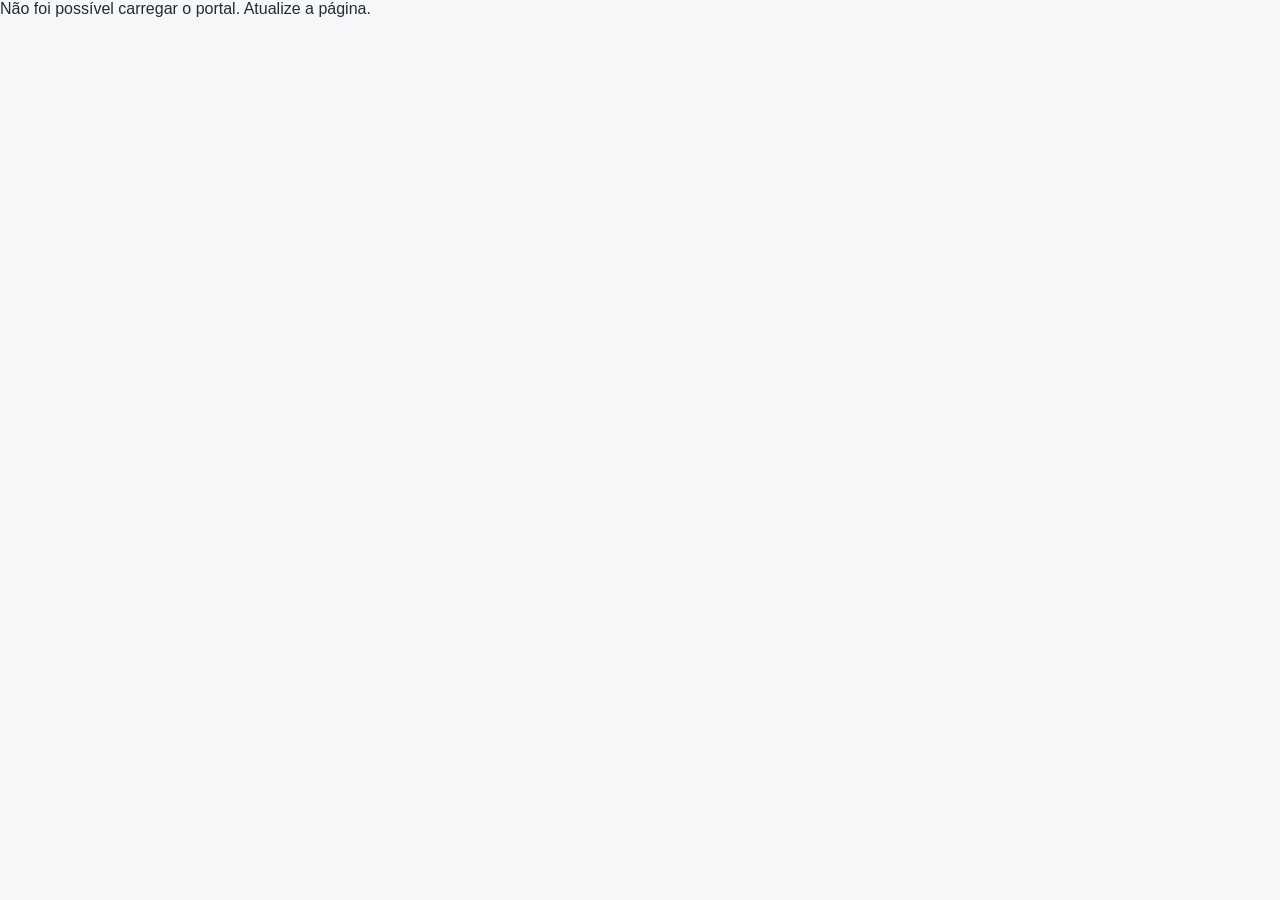
<file: index.html>
<!doctype html>
<html lang="pt-BR">
<head>
<meta charset="utf-8"><meta name="viewport" content="width=device-width,initial-scale=1,viewport-fit=cover">
<meta name="theme-color" content="#203B56"><meta name="description" content="Portal seguro de documentos GAV Soluções Contábeis">
<link rel="manifest" href="./manifest.webmanifest?v=0.13.34">
<script>
/* Captura antecipada do evento de instalação, mesmo durante o carregamento do portal. */
window.__gavInstallPrompt=null;
window.addEventListener("beforeinstallprompt",function(event){
 event.preventDefault();window.__gavInstallPrompt=event;
});
window.addEventListener("appinstalled",function(){window.__gavInstallPrompt=null;});
/* Registro antecipado do PWA, independente do import() do portal. */
if("serviceWorker" in navigator){
 const registerGavSW=()=>navigator.serviceWorker.register("./sw.js?v=0.13.34",{scope:"./",updateViaCache:"none"}).catch(()=>{});
 if(document.readyState==="complete")void registerGavSW();
 else window.addEventListener("load",registerGavSW,{once:true});
}
</script>

<link rel="icon" href="./assets/gav-leao-master.png" type="image/png" sizes="160x160">
<link rel="icon" href="./assets/gav-icon-192.svg?v=0.13.8" type="image/svg+xml" sizes="any">
<link rel="apple-touch-icon" href="./assets/gav-leao-master.png" sizes="160x160">
<meta name="apple-mobile-web-app-capable" content="yes">
<meta name="apple-mobile-web-app-title" content="GAV Docs">
<meta property="og:type" content="website">
<meta property="og:locale" content="pt_BR">
<meta property="og:title" content="GAV Compartilhamento | Portal de Documentos">
<meta property="og:description" content="Acesse os documentos da sua empresa com segurança pela GAV Soluções Contábeis.">
<meta property="og:image" content="https://gavsolucoescontabeis-commits.github.io/GAV-COMPARTILHAMENTO/assets/gav-leao-master.png">
<meta property="og:image:width" content="160">
<meta property="og:image:height" content="160">
<meta property="og:url" content="https://gavsolucoescontabeis-commits.github.io/GAV-COMPARTILHAMENTO/">
<title>GAV Compartilhar Docs • Portal v0.13.34</title>
<style>
:root{--black:#141618;--black2:#202328;--gold:#b9924a;--gold2:#f4db9e;--ink:#252b32;--muted:#727984;--border:#e6e8eb;--bg:#f6f7f8;--white:#fff;--green:#157c55;--radius:15px}*{box-sizing:border-box}body{margin:0;background:var(--bg);font-family:Inter,-apple-system,BlinkMacSystemFont,"Segoe UI",Arial,sans-serif;color:var(--ink)}button,input,select{font:inherit}button{cursor:pointer}button:focus-visible,input:focus-visible,select:focus-visible{outline:3px solid #d5a74d;outline-offset:2px}a{color:inherit}svg{vertical-align:middle} .hide{display:none!important}
.login-wrap{min-height:100dvh;display:grid;grid-template-columns:minmax(0,1fr) minmax(360px,520px);background:#fff}.login-brand{background:radial-gradient(ellipse at 18% 20%,#38332b,#141618 62%);color:#fff;padding:clamp(28px,6vw,90px);display:flex;flex-direction:column;justify-content:space-between;overflow:hidden;position:relative}.login-brand:after{content:'';position:absolute;width:620px;height:620px;border:1px solid #b9924a33;border-radius:50%;right:-270px;bottom:-275px;box-shadow:0 0 0 110px #b9924a0d,0 0 0 220px #b9924a08;pointer-events:none}.brand-mark{letter-spacing:.19em;font-weight:850;font-size:39px;color:var(--gold2)}.brand-sub{letter-spacing:.14em;font-size:10px;color:#ccc;display:block;margin-top:1px}.login-brand h1{font-size:clamp(35px,5vw,66px);letter-spacing:-.055em;line-height:1.05;margin:40px 0 17px;max-width:630px}.login-brand p{max-width:480px;line-height:1.65;color:#adb2b7;font-size:17px}.gold-line{width:68px;height:3px;background:var(--gold);border-radius:3px}.login-panel{display:flex;flex-direction:column;justify-content:center;padding:clamp(27px,6vw,72px)}.eyebrow{color:var(--gold);font-size:11px;letter-spacing:.18em;font-weight:800;text-transform:uppercase}.login-panel h2{font-size:31px;letter-spacing:-.04em;margin:11px 0 8px}.subtle{color:var(--muted);font-size:13px;line-height:1.5}.form-field{margin-top:21px}.form-field label{display:block;font-size:13px;font-weight:700;margin-bottom:8px}.input{background:#fff;border:1px solid #dfe2e6;border-radius:11px;padding:13px 14px;width:100%;color:var(--ink);min-height:47px}.input:focus{border-color:var(--gold)}.btn{display:inline-flex;align-items:center;justify-content:center;gap:8px;border:1px solid transparent;border-radius:11px;font-size:13px;font-weight:750;min-height:42px;padding:10px 16px;white-space:nowrap;transition:.15s}.btn:hover{transform:translateY(-1px)}.btn-dark{background:var(--black);color:#ffe7af}.btn-dark:hover{background:#292b2d}.btn-gold{background:var(--gold);color:#171717}.btn-line{background:#fff;border-color:#e0e3e7;color:#333}.btn-soft{background:#f4f0e5;color:#6a4e1e}.btn-small{padding:6px 11px;min-height:32px;font-size:12px}.login-action{width:100%;margin-top:23px;min-height:48px}.demo-credentials{margin-top:27px;border:1px dashed #dccda6;background:#fffcf3;border-radius:12px;padding:14px;line-height:1.8;font-size:12px}.demo-credentials code{font-size:12px;color:#4c4129}.demo-label{font-weight:850;color:#8b6725;font-size:11px;letter-spacing:.07em}.remember{display:flex;align-items:center;gap:9px;font-size:12px;color:#58606a;margin-top:17px}.remember input{width:16px;height:16px;accent-color:#b9924a}.error{color:#b82727;background:#fff1f1;border:1px solid #ffd4d4;border-radius:9px;font-size:12px;padding:10px;margin-top:12px}.demo-ribbon{font-size:11px;font-weight:800;letter-spacing:.08em;color:#6b4b15;background:#fbebc3;padding:9px 14px;border-bottom:1px solid #edd7a7;text-align:center}
.shell{min-height:100dvh;display:grid;grid-template-columns:248px minmax(0,1fr)}.side{background:var(--black);color:#eef1f3;display:flex;flex-direction:column;position:sticky;top:0;height:100dvh;padding:26px 14px 19px}.side-top{padding:8px 15px 27px;border-bottom:1px solid #34373b}.side-brand{color:var(--gold2);font-size:27px;font-weight:900;letter-spacing:.18em}.side-sub{font-size:8px;letter-spacing:.16em;color:#9da0a4}.side-caption{font-size:10px;font-weight:800;letter-spacing:.1em;color:#7f858b;padding:26px 14px 12px}.nav{display:flex;align-items:center;gap:12px;border:0;background:transparent;color:#afb4b9;text-align:left;border-radius:10px;padding:13px 14px;width:100%;font-size:13px;font-weight:650}.nav:hover{background:#26292b;color:#fff}.nav.active{background:linear-gradient(100deg,#4c3d26,#2d2a24);color:#ffe3a9;box-shadow:inset 3px 0 var(--gold)}.nav svg{width:18px;height:18px}.side-bottom{margin-top:auto;padding:15px 10px 3px;border-top:1px solid #35383b}.side-bottom .subtle{color:#858b90;font-size:11px}.app-main{min-width:0}.topbar{min-height:79px;background:white;border-bottom:1px solid var(--border);display:flex;align-items:center;justify-content:space-between;gap:15px;padding:15px clamp(18px,3vw,45px)}.header-title{font-size:14px;font-weight:850}.header-desc{font-size:12px;color:#8b919a;margin-top:4px}.mobile-brand small{font-size:8px;letter-spacing:.015em;display:block;color:#9b7938}.logo-official img{width:auto}.side .logo-official img{height:auto;max-height:72px;width:100%}.login-brand .logo-official img{height:auto;max-height:150px;width:min(480px,100%)}.top-actions{display:flex;align-items:center;gap:11px}.avatar{display:flex;align-items:center;justify-content:center;width:37px;height:37px;border-radius:12px;background:#f0e6cf;color:#9b7938;font-weight:900;font-size:12px}.content{padding:clamp(18px,3vw,45px);max-width:1440px;margin:auto}.page-head{display:flex;justify-content:space-between;align-items:flex-start;gap:15px;margin-bottom:26px;flex-wrap:wrap}.page-head h1{font-size:clamp(23px,3vw,34px);letter-spacing:-.05em;line-height:1.13;margin:6px 0 8px}.page-head p{margin:0;color:var(--muted);font-size:13px}.tag{display:inline-flex;align-items:center;gap:6px;border-radius:99px;font-size:11px;padding:7px 10px;font-weight:800;background:#e9f5ee;color:#187d52}.tag.gold{background:#f8efd9;color:#96712e}.tag.dim{background:#eff1f3;color:#707783}.card{background:#fff;border:1px solid var(--border);border-radius:var(--radius);box-shadow:0 6px 22px #1f253009}.hero{background:linear-gradient(110deg,#181a1c,#2d2b28);padding:25px 29px;color:#fff;border-radius:var(--radius);display:flex;align-items:center;justify-content:space-between;gap:15px;overflow:hidden;position:relative}.hero:after{position:absolute;content:'';height:230px;width:230px;border:1px solid #bf924344;border-radius:50%;right:-100px;top:-100px;pointer-events:none}.hero small{font-weight:750;letter-spacing:.1em;color:#dfbe7d;font-size:11px}.hero h2{font-size:clamp(19px,3vw,25px);margin:10px 0 8px}.hero p{font-size:12px;color:#b9bdc1;line-height:1.65;max-width:560px;margin:0}.hero-icon{font-size:55px;color:#d1ad6b;opacity:.9}.section-title{font-size:15px;font-weight:850;letter-spacing:-.02em;margin:31px 0 15px;display:flex;justify-content:space-between;align-items:center}.cat-grid{display:grid;grid-template-columns:repeat(3,minmax(0,1fr));gap:14px}.category{position:relative;text-align:left;min-height:146px;padding:21px;border:1px solid #e5e8ec;background:#fff;border-radius:15px;transition:.16s;display:flex;flex-direction:column;align-items:flex-start}.category:hover{border-color:#c6a56d;box-shadow:0 9px 26px #49381213;transform:translateY(-2px)}.cat-icon{width:40px;height:40px;background:#f8f3e8;color:#9c742f;border-radius:12px;display:flex;align-items:center;justify-content:center;margin-bottom:16px}.cat-icon svg{width:21px;height:21px}.cat-name{font-weight:850;font-size:14px;letter-spacing:-.01em}.cat-count{font-size:11px;color:#8a8f97;margin-top:6px}.cat-arrow{position:absolute;right:19px;top:29px;color:#b5babf}.stats{display:grid;grid-template-columns:repeat(3,minmax(0,1fr));gap:14px;margin-top:17px}.stat{padding:19px 22px}.stat strong{font-size:26px;letter-spacing:-.05em;display:block;margin-top:8px}.stat .caption{font-size:11px;color:#8a9199;font-weight:650}.card-pad{padding:20px}.file-list{display:flex;flex-direction:column;gap:0}.file-row{width:100%;border:0;border-top:1px solid #edf0f2;background:#fff;padding:14px 4px;display:flex;align-items:center;text-align:left;gap:12px;min-width:0}.file-row:hover{background:#faf9f5}.file-row:first-child{border-top:0}.file-ico{background:#fff1ee;color:#c0573c;width:38px;height:38px;flex-shrink:0;border-radius:10px;display:flex;align-items:center;justify-content:center}.file-ico svg{width:19px;height:19px}.file-title{font-size:12px;font-weight:750;overflow:hidden;white-space:nowrap;text-overflow:ellipsis}.file-meta{color:#8d9299;font-size:11px;margin-top:5px;overflow:hidden;white-space:nowrap;text-overflow:ellipsis}.file-expand{min-width:0;flex:1}.right-chev{color:#afb5bb;flex-shrink:0}.toolbar{display:flex;align-items:center;gap:10px;flex-wrap:wrap;margin:13px 0 18px}.toolbar .input{max-width:360px}.pill{border:1px solid #dedfe3;background:#fff;border-radius:99px;padding:8px 13px;font-size:12px;font-weight:700;color:#66707c}.pill.active{background:#222426;border-color:#222426;color:#f6ddaa}.months{display:grid;grid-template-columns:repeat(6,minmax(0,1fr));gap:9px}.month{border:1px solid var(--border);padding:13px 5px;border-radius:10px;background:#fff;text-align:center;font-size:11px;font-weight:800;color:#777e86}.month:hover{border-color:var(--gold)}.month.active{background:#f7efd9;color:#7e5b24;border-color:#d0b37d}.month[disabled]{opacity:.35;cursor:not-allowed}.crumb{display:flex;align-items:center;gap:7px;font-size:11px;color:#7f8790;margin-bottom:16px;flex-wrap:wrap}.crumb button{background:none;border:0;padding:0;color:#946e30;font-weight:750}.empty{text-align:center;color:#8c9298;font-size:13px;padding:45px 15px}.empty strong{display:block;color:#454b52;margin:10px}.group-title{background:#f9fafb;border:1px solid #eff0f2;border-radius:10px;padding:12px 13px;font-size:12px;font-weight:800;display:flex;align-items:center;gap:8px;margin-top:12px}.employee-group{border:1px solid #eaedf0;border-radius:12px;margin:10px 0;overflow:hidden}.employee-group summary{list-style:none;cursor:pointer;background:#fcfcfd;padding:15px 17px;font-weight:850;font-size:13px;display:flex;align-items:center;justify-content:space-between}.employee-group summary::-webkit-details-marker{display:none}.employee-group summary:after{content:'⌄';color:#8d9298}.employee-group[open] summary:after{content:'⌃'}.employee-group .file-list{padding:0 15px 7px}.split{display:grid;grid-template-columns:1fr 330px;gap:18px}.switch{display:inline-flex;align-items:center;gap:8px;cursor:pointer;font-size:12px}.switch input{width:16px;height:16px;accent-color:#b9924a}.company-row{display:flex;align-items:center;gap:11px;padding:14px 0;border-bottom:1px solid #edf0f1}.company-row:last-child{border:0}.company-badge{width:43px;height:43px;border-radius:12px;background:#f5eddc;color:#a47e3b;display:flex;align-items:center;justify-content:center;font-weight:900;font-size:13px}.company-info{flex:1;min-width:0}.company-info strong{display:block;font-size:13px}.company-info span{display:block;font-size:11px;color:#868d95;margin-top:5px;overflow-wrap:anywhere}.notice{border:1px solid #ead8b5;background:#fffaf0;color:#735b33;border-radius:12px;padding:13px 15px;font-size:12px;line-height:1.6}.notice strong{color:#74501f}.rule{padding:13px 0;border-top:1px solid #edf0f2;display:flex;justify-content:space-between;gap:12px;font-size:12px}.rule:first-child{border:0}.rule code{color:#9b722e;background:#faf4e7;padding:3px 6px;border-radius:6px}.admin-actions{display:flex;gap:8px;flex-wrap:wrap;margin-bottom:18px}.muted{color:#8b9199}.block-title{font-size:15px;font-weight:850;letter-spacing:-.02em;margin:0 0 13px}.overlay{position:fixed;inset:0;background:#101215aa;display:flex;justify-content:center;align-items:center;padding:18px;z-index:60}.modal{width:min(610px,100%);max-height:90dvh;overflow:auto;background:#fff;border-radius:19px;box-shadow:0 25px 90px #0005}.modal-head{padding:20px 23px;display:flex;justify-content:space-between;align-items:flex-start;border-bottom:1px solid #eceeef;gap:15px}.modal-body{padding:23px}.preview-paper{background:white;border:1px solid #dcdfe2;box-shadow:0 8px 25px #17203810;padding:32px 24px;min-height:310px;position:relative}.preview-paper:after{content:'DEMONSTRAÇÃO';font-size:36px;font-weight:900;letter-spacing:.1em;color:#b9924a18;position:absolute;left:50%;top:55%;transform:translate(-50%,-50%) rotate(-25deg);white-space:nowrap;pointer-events:none}.preview-paper h3{font-size:18px;margin:20px 0 25px}.preview-paper p{font-size:12px;line-height:1.8;color:#5e6872}.modal-buttons{display:flex;justify-content:flex-end;gap:8px;padding:18px 23px;background:#fafbfc;border-top:1px solid #eceeef}.toast{position:fixed;right:18px;bottom:18px;max-width:390px;background:#202428;color:#fff;font-size:12px;padding:13px 18px;border-radius:12px;box-shadow:0 10px 35px #0003;z-index:80}.mobile-brand{display:none}.bottom-bar{display:none} .footnote{font-size:11px;color:#899098;margin:27px 0 8px;line-height:1.6}.admin-tabs{display:flex;gap:8px;flex-wrap:wrap;margin-bottom:17px}.admin-tabs .btn{min-height:35px}.table-wrap{overflow:auto}.table{width:100%;border-collapse:collapse;text-align:left;font-size:12px}.table th{background:#f9fafb;color:#87909a;font-size:10px;letter-spacing:.07em;text-transform:uppercase}.table td,.table th{padding:13px;border-bottom:1px solid #eff0f2}.table td{font-weight:550}.search-form{display:flex;gap:8px;flex-wrap:wrap}.search-form .input{flex:1;min-width:180px}
@media(max-width:1100px){.cat-grid{grid-template-columns:repeat(2,minmax(0,1fr))}.months{grid-template-columns:repeat(4,minmax(0,1fr))}.split{grid-template-columns:1fr}}
@media(max-width:720px){.login-wrap{grid-template-columns:1fr}.login-brand{padding:26px 24px 22px;min-height:auto}.login-brand h1{font-size:27px;margin:24px 0 8px}.login-brand p{font-size:12px;margin:0}.login-brand .gold-line,.login-brand .login-foot{display:none}.brand-mark{font-size:28px}.login-panel{padding:28px 23px 36px;justify-content:start}.login-panel h2{font-size:27px}.shell{display:block}.side{display:none}.topbar{padding:13px 18px;min-height:66px}.mobile-brand{display:block;font-size:20px;letter-spacing:.12em;color:#b18d4d;font-weight:900}.header-title{font-size:12px}.header-desc{font-size:10px}.top-actions .btn{padding:7px 10px;min-height:35px}.top-actions .avatar{display:none}.content{padding:18px 15px 91px}.page-head{margin-bottom:17px}.page-head h1{font-size:26px}.hero{padding:20px}.hero-icon{display:none}.hero h2{font-size:20px}.hero p{font-size:12px}.cat-grid{gap:10px}.category{min-height:135px;padding:16px 13px}.cat-icon{margin-bottom:12px}.cat-name{font-size:12px}.cat-count{font-size:10px}.cat-arrow{right:13px;top:22px}.stats{gap:8px}.stat{padding:14px 12px}.stat strong{font-size:21px}.stat .caption{font-size:10px}.months{grid-template-columns:repeat(3,minmax(0,1fr))}.bottom-bar{position:fixed;bottom:0;left:0;right:0;display:flex;justify-content:space-around;background:#fff;border-top:1px solid #e7e9ec;z-index:30;padding:9px 5px max(8px,env(safe-area-inset-bottom));box-shadow:0 -3px 20px #0001}.bottom-nav{display:flex;flex-direction:column;align-items:center;gap:5px;min-width:70px;border:0;background:none;color:#858c93;font-size:10px;font-weight:750}.bottom-nav.active{color:#926b2e}.bottom-nav svg{width:19px;height:19px}.file-title{white-space:normal;overflow-wrap:anywhere}.file-meta{white-space:normal}.modal{max-height:94dvh}.preview-paper{padding:22px 16px}.preview-paper:after{font-size:23px}.page-head .btn{width:100%}}
@media(max-width:360px){.cat-grid{grid-template-columns:1fr}.category{min-height:80px;flex-direction:row;align-items:center;gap:10px}.cat-icon{margin:0}.cat-count{margin:2px 0 0}.cat-arrow{top:30px}}

/* GAV Compartilhar Docs v0.2 — refinamento visual e histórico por ano */
:root{--gold:#d6ae52;--gold2:#f2d48f}
.category{background:linear-gradient(135deg,#252321,#17191b);border:1px solid #58472b;color:#f9f5ec;min-height:150px;box-shadow:0 8px 18px #16171918, inset 0 1px 0 #ffffff11}
.category:hover{background:linear-gradient(135deg,#373024,#1e2124);border-color:#d6ae52;box-shadow:0 10px 27px #17171430;transform:translateY(-2px)}
.cat-icon{background:linear-gradient(135deg,#e9c773,#ac7e30);color:#171717;width:45px;height:45px;box-shadow:0 5px 14px #0005}
.cat-name{font-size:14px;color:#fff}
.cat-count{color:#d0c6b3}
.cat-arrow{color:#dbb76b}
.logo-official{display:flex;align-items:center;min-height:47px}
.logo-official img{display:block;mix-blend-mode:normal;object-fit:contain;object-position:left center;max-width:100%;height:53px;max-height:64px}
.login-brand .logo-official img{height:77px}
.side .logo-official img{height:56px}
.logo-text{display:none;font-size:23px;letter-spacing:.12em;color:#edc770;font-weight:900}
.logo-text small{display:block;font-size:9px;letter-spacing:.12em;color:#e6dbbc}
.logo-fallback .logo-text{display:block}
.hero-official{width:142px;flex:0 0 142px;display:flex;align-items:center;justify-content:center;position:relative;z-index:1}
.hero-official img{max-width:142px;max-height:128px;object-fit:contain;mix-blend-mode:normal;opacity:.95}.gav-lion-login{position:absolute;right:16px;bottom:12px;opacity:.13;pointer-events:none}.gav-lion-login img{width:min(30vw,340px);aspect-ratio:1;object-fit:contain;mix-blend-mode:normal}@media(max-width:720px){.gav-lion-login{display:none}}
.year-guide{margin:19px 0 12px;padding:16px 18px;display:flex;justify-content:space-between;align-items:center;gap:12px;flex-wrap:wrap;background:#fff;border:1px solid #e6dfcf;border-radius:14px;box-shadow:0 5px 14px #00000005}
.year-guide strong{display:block;font-size:17px;color:#252a2f;margin-top:4px}
.year-kicker{color:#a27a2d;font-size:10px;letter-spacing:.13em;font-weight:850}
.year-actions{display:flex;gap:8px;flex-wrap:wrap}
.historical-years{display:flex;flex-wrap:wrap;align-items:center;gap:8px;padding:0 5px 14px}
.months{grid-template-columns:repeat(7,minmax(0,1fr))}
.month{min-height:42px}
.month.active{background:#2b2720;color:#f7d68d;border-color:#b18d4a}
@media(max-width:1100px){.months{grid-template-columns:repeat(5,minmax(0,1fr))}}
@media(max-width:720px){.hero-official{width:67px;flex-basis:67px}.hero-official img{max-width:67px;max-height:75px}.year-guide{padding:14px 13px}.cat-icon{width:39px;height:39px}.category{min-height:137px}.months{grid-template-columns:repeat(3,minmax(0,1fr))}.login-brand .logo-official img{height:65px}}
@media(max-width:360px){.category{min-height:88px}.cat-name{font-size:13px}}

/* v0.3 — controle interno de processamento de folhas, sem alterar o portal do cliente */
.pay-summary{display:grid;grid-template-columns:repeat(4,minmax(0,1fr));gap:13px;margin:18px 0 21px}
.pay-kpi{background:white;border:1px solid var(--border);padding:19px;border-radius:14px;box-shadow:0 6px 18px #00000009}
.pay-kpi strong{font-size:29px;letter-spacing:-.055em;display:block;margin:6px 0;color:#2c3033}
.pay-kpi small{font-size:11px;color:#7c838c;font-weight:700}
.pay-kpi.c3{border-left:4px solid #3a9968}.pay-kpi.c2{border-left:4px solid #b38d38}.pay-kpi.c1{border-left:4px solid #bd7840}.pay-kpi.c0{border-left:4px solid #a9b0b9}
.pay-controls{display:flex;align-items:end;gap:12px;flex-wrap:wrap;padding:19px;margin-bottom:16px}
.pay-controls label{font-size:11px;font-weight:800;color:#727985;display:block;margin-bottom:7px}
.pay-controls .input{min-width:145px}
.pay-controls .pay-search{flex:1;min-width:160px}
.pay-chips{display:flex;gap:8px;flex-wrap:wrap;margin:0 0 17px}
.pay-chip{border:1px solid #dddfe3;background:#fff;color:#656e77;border-radius:99px;font-size:11px;font-weight:800;padding:9px 13px}
.pay-chip.active{background:#242426;color:#ffe3ab;border-color:#242426}
.pay-row{background:#fff;border:1px solid #e3e6e9;border-radius:13px;margin:10px 0;overflow:hidden;box-shadow:0 4px 12px #10111208}
.pay-mainrow{width:100%;border:0;background:white;text-align:left;display:flex;align-items:center;gap:13px;padding:17px 18px;cursor:pointer}
.pay-mainrow:hover{background:#faf8f3}
.pay-company{flex:1;min-width:0;display:flex;flex-direction:column;gap:6px}
.pay-company strong{font-size:13px;overflow-wrap:anywhere}
.pay-company small{color:#7a8189;font-size:11px}
.pay-progress{width:100px;height:7px;border-radius:99px;overflow:hidden;background:#ecedef;margin-left:auto;flex-shrink:0}
.pay-progress i{height:100%;display:block;background:#caa253;border-radius:99px}
.pay-status{font-size:10px;font-weight:850;padding:7px 10px;border-radius:99px;white-space:nowrap}
.pay-status.done{background:#e5f4eb;color:#137346}.pay-status.ready{background:#f9eed3;color:#8c641b}.pay-status.progress{background:#fff0df;color:#98611e}.pay-status.pending{background:#eef0f2;color:#66707a}
.pay-detail{border-top:1px solid #eceef0;background:#fbfbfb;padding:18px}
.pay-steps{display:grid;grid-template-columns:repeat(2,minmax(0,1fr));gap:9px;margin-top:12px}
.pay-step{display:flex;align-items:center;gap:10px;border:1px solid #e0e4e8;padding:12px 13px;background:#fff;border-radius:10px;text-align:left;min-height:55px;color:#454a50;font-size:12px;font-weight:750}
.pay-step.on{border-color:#b8d9c4;background:#f3faf6}.pay-step i{font-style:normal;color:#18804e}.pay-step.off i{color:#a3a7ad}
.pay-step:disabled{cursor:not-allowed;opacity:.65}
.pay-small{font-size:10px;color:#8c9299;line-height:1.5;display:block;margin-top:3px;font-weight:500}
.pay-settings{display:flex;gap:8px;flex-wrap:wrap;margin-top:13px}
.pay-setting{border:1px solid #dedfe2;color:#686e75;background:#fff;border-radius:8px;padding:8px 10px;font-size:11px}
.pay-setting.on{border-color:#d8bd88;background:#fff7e6;color:#6c5121}
.pay-actions{display:flex;gap:9px;flex-wrap:wrap;align-items:center;margin-top:16px}
.pay-note{font-size:11px;line-height:1.5;color:#777f88}
.pay-warn{border-left:3px solid #b89243;background:#fdf7e9;padding:12px 14px;border-radius:7px;font-size:12px;line-height:1.6;margin:14px 0;color:#795e2b}
@media(max-width:880px){.pay-summary{grid-template-columns:repeat(2,minmax(0,1fr))}.pay-progress{width:55px}}
@media(max-width:550px){.pay-mainrow{padding:13px 11px;gap:8px;flex-wrap:wrap}.pay-progress{width:70px}.pay-status{font-size:9px;padding:5px 8px}.pay-steps{grid-template-columns:1fr}.pay-summary{gap:8px}.pay-kpi{padding:12px}.pay-kpi strong{font-size:23px}.pay-controls{padding:13px}.pay-controls>div{width:100%}.pay-controls .input{width:100%}.pay-chip{font-size:10px;padding:8px 10px}}

/* v0.4 — leitor local (somente metadados, sem upload), cadastros e backups */
.scan-drop{background:linear-gradient(125deg,#242322,#393025);color:#fff;border:1px solid #705b39;border-radius:16px;padding:25px;display:grid;grid-template-columns:1fr auto;align-items:center;gap:20px}
.scan-drop h3{color:#f8d996;margin:0 0 8px;font-size:18px}.scan-drop p{color:#e1dbcf;font-size:12px;line-height:1.65;margin:0}
.scan-drop input[type=file]{display:none}.scan-drop .btn{background:#dfb65c;color:#171717}
.scan-grid{display:grid;grid-template-columns:repeat(3,minmax(0,1fr));gap:12px;margin:17px 0}
.scan-num{padding:16px 18px;background:#fff;border:1px solid #e3e4e7;border-radius:13px}.scan-num b{display:block;font-size:27px;color:#2a2a2a;margin:5px 0}.scan-num small{color:#737984;font-size:11px}
.scan-box{background:#fff;border:1px solid #e1e4e8;border-radius:12px;padding:17px;margin-top:14px}
.scan-table{width:100%;border-collapse:collapse;font-size:12px}.scan-table th{text-align:left;background:#f8f8f9;color:#5b646d;font-size:10px;letter-spacing:.025em}.scan-table td,.scan-table th{padding:12px 10px;border-bottom:1px solid #edf0f2;vertical-align:top;overflow-wrap:anywhere}.scan-table td small{color:#838b93;display:block;margin-top:5px}
.scan-table .ok{color:#157c55;font-weight:800}.scan-table .warn{color:#a26119;font-weight:800}
.scan-alert{background:#fff8e9;border-left:3px solid #c29542;color:#745322;padding:13px 15px;border-radius:9px;font-size:12px;line-height:1.65;margin:15px 0}
.scan-filter{display:flex;gap:8px;align-items:center;flex-wrap:wrap}.scan-filter .input{max-width:300px}
.pay-evidence{margin:13px 0;background:#f7f3e9;border:1px solid #e4d6b8;border-radius:10px;padding:11px 13px;font-size:12px}.pay-evidence strong{color:#6f511f}.pay-evidence ul{margin:6px 0 0;padding-left:18px;color:#626870}
.pay-note-edit{margin-top:14px}.pay-note-edit textarea{width:100%;min-height:65px;resize:vertical;padding:10px;border:1px solid #d9dde0;border-radius:9px;font:inherit;font-size:12px}
.company-add{margin:20px 0 0;padding:16px;background:#faf9f5;border:1px solid #ebe4d2;border-radius:11px}.company-add-grid{display:grid;grid-template-columns:1fr 1fr;gap:10px;margin:10px 0}.company-add-grid label{font-size:11px;font-weight:750;display:block;margin-bottom:5px}
.company-add-grid .input{min-width:0}
.scan-tag{background:#eeeae2;color:#715727;font-size:10px;font-weight:800;padding:5px 8px;border-radius:8px;display:inline-block}
html,body{max-width:100%;overflow-x:hidden}
@media(max-width:650px){.top-actions [data-action=sync]{display:none}.topbar{gap:5px}.top-actions{gap:5px}.header-desc{max-width:160px;overflow:hidden;text-overflow:ellipsis;white-space:nowrap}}
@media(max-width:740px){.scan-drop{grid-template-columns:1fr}.scan-grid{grid-template-columns:1fr 1fr}.scan-table{display:block;overflow-x:auto}.scan-table th,.scan-table td{min-width:115px}.company-add-grid{grid-template-columns:1fr}}


.scan-picker{display:flex;flex-direction:column;gap:10px;min-width:175px}
.ttm-prereg{margin-top:16px}.ttm-head{display:flex;justify-content:space-between;align-items:flex-start;gap:15px}.ttm-head .block-title{margin:10px 0 8px}.ttm-head .subtle{max-width:740px}.ttm-metrics{min-width:125px;border:1px solid #e6dcc5;border-radius:12px;padding:11px;text-align:center;display:grid;gap:4px}.ttm-metrics strong{font-size:24px;color:#987133}.ttm-metrics small{font-size:10px;color:#727984}
.ttm-import{margin:14px 0;padding:14px;background:#fff9e9;border:1px solid #e7d9b3;border-radius:10px}.ttm-import summary{cursor:pointer;font-size:13px;font-weight:800;color:#72541e}.ttm-import textarea{width:100%;min-height:105px;resize:vertical;border:1px solid #d6caad;border-radius:9px;padding:12px;font:12px/1.5 ui-monospace,SFMono-Regular,Consolas,monospace;white-space:pre}
.ttm-toolbar{display:flex;align-items:center;gap:8px;flex-wrap:wrap;margin:14px 0}.ttm-toolbar input{flex:1;min-width:185px}
.ttm-review-actions{display:flex;justify-content:center}.ttm-review-actions button{min-width:105px}.ttm-company-list{border:1px solid #e9e9ea;border-radius:12px;overflow:hidden}.ttm-company{display:grid;grid-template-columns:54px minmax(0,1fr) 140px 96px;gap:10px;align-items:center;padding:12px 13px;background:#fff;border-bottom:1px solid #edf0f0}.ttm-company:last-child{border-bottom:0}.ttm-code{font-weight:900;color:#9d7736;background:#faf3e5;padding:9px 5px;border-radius:8px;text-align:center}.ttm-company-info{display:flex;flex-direction:column;gap:3px;min-width:0}.ttm-company-info b{font-size:13px;overflow-wrap:anywhere}.ttm-company-info small{font-size:11px;color:#7e858e;overflow-wrap:anywhere}.ttm-status{font-size:11px;font-weight:750;border-radius:8px;padding:7px;text-align:center;background:#f3f4f5;color:#68717a}.ttm-status.found{background:#e9f5ee;color:#16724f}.ttm-status.review{background:#fff5e2;color:#866328}.ttm-pick{display:flex;align-items:center;gap:5px;font-size:11px;color:#5b6169;cursor:pointer}.ttm-pick input{accent-color:#997339}.ttm-pick:has(input:disabled){opacity:.5}
@media(max-width:800px){.ttm-company{grid-template-columns:47px 1fr;row-gap:7px}.ttm-company-info{grid-column:2}.ttm-status{grid-column:2;justify-self:start}.ttm-pick{grid-column:2}.ttm-head{flex-wrap:wrap}}

.scan-quick-access{border:1px solid #ded2b7;background:#fffdf7;border-radius:13px;padding:16px;margin:13px 0 17px;display:flex;flex-direction:column;gap:9px}
.scan-quick-access strong{color:#7d5d28}.scan-quick-access span{font-size:12px;color:#656d74}
.scan-origin-picks{display:flex;gap:10px;flex-wrap:wrap}
.scan-origin{display:inline-flex;align-items:center;justify-content:center;gap:8px;min-height:45px;padding:11px 15px;border:1px solid #cfba87;border-radius:10px;background:#fff;color:#453b29;font-weight:750;font-size:13px}
.scan-origin:hover,.scan-origin.active{background:#1d2023;border-color:#b9924a;color:#f4db9e}
.scan-origin-main{margin:17px 0 14px;display:grid;grid-template-columns:repeat(4,minmax(0,1fr))}
.scan-origin-main .scan-origin{min-height:65px}
@media(max-width:800px){.scan-origin-main{grid-template-columns:1fr 1fr}.scan-quick-access .scan-origin{flex:1 1 120px}}

.scan-company-list{display:grid;grid-template-columns:repeat(auto-fill,minmax(260px,1fr));gap:9px;max-height:540px;overflow-y:auto;padding:3px}
.scan-company{display:flex;gap:11px;align-items:flex-start;padding:12px;border:1px solid #e2e4e6;border-radius:11px;background:#fff;cursor:pointer}
.scan-company:has(input:checked){background:#faf6ec;border-color:#b9924a}
.scan-company input{margin-top:3px;accent-color:#9e7836;flex-shrink:0}
.scan-company div{flex:1;min-width:0}.scan-company b{font-size:12px;overflow-wrap:anywhere}.scan-company small{display:block;font-size:11px;color:#767d83;margin-top:4px;overflow-wrap:anywhere}
.scan-company .scan-tag{align-self:center;white-space:nowrap}
.scan-grid{grid-template-columns:repeat(4,minmax(0,1fr))}
@media(max-width:740px){.scan-grid{grid-template-columns:1fr 1fr}.scan-company-list{grid-template-columns:1fr}.scan-company{padding:10px}}
</style>
<link rel="stylesheet" href="portal-ui.css?v=0.13.34">
</head>
<body><div id="app"></div>
<script>
if(new URLSearchParams(location.search).get('demo')==='1'){
(()=>{'use strict';
const safeBrowserStore=(name)=>{try{const store=window[name];const k='gav-test-store';store.setItem(k,'1');store.removeItem(k);return store}catch{return {getItem:()=>null,setItem:()=>{},removeItem:()=>{}}}};const localStorage=safeBrowserStore('localStorage'),sessionStorage=safeBrowserStore('sessionStorage');
const gavAssets={brand:'assets/logo-gav-sem-fundo.svg',lion:'assets/leao-gav-sem-fundo.svg'};
const months=['JANEIRO','FEVEREIRO','MARÇO','ABRIL','MAIO','JUNHO','JULHO','AGOSTO','SETEMBRO','OUTUBRO','NOVEMBRO','DEZEMBRO','DÉCIMO TERCEIRO'];
const categories=[{id:'adm',label:'Admissões',icon:'user-plus',sub:'Documentos admissionais'},{id:'res',label:'Rescisões',icon:'user-minus',sub:'Documentos rescisórios'},{id:'fer',label:'Férias',icon:'calendar',sub:'Avisos e recibos'},{id:'folha',label:'Folha de Pagamento',icon:'layers',sub:'Relatórios mensais'},{id:'guias',label:'Guias e Impostos',icon:'receipt',sub:'Guias e comprovantes'},{id:'outros',label:'Outros Documentos',icon:'folder',sub:'Certidões e documentos'}];
const companies=[{id:'exemplo',name:'Empresa Exemplo Ltda.',cnpj:'00.000.000/0001-91',origin:'G:\\Meu Drive\\TTM\\000 Empresa Exemplo'},{id:'modelo',name:'Comércio Modelo Ltda.',cnpj:'11.111.111/0001-91',origin:'G:\\Meu Drive\\REL GAV\\Comércio Modelo'}];
const svg={grid:'<rect x="3" y="3" width="7" height="7" rx="1"/><rect x="14" y="3" width="7" height="7" rx="1"/><rect x="3" y="14" width="7" height="7" rx="1"/><rect x="14" y="14" width="7" height="7" rx="1"/>',folder:'<path d="M3 7a2 2 0 0 1 2-2h5l2 2h7a2 2 0 0 1 2 2v10H3z"/>',search:'<circle cx="11" cy="11" r="7"/><path d="m16 16 5 5"/>',file:'<path d="M6 2h8l5 5v15H6z"/><path d="M14 2v6h5M9 13h7M9 17h7"/>',download:'<path d="M12 3v12m-5-5 5 5 5-5M4 18v3h16v-3"/>',chevron:'<path d="m9 18 6-6-6-6"/>',back:'<path d="m15 18-6-6 6-6"/>',users:'<circle cx="9" cy="8" r="3"/><path d="M3 20v-2a6 6 0 0 1 12 0v2M16 6a3 3 0 0 1 0 6m2 4a5 5 0 0 1 3 4"/>',plus:'<path d="M12 5v14M5 12h14"/>',check:'<path d="m4 12 5 5L20 6"/>',logout:'<path d="M9 3H5a2 2 0 0 0-2 2v14a2 2 0 0 0 2 2h4M16 17l5-5-5-5M21 12H9"/>',calendar:'<rect x="3" y="5" width="18" height="16" rx="2"/><path d="M7 2v6M17 2v6M3 10h18"/>',layers:'<rect x="3" y="5" width="14" height="14" rx="2"/><path d="M7 3h12a2 2 0 0 1 2 2v14"/>',receipt:'<path d="M5 3h14v18l-3-2-4 2-4-2-3 2zM8 9h8M8 13h8"/>','user-plus':'<circle cx="10" cy="8" r="3"/><path d="M4 21v-2a6 6 0 0 1 12 0v2M19 8v8m-4-4h8"/>','user-minus':'<circle cx="10" cy="8" r="3"/><path d="M4 21v-2a6 6 0 0 1 12 0v2M15 12h8"/>',setting:'<circle cx="12" cy="12" r="3"/><path d="M19 12h3m-20 0h3m7-10v3m0 14v3m-7-17 2 2m10 10 2 2m0-14-2 2M7 17l-2 2"/>',eye:'<path d="M2 12s4-7 10-7 10 7 10 7-4 7-10 7S2 12 2 12z"/><circle cx="12" cy="12" r="3"/>',sync:'<path d="M20 7v5h-5M4 17v-5h5"/><path d="M5.5 9a7 7 0 0 1 12-3l2.5 3M4 15l2.5 3a7 7 0 0 0 12-3"/>',close:'<path d="M5 5 19 19M19 5 5 19"/>',lock:'<rect x="5" y="10" width="14" height="12" rx="2"/><path d="M8 10V7a4 4 0 0 1 8 0v3"/>',filter:'<path d="M3 4h18l-7 8v7l-4 2v-9z"/>',clock:'<circle cx="12" cy="12" r="9"/><path d="M12 7v5l4 2"/>',building:'<rect x="4" y="3" width="16" height="18" rx="1"/><path d="M8 7h2m4 0h2M8 11h2m4 0h2M9 21v-5h6v5"/>'};
const icon=(name,size=18)=>`<svg xmlns="http://www.w3.org/2000/svg" viewBox="0 0 24 24" width="${size}" height="${size}" fill="none" stroke="currentColor" stroke-width="1.8" stroke-linecap="round" stroke-linejoin="round" aria-hidden="true">${svg[name]||svg.folder}</svg>`;
const esc=s=>String(s??'').replace(/[&<>"']/g,c=>({'&':'&amp;','<':'&lt;','>':'&gt;','"':'&quot;',"'":'&#39;'}[c]));
const DOCS_KEY='gav_docs_demo_files_v2',CFG_KEY='gav_docs_demo_settings_v1',LOGIN_KEY='gav_docs_demo_session_v1';
const defaultConfig={exemplo:{enabled:true,categories:['adm','res','fer','folha','guias','outros']},modelo:{enabled:true,categories:['adm','res','fer','folha','guias','outros']}};
const activeYear=()=>new Date().getFullYear();
const monthFolder=(year,month)=>`${String(Math.max(1,months.indexOf(month)+1)).padStart(2,'0')}${year}`;
const createDoc=(id,c,year,month,section,title,employee='')=>({id,c,year,month,section,title,employee,size:'PDF de exemplo',path:`${companies.find(x=>x.id===c).origin}\\${year<activeYear()?'X'+year+'\\':''}${monthFolder(year,month)}\\${section?section+'\\':''}${title}`});
// Leitura virtual: X2025 / X 2025, 012025 / 0125 e 132025 / 1325.
// Nenhuma pasta física é movida ou renomeada.
function parseBatPath(path){const parts=String(path||'').replace(/\\/g,'/').split('/');let year=null,month=null,archived=false;
 for(const part of parts){const t=part.trim().toUpperCase();const x=t.match(/^X\s*(20\d{2})$/);if(x){year=Number(x[1]);archived=true;}
  const m=t.match(/^(0[1-9]|1[0-3])(20\d{2}|\d{2})(?:\D.*)?$/);if(m){month=months[Number(m[1])-1];const y=Number(m[2]);year=m[2].length===2?2000+y:y;}
  const literal=t.match(/^(JANEIRO|FEVEREIRO|MARÇO|ABRIL|MAIO|JUNHO|JULHO|AGOSTO|SETEMBRO|OUTUBRO|NOVEMBRO|DEZEMBRO|DÉCIMO TERCEIRO)(?:\s*[\\/-]\s*(20\d{2}))?$/);if(literal){month=literal[1];if(literal[2])year=Number(literal[2]);}
 }
 return {year,month,archived};}
const docYear=d=>parseBatPath(d.path).year||d.year;
const docMonth=d=>parseBatPath(d.path).month||d.month;
const seed=[createDoc(1,'exemplo',2026,'JANEIRO','ADM','Admissão - Ana Exemplo.pdf','Ana Exemplo'),createDoc(2,'exemplo',2026,'JANEIRO','ADM','Ficha de registro - Ana Exemplo.pdf','Ana Exemplo'),createDoc(3,'exemplo',2026,'JANEIRO','','Resumo da Folha - Janeiro.pdf'),createDoc(4,'exemplo',2026,'JANEIRO','','Recibo de Pagamento - Janeiro.pdf'),createDoc(5,'exemplo',2026,'JANEIRO','','Guia FGTS - Janeiro.pdf'),createDoc(6,'exemplo',2026,'FEVEREIRO','RES','Termo de Rescisão - Bruno Modelo.pdf','Bruno Modelo'),createDoc(7,'exemplo',2026,'FEVEREIRO','RES','Comprovante de Rescisão - Bruno Modelo.pdf','Bruno Modelo'),createDoc(8,'exemplo',2026,'FEVEREIRO','','Resumo da Folha - Fevereiro.pdf'),createDoc(9,'exemplo',2026,'MARÇO','FER','Aviso de Férias - Carla Teste.pdf','Carla Teste'),createDoc(10,'exemplo',2026,'MARÇO','FER','Recibo de Férias - Carla Teste.pdf','Carla Teste'),createDoc(11,'exemplo',2026,'MARÇO','','Relatório de Folha - Março.pdf'),createDoc(12,'exemplo',2026,'ABRIL','ADM','Contrato de Trabalho - Diego Simulação.pdf','Diego Simulação'),createDoc(13,'exemplo',2026,'ABRIL','','Certidão Negativa - Exemplo.pdf'),createDoc(14,'exemplo',2025,'DEZEMBRO','','Relatório de Folha - Dezembro.pdf'),createDoc(15,'modelo',2026,'JANEIRO','','Folha Mensal - Janeiro.pdf'),createDoc(16,'modelo',2026,'JANEIRO','ADM','Admissão - Pessoa Fictícia.pdf','Pessoa Fictícia'),createDoc(17,'modelo',2026,'FEVEREIRO','','Guia INSS - Fevereiro.pdf'),createDoc(18,'modelo',2026,'MARÇO','FER','Recibo de Férias - Pessoa Fictícia.pdf','Pessoa Fictícia'),createDoc(19,'modelo',2026,'ABRIL','RES','Termo de Rescisão - Pessoa Fictícia.pdf','Pessoa Fictícia'),createDoc(20,'exemplo',2026,'MAIO','DESCONHECIDO','Arquivo para classificar.pdf'),createDoc(21,'exemplo',2025,'JANEIRO','ADM','Admissão - Mariana Arquivo.pdf','Mariana Arquivo'),createDoc(22,'exemplo',2025,'DEZEMBRO','RES','Rescisão - José Arquivo.pdf','José Arquivo'),createDoc(23,'exemplo',2025,'DÉCIMO TERCEIRO','','Folha 13º Salário - 2025.pdf'),createDoc(24,'exemplo',2024,'JULHO','FER','Recibo de Férias - Funcionário Arquivado.pdf','Funcionário Arquivado'),createDoc(25,'exemplo',2024,'OUTUBRO','','Folha Mensal - Outubro.pdf')];
const read=(key,fallback)=>{try{const x=JSON.parse(localStorage.getItem(key));return x??fallback}catch{return fallback}};const safeSet=(store,key,value)=>{try{store.setItem(key,value)}catch{}};const safeRemove=(store,key)=>{try{store.removeItem(key)}catch{}};
let docs=read(DOCS_KEY,seed),cfg=read(CFG_KEY,defaultConfig),sess=read(LOGIN_KEY,null),state={view:'home',category:null,year:activeYear(),showArchive:false,month:'ALL',search:'',selected:'exemplo',preview:null,adminTab:'companies',toast:''};

// Módulo separado e exclusivo do administrador; dados simulados, sem emissão ou fechamento fiscal real.
const PAYROLL_KEY='gav_docs_demo_payroll_v1';
const payTasks=[
 {id:'folha',name:'Relatórios da folha',auto:true,help:'Documento mensal identificado na pasta da competência'},
 {id:'esocial',name:'eSocial conferido',auto:false,help:'Conferência manual do envio e recibo'},
 {id:'dctf',name:'DCTFWeb conferida',auto:false,help:'Conferência manual da declaração'},
 {id:'darf',name:'DARF INSS',auto:true,help:'Exigível somente quando houver valor a recolher'},
 {id:'fgts',name:'FGTS Digital',auto:true,help:'Exigível somente quando houver FGTS na competência'}
];
const payCompanies=[
 {id:'exemplo',name:'Empresa Exemplo Ltda.',group:'TTM',require:['folha','esocial','dctf','darf','fgts']},
 {id:'modelo',name:'Comércio Modelo Ltda.',group:'REL GAV',require:['folha','esocial','dctf','darf']},
 {id:'zero',name:'Empresa Sem DARF (fictícia)',group:'TTM',require:['folha','esocial','dctf','fgts']},
 {id:'prolabore',name:'Empresa Pró-labore (fictícia)',group:'REL GAV',require:['folha','esocial','dctf','darf']},
 {id:'pouco',name:'Empresa Em Espera (fictícia)',group:'TTM',require:['folha','esocial','dctf','darf','fgts']}
];
function payrollSample(){const base={};for(const co of payCompanies){const current={required:[...co.require],done:[],approved:false,note:'',source:{}};if(co.id==='exemplo')current.done=['folha','esocial','fgts'];if(co.id==='modelo')current.done=['folha','esocial','dctf','darf'];if(co.id==='zero')current.done=['folha'];if(co.id==='prolabore')current.done=['folha','esocial','dctf'];if(co.id==='pouco')current.done=[];for(const t of current.done)current.source[t]=['folha','darf','fgts'].includes(t)?'Simulação de arquivo':'Conferência manual';base[`2026-10|${co.id}`]=current;const prev={required:[...co.require],done:[...co.require],approved:true,note:'Exemplo de competência encerrada.',source:{}};for(const t of prev.done)prev.source[t]='Simulação';base[`2026-09|${co.id}`]=prev}return base}
let payroll=read(PAYROLL_KEY,payrollSample());
let payUi={competence:'2026-10',filter:'all',group:'all',search:'',open:null};
// Registro local, exclusivamente demonstrativo: não cria contas reais nem concede acesso seguro.
const CUSTOM_COMPANIES_KEY='gav_docs_demo_companies_v4';
let extraCompanies=read(CUSTOM_COMPANIES_KEY,[]);
for(const x of extraCompanies){
 if(!companies.some(c=>c.id===x.id))companies.push({id:x.id,name:x.name,cnpj:x.cnpj,origin:x.origin||'',folder:x.folder||'',group:x.group||'',code:x.code||''});
 if(!payCompanies.some(c=>c.id===x.id))payCompanies.push({id:x.id,name:x.name,group:x.group||'REL GAV',require:['folha','esocial','dctf','darf','fgts']});
 if(!cfg[x.id])cfg[x.id]={enabled:false,categories:categories.map(y=>y.id)};
}
let scanRows=[],scanView={filter:'all',query:'',group:'TTM',preSearch:'',reviewCompany:null};
const scanStats={};
const scanBusy={active:false,cancel:false,detail:'',checked:0,accepted:0,source:''};
const scanNotice={kind:'',message:''};
const scanSelected=new Set();
const scanRoots=['TTM','REL GAV','DS CONTÁBIL','AVULSOS'];
const normGroup=v=>{const n=String(v||'').normalize('NFD').replace(/[\u0300-\u036f]/g,'').toUpperCase().replace(/[^A-Z0-9]/g,'');return n==='HELGAVE'?'RELGAV':n};
const groupOfCompany=c=>normGroup(c.group||(c.origin||'').match(/(?:^|[\\/])(TTM|REL GAV|DS CONT[AÁ]BIL)(?:[\\/]|$)/i)?.[1]||'');
const scanFolderKey=(group,folder)=>normGroup(group)+'|'+String(folder||'').trim().normalize('NFD').replace(/[\u0300-\u036f]/g,'').toUpperCase();
function scanLocation(path,preferred){
 // O navegador envia caminhos relativos à pasta selecionada. Aceitamos apenas
 // filhos DIRETOS da raiz do escritório, ou a pasta da própria empresa.
 const parts=String(path||'').replace(/\\/g,'/').split('/').filter(Boolean);
 const root=parts[0]||'', recognizedRoot=scanRoots.find(g=>normGroup(g)===normGroup(root));
 const group=recognizedRoot||preferred;
 const companyFolder=recognizedRoot?parts[1]||'':root;
 const info=structurePathInfo(path);
 const unknown={...info,companyFolder,group,companyId:null,folderKey:'',nameMismatch:false,ignored:true};
 if(!companyFolder||parts.length<(recognizedRoot?3:2)||normGroup(group)!==normGroup(preferred))return unknown;
 const pool=companies.filter(c=>groupOfCompany(c)===normGroup(group)&&!['exemplo','modelo'].includes(c.id));
 // TTM e outros escritórios numerados: a pasta deve ter o código do cadastro.
 // Pastas avulsas são reconhecidas exclusivamente pelo nome cadastrado.
 const prefix=companyFolder.match(/^\s*(\d{1,3})(?:\s|[_.,-]|$)/)?.[1]?.padStart(3,'0')||'';
 const exact=pool.filter(c=>normalizeFolder(c.folder||c.name)===normalizeFolder(companyFolder));
 const byCode=prefix?pool.filter(c=>(c.code||'')===prefix):[];
 const matched=group==='AVULSOS'?(exact.length===1?exact[0]:null):(prefix&&byCode.length===1?byCode[0]:null);
 if(!matched)return unknown;
 // Código igual e descrição diferente exige conferência; não publicamos sozinho.
 const nameMismatch=normalizeFolder(matched.folder||matched.name)!==normalizeFolder(companyFolder);
 return {...info,companyFolder,companyId:matched.id,group,folderKey:scanFolderKey(group,companyFolder),nameMismatch,ignored:false};
}
function scanFolders(){
 const map=new Map();
 for(const r of scanRows){
  if(!r.folderKey||!r.companyId||!companies.some(c=>c.id===r.companyId))continue;
  let x=map.get(r.folderKey);
  if(!x){x={key:r.folderKey,group:r.group,folder:r.companyFolder,count:0,review:0,companyId:r.companyId};map.set(r.folderKey,x)}
  x.count++;
  if(!r.valid||r.category==='unknown'||r.nameMismatch)x.review++;
 }
 return [...map.values()].sort((a,b)=>a.group.localeCompare(b.group,'pt-BR')||a.folder.localeCompare(b.folder,'pt-BR',{numeric:true}));
}
const SCANNER_MAX=6000;
const SCAN_LEGACY_LIMIT=3500;
const scanSmartSupported=()=>typeof window.showDirectoryPicker==='function';
function normalizeFolder(value){return String(value||'').normalize('NFD').replace(/[\u0300-\u036f]/g,'').toUpperCase().replace(/^\d+\s+/,'').replace(/[^A-Z0-9]/g,'');}
function folderMonthName(v){const p=String(v).normalize('NFD').replace(/[\u0300-\u036f]/g,'').toUpperCase().trim();const n=['JANEIRO','FEVEREIRO','MARCO','ABRIL','MAIO','JUNHO','JULHO','AGOSTO','SETEMBRO','OUTUBRO','NOVEMBRO','DEZEMBRO'];const mm=p.match(/^(0?[1-9]|1[0-3])(?:\s*(?:[-_./]|DE)\s*|\s+)?(20\d{2}|\d{2})$/);if(mm)return {month:months[Number(mm[1])-1],year:mm[2].length===2?2000+Number(mm[2]):Number(mm[2])};const yearFirst=p.match(/^(20\d{2})\s*[-_/ ]\s*(0?[1-9]|1[0-3])$/);if(yearFirst)return {month:months[Number(yearFirst[2])-1],year:Number(yearFirst[1])};const literal=p.match(/^(JANEIRO|FEVEREIRO|MARCO|ABRIL|MAIO|JUNHO|JULHO|AGOSTO|SETEMBRO|OUTUBRO|NOVEMBRO|DEZEMBRO|13(?:O|º)?(?:\s+SALARIO)?)(?:\s*[-_/ ]\s*(20\d{2}|\d{2}))?$/);if(literal)return {month:literal[1].startsWith('13')?'DÉCIMO TERCEIRO':months[n.indexOf(literal[1])],year:literal[2]?(literal[2].length===2?2000+Number(literal[2]):Number(literal[2])):null};return null;}
function structurePathInfo(path){
 const parts=String(path||'').replace(/\\/g,'/').split('/').filter(Boolean);let year=null,month=null,monthIndex=-1;
 for(let i=0;i<parts.length;i++){const t=parts[i].trim().toUpperCase(),x=t.match(/^X\s*(20\d{2})$/);if(x)year=Number(x[1]);const normal=t.match(/^(20\d{2})$/);if(normal)year=Number(normal[1]);const hit=folderMonthName(parts[i]);if(hit){month=hit.month;monthIndex=i;if(hit.year)year=hit.year}}
 const folder=monthIndex>=1?(parts[monthIndex-1].match(/^X\s*20\d{2}$/i)&&monthIndex>=2?parts[monthIndex-2]:parts[monthIndex-1]):'';
 const lower=parts.map(p=>p.toUpperCase());let companyFolder=folder;
 if(monthIndex>=2 && /^20\d{2}$/.test(parts[monthIndex-1]))companyFolder=parts[monthIndex-2];
 const idCompany=companies.find(c=>normalizeFolder(c.folder||c.name)===normalizeFolder(companyFolder))||null;
 const section=lower.includes('ADM')?'adm':lower.includes('RES')?'res':lower.includes('FER')?'fer':null;
 const file=parts.at(-1)||'', upper=file.normalize('NFD').replace(/[\u0300-\u036f]/g,'').toUpperCase();
 let category=section;
 if(!category){if(/DARF|INSS|FGTS|GUIA|TRIBUTO|IMPOSTO/.test(upper))category='guias';else if(/FOLHA|HOLERITE|RECIBO DE PAGAMENTO|RESUMO|RELATORIO/.test(upper))category='folha';else if(/CERTIDAO|CONTRATO SOCIAL/.test(upper))category='outros';else category='unknown'}
 let evidence=null;
 if(/DARF|INSS/.test(upper))evidence='darf';else if(/FGTS/.test(upper))evidence='fgts';else if(category==='folha'&&/FOLHA|RESUMO|RELATORIO/.test(upper))evidence='folha';
 return {parts,year,month,companyFolder,companyId:idCompany?.id||null,category,evidence,valid:!!(year&&month),file};
}
function scanEvidenceFor(id,competence){const [year,mon]=competence.split('-').map(Number);return scanRows.filter(r=>r.companyId===id&&r.year===year&&r.month===months[mon-1]&&r.evidence)}
function csvDownload(name,rows){const body='\uFEFF'+rows.map(row=>row.map(x=>{let v=String(x??'');if(/^[\s]*[=+@-]/.test(v))v="'"+v;return '"'+v.replace(/"/g,'""')+'"'}).join(';')).join('\r\n');const a=document.createElement('a');const blob=new Blob([body],{type:'text/csv;charset=utf-8'});a.href=URL.createObjectURL(blob);a.download=name;a.click();setTimeout(()=>URL.revokeObjectURL(a.href),10000)}
function exportPayroll(){const rows=[['Competência','Grupo','Empresa','CNPJ','Situação','Etapas exigíveis','Etapas conferidas','Observação']];for(const c of payCompanies){const r=payRecord(c.id);rows.push([payUi.competence,c.group,c.name,companies.find(x=>x.id===c.id)?.cnpj||'',payName(payStatus(r)),r.required.map(t=>payTasks.find(x=>x.id===t)?.name||t).join(' | '),r.done.join(' | '),r.note||''])}csvDownload('GAV-Controle-Folha-'+payUi.competence+'.csv',rows);notify('Controle exportado em CSV.');}
function savePayrollNote(id){const t=document.getElementById('payNoteEdit');if(!t)return;const r=payRecord(id);r.note=t.value.slice(0,1000);payStore();notify('Observação salva neste navegador.');renderContent()}
function formatCnpj(value){const d=String(value||'').replace(/\D/g,'');return d.length===14?d.replace(/^(\d{2})(\d{3})(\d{3})(\d{4})(\d{2})$/,'$1.$2.$3/$4-$5'):String(value||'')}
function companyFolderName(group,code,name){return [group==='AVULSOS'?'':code,name].filter(Boolean).join(' ').trim()}
function addLocalCompany(){
 if(!isAdmin())return false;
 const name=document.getElementById('newCoName')?.value.trim().replace(/\s+/g,' ')||'';
 const digits=document.getElementById('newCoCnpj')?.value.replace(/\D/g,'')||'';
 const group=document.getElementById('newCoGroup')?.value||'';
 const rawCode=document.getElementById('newCoCode')?.value.trim()||'';
 const code=rawCode?rawCode.padStart(3,'0'):'';
 const folder=document.getElementById('newCoFolder')?.value.trim().replace(/\s+/g,' ')||'';
 const err=document.getElementById('newCoError');
 const fail=msg=>{if(err){err.textContent=msg;err.style.display='block'}else notify(msg);return false};
 if(!scanRoots.includes(group))return fail('Selecione um escritório válido.');
 if(name.length<3)return fail('Informe o nome da empresa.');
 if(!validCnpj(digits))return fail('CNPJ inválido. Confira os dígitos verificadores.');
 if(rawCode&&!/^\d{1,3}$/.test(rawCode))return fail('O código deve ter de 1 a 3 dígitos.');
 if(group!=='AVULSOS'&&!code)return fail('Informe o código. Para pastas sem código, selecione AVULSOS.');
 if(!folder||folder==='.'||folder==='..'||/[\\/]/.test(folder))return fail('Informe somente o nome da pasta, sem caminho completo.');
 if(companies.some(c=>c.cnpj.replace(/\D/g,'')===digits))return fail('CNPJ já cadastrado.');
 if(code&&companies.some(c=>c.code===code&&groupOfCompany(c)===normGroup(group)))return fail('Este código já existe neste escritório.');
 if(companies.some(c=>groupOfCompany(c)===normGroup(group)&&normalizeFolder(c.folder||c.name)===normalizeFolder(folder)))return fail('Esta pasta já está vinculada a outra empresa neste escritório.');
 const id='local-'+Date.now().toString(36)+'-'+Math.random().toString(36).slice(2,7);
 const c={id,name,cnpj:formatCnpj(digits),group,code,folder,origin:group+' · '+folder+' (cadastro local)'};
 extraCompanies.push(c);companies.push(c);
 payCompanies.push({id,name,group,require:['folha','esocial','dctf','darf','fgts']});
 cfg[id]={enabled:false,categories:categories.map(x=>x.id)};
 safeSet(localStorage,CUSTOM_COMPANIES_KEY,JSON.stringify(extraCompanies));persist();
 state.selected=id;state.view='companies';payUi.group='all';scanView.group=group;render();
 notify('Empresa cadastrada para teste. Nenhum acesso foi liberado.');
 return true;
}
function scanUpdate(detail){
 scanBusy.detail=detail;
 const el=document.getElementById('scanLiveState');
 if(el)el.textContent=detail;
}
function scanEnd(){
 scanBusy.active=false;scanBusy.cancel=false;scanBusy.detail='';scanBusy.checked=0;scanBusy.accepted=0;scanBusy.source='';
 if(state.view==='scanner')renderContent();
}
function scanApply(found,preferred,replaceIds,stats){
 const targets=new Set(replaceIds);
 const existing=scanRows.filter(r=>r.group!==preferred||!targets.has(r.companyId));
 scanRows=existing.concat(found).map((r,i)=>({...r,id:i}));
 const available=new Set(scanRows.map(r=>r.folderKey));
 for(const key of scanSelected)if(!available.has(key))scanSelected.delete(key);
 scanStats[preferred]=stats;
 scanView.reviewCompany=null;scanView.query='';scanView.filter='all';
}
async function scanSmart(){
 if(!isAdmin()||scanBusy.active)return;
 const office=scanView.group;
 scanNotice.message='';
 if(!scanSmartSupported()){
   scanNotice.kind='warn';
   scanNotice.message='Este navegador não oferece a leitura seletiva. Abra o endereço pelo Chrome ou Edge atualizado; até lá, use somente a leitura de UMA empresa por vez abaixo. Não selecione a TTM inteira pelo seletor antigo.';
   renderContent();return;
 }
 let selected;
 try{
  // A chamada precisa acontecer diretamente no clique. A permissão é somente leitura.
  selected=await window.showDirectoryPicker({mode:'read',id:'gav-docs-'+office.toLowerCase().replace(/[^a-z]/g,'')});
 }catch(err){
  if(err?.name!=='AbortError'){
   scanNotice.kind='warn';scanNotice.message='Não foi possível abrir a pasta em modo seletivo: '+(err?.message||'permissão negada')+'. Você pode usar Chrome ou Edge atualizado.';
   renderContent();
  }
  return;
 }
 const rootIsOffice=normGroup(selected.name)===normGroup(office);
 const fakePath=office+'/'+selected.name+'/2026/JANEIRO/teste.pdf';
 const oneCompany=!rootIsOffice?scanLocation(fakePath,office):null;
 if(!rootIsOffice&&(!oneCompany?.companyId||oneCompany.ignored)){
   scanNotice.kind='warn';
   scanNotice.message='Pasta incorreta. Selecione '+office+' ou uma pasta de empresa cadastrada desse escritório. Nenhum arquivo foi lido.';
   renderContent();return;
 }
 const found=[],seenIds=new Set(),visitedCompanyIds=new Set();
 let rootSkipped=0,checked=0,unsupported=0,skippedDepth=0,truncated=false,rootFolders=0;
 scanBusy.active=true;scanBusy.cancel=false;scanBusy.checked=0;scanBusy.accepted=0;scanBusy.source=office;
 renderContent();
 const checkpoint=async detail=>{
   if(scanBusy.cancel)throw Error('scan-cancelled');
   if(checked%60===0){scanBusy.checked=checked;scanBusy.accepted=found.length;scanUpdate(detail);await new Promise(resolve=>setTimeout(resolve,0))}
 };
 const crawl=async(handle,base,depth)=>{
   if(depth>12){skippedDepth++;return}
   for await(const child of handle.values()){
     checked++;
     await checkpoint('Conferindo '+office+': '+checked+' entradas, '+found.length+' arquivos identificados. Somente nomes; nenhum arquivo baixado.');
     if(child.name.startsWith('.')){unsupported++;continue}
     if(child.kind==='directory'){
       await crawl(child,base.concat(child.name),depth+1);
       continue;
     }
     if(child.kind!=='file'||!/\.(pdf|docx?|xlsx?|csv|txt|png|jpe?g|xml)$/i.test(child.name)){unsupported++;continue}
     const path=base.concat(child.name).join('/');
     const hit=scanLocation(path,office);
     if(hit.ignored||!hit.companyId){unsupported++;continue}
     // Não chamamos child.getFile() nem lemos bytes, evitando downloads do Drive.
     found.push({...hit,path,size:null,modified:0});
     seenIds.add(hit.companyId);
     if(found.length>=SCAN_MAX_SAFE){truncated=true;throw Error('scan-limit')}
   }
 };
 const SCAN_MAX_SAFE=SCANNER_MAX;
 try{
   if(rootIsOffice){
     for await(const sub of selected.values()){
       if(scanBusy.cancel)throw Error('scan-cancelled');
       rootFolders++;
       if(sub.kind!=='directory'){rootSkipped++;continue}
       const hit=scanLocation(office+'/'+sub.name+'/2026/JANEIRO/teste.pdf',office);
       if(hit.ignored||!hit.companyId){rootSkipped++;continue}
       visitedCompanyIds.add(hit.companyId);
       scanUpdate('Empresa '+sub.name+': buscando somente os arquivos desta pasta cadastrada.');
       await crawl(sub,[office,sub.name],0);
       await new Promise(resolve=>setTimeout(resolve,0));
     }
   }else{
     visitedCompanyIds.add(oneCompany.companyId);
     await crawl(selected,[office,selected.name],0);
   }
 }catch(err){
   if(err?.message==='scan-cancelled'){
     scanNotice.kind='warn';scanNotice.message='Leitura cancelada. Nenhum arquivo novo foi aplicado. Os resultados anteriores foram preservados.';
     scanEnd();return;
   }
   if(err?.message!=='scan-limit'){
     scanNotice.kind='warn';
     scanNotice.message='Leitura interrompida pelo sistema de arquivos: '+(err?.message||'acesso indisponível')+'. Os resultados anteriores foram preservados.';
     scanEnd();return;
   }
 }
 // Não misturar registros antigos das mesmas empresas com uma leitura parcial.
 if(truncated){
   scanNotice.kind='warn';
   scanNotice.message='Limite seguro de '+SCANNER_MAX+' arquivos atingido. Resultado PARCIAL — não indica todos os documentos; faça leituras por empresa para complementar, ou aguarde a futura integração com a API do Google Drive.';
 }else if(!visitedCompanyIds.size){
   scanNotice.kind='warn';
   scanNotice.message='Nenhuma pasta corresponde a uma empresa cadastrada em '+office+'. Confira se selecionou o diretório correto.';
 }else{
   scanNotice.kind='ok';
   scanNotice.message='Leitura seletiva concluída: '+found.length+' arquivo(s) de '+visitedCompanyIds.size+' empresa(s). '+rootSkipped+' entradas da raiz foram ignoradas sem examinar seus arquivos. Nenhum PDF foi aberto ou enviado.';
 }
 if(found.length){
   // Só substituímos as empresas efetivamente lidas; as demais leituras ficam intactas.
   scanApply(found,office,visitedCompanyIds,{examined:checked,found:found.length,ignored:unsupported,skippedDirectories:rootSkipped,mode:'smart',partial:truncated});
 }else if(visitedCompanyIds.size&&!truncated){
   scanApply([],office,visitedCompanyIds,{examined:checked,found:0,ignored:unsupported,skippedDirectories:rootSkipped,mode:'smart',partial:false});
 }
 scanEnd();
}
async function scanFolder(files){
 if(!isAdmin()||scanBusy.active)return;
 const preferred=scanView.group;
 const total=files?.length||0;
 if(!total)return;
 if(total>SCAN_LEGACY_LIMIT){
   scanNotice.kind='warn';
   scanNotice.message='Leitura bloqueada com segurança: o seletor antigo recebeu '+total.toLocaleString('pt-BR')+' arquivos. NÃO escolha a pasta '+preferred+' inteira neste modo. Use o botão "Ler pasta principal (seletivo)" acima ou escolha uma só empresa. Nenhum arquivo foi enviado.';
   renderContent();return;
 }
 scanBusy.active=true;scanBusy.cancel=false;scanBusy.source=preferred;
 scanNotice.kind='';scanNotice.message='';
 renderContent();
 let examined=0,ignored=0,found=[];
 for(const f of files){
   if(scanBusy.cancel){scanNotice.kind='warn';scanNotice.message='Leitura interrompida; resultados anteriores preservados.';scanEnd();return}
   if(!f?.name||f.name.startsWith('.'))continue;
   examined++;
   if(!/\.(pdf|docx?|xlsx?|csv|txt|png|jpe?g|xml)$/i.test(f.name)){ignored++;continue}
   const path=f.webkitRelativePath||f.name;
   const result=scanLocation(path,preferred);
   if(result.ignored||!result.companyId){ignored++;continue}
   found.push({...result,path,size:f.size,modified:f.lastModified});
   if(examined%60===0){
     scanBusy.checked=examined;scanBusy.accepted=found.length;
     scanUpdate('Lendo '+examined+' nomes de '+total+' (somente a empresa escolhida).');
     await new Promise(resolve=>setTimeout(resolve,0));
   }
 }
 const firstPath=files[0]?.webkitRelativePath||'';
 const selectedIsOffice=normGroup(firstPath.split('/')[0])===normGroup(preferred);
 const targets=new Set(found.map(f=>f.companyId));
 if(!found.length){
   scanNotice.kind='warn';scanNotice.message='Nenhum arquivo correspondeu a uma empresa cadastrada de '+preferred+'. Os resultados anteriores foram preservados.';
 }else{
   if(selectedIsOffice){
     // Leitura de uma raiz pequena: atualizar só empresas efetivamente encontradas.
     scanApply(found,preferred,targets,{examined,found:found.length,ignored,mode:'legacy',partial:false});
   }else{
     scanApply(found,preferred,targets,{examined,found:found.length,ignored,mode:'legacy',partial:false});
   }
   scanNotice.kind='ok';scanNotice.message=found.length+' arquivo(s) identificado(s) nesta empresa; '+ignored+' ignorado(s). Os resultados de outras empresas foram preservados.';
 }
 scanEnd();
}
function scanSelectionCsv(){
 const rows=[['Escritório / origem','Pasta selecionada','Empresa vinculada','CNPJ','Arquivos localizados','Conferências pendentes','Situação']];
 for(const f of scanFolders().filter(x=>scanSelected.has(x.key))){
  const c=companies.find(x=>x.id===f.companyId);
  rows.push([f.group,f.folder,c?.name||'',c?.cnpj||'',f.count,f.review,c?.cnpj?'Vinculada para avaliação':'Falta vincular CNPJ']);
 }
 if(rows.length===1){notify('Selecione pelo menos uma pasta para exportar.');return}
 csvDownload('GAV-Pastas-Selecionadas-TESTE.csv',rows);notify('Seleção exportada. Ainda não há compartilhamento real.');
}
async function openProtectedTtmRegistry(passphrase){
 if(!passphrase)throw Error('invalid-key');if(!window.crypto?.subtle)throw Error('crypto-unavailable');
 let response;try{response=await fetch('./ttm-registry.enc.json',{cache:'no-store'})}catch{throw Error('no-registry')}
 if(!response.ok)throw Error('no-registry');
 const pack=await response.json();
 if(pack.version!==1||pack.alg!=='AES-256-GCM'||pack.kdf!=='PBKDF2-SHA256')throw Error('no-registry');
 const bytes=str=>Uint8Array.from(atob(str),ch=>ch.charCodeAt(0));
 try{
   const master=await window.crypto.subtle.importKey('raw',new TextEncoder().encode(passphrase),{name:'PBKDF2'},false,['deriveKey']);
   const key=await window.crypto.subtle.deriveKey({name:'PBKDF2',salt:bytes(pack.salt),iterations:pack.iterations,hash:'SHA-256'},master,{name:'AES-GCM',length:256},false,['decrypt']);
   const result=await window.crypto.subtle.decrypt({name:'AES-GCM',iv:bytes(pack.iv),additionalData:new TextEncoder().encode('GAV-TTM-v1'),tagLength:128},key,bytes(pack.data));
   const rows=JSON.parse(new TextDecoder().decode(result));
   if(!Array.isArray(rows)||rows.length!==18||rows.some(x=>x.group!=='TTM'||!/^\d{3}$/.test(x.code)||!validCnpj(x.cnpj)))throw Error('invalid-key');
   return rows;
 }catch{throw Error('invalid-key')}
}
function applyProtectedTtmRegistry(rows){
 for(const x of rows){
   const code=x.code,id='ttm-'+code;
   const rec={id,code,name:x.name,cnpj:x.cnpj,group:'TTM',folder:code+' '+x.name,origin:'TTM · pré-cadastro já incluído; aguardando leitura da pasta'};
   const idx=extraCompanies.findIndex(c=>c.id===id||(c.group==='TTM'&&c.code===code));
   if(idx<0)extraCompanies.push(rec);else extraCompanies[idx]=rec;
   const cidx=companies.findIndex(c=>c.id===id);
   if(cidx<0)companies.push(rec);else companies[cidx]=rec;
   const pidx=payCompanies.findIndex(c=>c.id===id);
   if(pidx<0)payCompanies.push({id,name:rec.name,group:'TTM',require:['folha','esocial','dctf','darf','fgts']});
   else{payCompanies[pidx].name=rec.name;payCompanies[pidx].group='TTM'}
   cfg[id]={enabled:false,categories:categories.map(c=>c.id)};
 }
}
function onlyTtm(){return extraCompanies.filter(c=>c.group==='TTM'&&/^\d{3}$/.test(c.code||'')).sort((a,b)=>a.code.localeCompare(b.code,'pt-BR',{numeric:true}))}
function validCnpj(v){
 const n=String(v||'').replace(/\D/g,'');if(n.length!==14||/^(\d)\1+$/.test(n))return false;
 for(const k of [12,13]){const w=k===12?[5,4,3,2,9,8,7,6,5,4,3,2]:[6,5,4,3,2,9,8,7,6,5,4,3,2];const d=11-(w.reduce((sum,weight,i)=>sum+Number(n[i])*weight,0)%11);if(Number(n[k])!==(d>=10?0:d))return false;}
 return true;
}
function importTTM(){
 if(!isAdmin())return;
 const raw=document.getElementById('ttmBulkText')?.value||'';
 const rows=raw.replace(/\r/g,'').split('\n').map(x=>x.trim()).filter(Boolean);
 let imported=0,updated=0;const problems=[];
 const seen=new Set();
 for(const [i,line] of rows.entries()){
   if(/^COD\s*[\t;]/i.test(line)||/^C[ÓO]DIGO\s*[\t;]/i.test(line))continue;
   let fields=line.split('\t').map(v=>v.trim());
   if(fields.length<3)fields=line.split(';').map(v=>v.trim());
   if(fields.length!==3){problems.push('Linha '+(i+1)+': use CÓDIGO;EMPRESA;CNPJ ou colunas copiadas da planilha.');continue}
   const [rawCode,name,cnpjRaw]=fields,code=String(rawCode||'').trim().padStart(3,'0');
   const digits=String(cnpjRaw||'').replace(/\D/g,'');
   if(!/^\d{3}$/.test(code)||!name||!validCnpj(digits)){problems.push('Linha '+(i+1)+': código, empresa ou CNPJ inválido.');continue}
   if(seen.has(code)){problems.push('Linha '+(i+1)+': código '+code+' repetido.');continue}seen.add(code);
   const duplicate=extraCompanies.find(x=>x.cnpj?.replace(/\D/g,'')===digits&&!(x.group==='TTM'&&x.code===code));
   if(duplicate||companies.some(x=>!extraCompanies.some(y=>y.id===x.id)&&x.cnpj?.replace(/\D/g,'')===digits)){
     problems.push('Linha '+(i+1)+': CNPJ já vinculado a outro cadastro.');continue;
   }
   const cnpj=digits.replace(/^(\d{2})(\d{3})(\d{3})(\d{4})(\d{2})$/,'$1.$2.$3/$4-$5');
   const entry={id:'ttm-'+code,code,name:name.slice(0,180),cnpj,folder:code+' '+name.slice(0,180),origin:'TTM · pré-cadastro; pasta ainda não conferida',group:'TTM'};
   const byId=extraCompanies.findIndex(x=>x.group==='TTM'&&x.code===code);
   const old=byId>=0?extraCompanies[byId]:null;
   if(old){entry.id=old.id;extraCompanies[byId]=entry;updated++;}
   else{extraCompanies.push(entry);imported++;}
   const pos=companies.findIndex(x=>x.id===entry.id);
   if(pos>=0)companies[pos]=entry;else companies.push(entry);
   const pr=payCompanies.find(x=>x.id===entry.id);
   if(pr){pr.name=entry.name;pr.group='TTM'}else payCompanies.push({id:entry.id,name:entry.name,group:'TTM',require:['folha','esocial','dctf','darf','fgts']});
   if(!cfg[entry.id])cfg[entry.id]={enabled:false,categories:categories.map(x=>x.id)};
 }
 if(imported||updated){safeSet(localStorage,CUSTOM_COMPANIES_KEY,JSON.stringify(extraCompanies));persist();}
 scanView.preSearch='';
 renderContent();
 notify('TTM: '+imported+' importada(s), '+updated+' atualizada(s)'+(problems.length?' · '+problems.length+' pendência(s).':''));
 if(problems.length){const notice=document.getElementById('ttmImportIssues');if(notice){notice.textContent=problems.slice(0,12).join(' | ');notice.style.display='block'}}
}
function exportTtmRegister(){
 const rows=[['CÓDIGO','EMPRESA','CNPJ','ORIGEM','PASTA ENCONTRADA','SITUAÇÃO']];
 const folders=scanFolders();
 for(const c of onlyTtm()){const hits=folders.filter(f=>f.companyId===c.id);rows.push([c.code,c.name,c.cnpj,'TTM',hits.map(f=>f.folder).join(' | '),hits.length?'Encontrada — conferir':'Aguardando leitura']);}
 if(rows.length===1){notify('Nenhuma empresa TTM importada.');return}
 csvDownload('GAV-Pré-Cadastro-TTM-LOCAL.csv',rows);notify('Pré-cadastro TTM exportado.');
}
function scanReviewHtml(){
 if(!isAdmin()||!scanView.reviewCompany)return '';
 const c=companies.find(x=>x.id===scanView.reviewCompany);
 if(!c||groupOfCompany(c)!==normGroup(scanView.group))return '';
 const found=scanRows.filter(r=>r.group===scanView.group&&r.companyId===c.id);
 const pending=found.filter(r=>r.nameMismatch||!r.valid||r.category==='unknown');
 const needsName=found.some(r=>r.nameMismatch);
 return `<div class="scan-box" id="scanReviewDetails">
 <div class="admin-actions" style="justify-content:space-between"><div><h3 class="block-title">Arquivos identificados · ${esc(c.code||'')} ${esc(c.name)}</h3><div class="subtle">${found.length} arquivo(s) no navegador · ${pending.length} pendência(s)</div></div><button class="btn btn-line btn-small" data-action="scan-review" data-val="${esc(c.id)}">Fechar</button></div>
 ${needsName?'<div class="scan-alert" style="margin:12px 0"><b>Conferir nome da pasta:</b> o código coincide, mas a descrição da pasta diverge da empresa cadastrada. Nada será liberado automaticamente.</div>':''}
 <div class="notice" style="margin:11px 0">Esta conferência apresenta somente <b>nomes, competências e categorias</b>. O aplicativo não leu nem abriu o conteúdo dos arquivos PDF e não enviou documentos.</div>
 ${!found.length?'<div class="empty">Nenhum arquivo encontrado nesta leitura.</div>':`<div style="overflow-x:auto"><table class="scan-table"><thead><tr><th>Competência</th><th>Categoria</th><th>Arquivo</th><th>Situação</th></tr></thead><tbody>${found.slice(0,200).map(r=>`<tr><td>${r.month?esc(r.month):'—'}<small>${r.year||'Ano não identificado'}</small></td><td>${esc(getCategory(r.category)?.label||'A classificar')}</td><td>${esc(r.file)}</td><td class="${r.nameMismatch||!r.valid||r.category==='unknown'?'warn':'ok'}">${r.nameMismatch?'Conferir nome da pasta':!r.valid?'Conferir competência':r.category==='unknown'?'Classificar documento':'Identificado'}</td></tr>`).join('')}</tbody></table></div>${found.length>200?`<p class="subtle">Exibindo 200 arquivos de ${found.length}. Exporte a conferência para consultar os demais.</p>`:''}`}
 </div>`;
}
function ttmRegistrationHtml(){
 const all=onlyTtm(),folders=scanFolders().filter(f=>f.group==='TTM'),query=scanView.preSearch.toLowerCase(),items=all.filter(c=>[c.code,c.name,c.cnpj,c.folder].join(' ').toLowerCase().includes(query));
 const identified=all.filter(c=>folders.some(f=>f.companyId===c.id)).length;
 return `<div class="scan-box ttm-prereg"><div class="admin-actions" style="justify-content:flex-end;margin-bottom:12px"><button class="btn btn-dark btn-small" data-action="view" data-val="new-company">${icon('plus',15)} Cadastrar nova empresa</button></div><div class="ttm-head"><div><span class="scan-tag">ORIGEM: TTM</span><h3 class="block-title">Pré-cadastro das empresas TTM</h3><p class="subtle">Empresas cadastradas da TTM, por código, nome e CNPJ. Selecione a pasta <b>TTM uma única vez</b>. O aplicativo ignora arquivos soltos, pastas estranhas e empresas que não estejam nesta relação.</p></div><div class="ttm-metrics"><strong>${all.length}</strong><small>pré-cadastradas</small><strong>${identified}</strong><small>pastas identificadas</small></div></div>
 <div class="notice" style="margin:14px 0"><strong>Pré-cadastro já realizado.</strong> Os cadastros TTM já estão disponíveis. <b>Não precisa selecionar cada empresa para fazer a leitura.</b> Marcar uma empresa apenas prepara uma relação para futura autorização; não compartilha arquivos.</div>
 ${!all.length?`<div class="empty"><strong>Pré-cadastro ainda não carregado.</strong><span>Entre novamente com sua chave administrativa para consultar as empresas.</span></div>`:`
 <div class="ttm-toolbar"><input id="ttmSearch" class="input" value="${esc(scanView.preSearch)}" placeholder="Buscar código, empresa ou CNPJ" aria-label="Pesquisar empresas TTM"><button class="btn btn-line btn-small" id="ttmSearchBtn">${icon('search',14)} Pesquisar</button><button class="btn btn-line btn-small" data-action="ttm-export">${icon('download',14)} Exportar relação</button></div>
 <div class="ttm-company-list">${items.map(c=>{const hits=folders.filter(f=>f.companyId===c.id),hit=hits[0],key=hit?.key||'',selected=key&&scanSelected.has(key);const m=hits.some(f=>f.review>0);return `<div class="ttm-company"><span class="ttm-code">${esc(c.code)}</span><div class="ttm-company-info"><b>${esc(c.name)}</b><small>CNPJ ${esc(c.cnpj)}</small><small>${hit?'Pasta encontrada: '+esc(hits.map(f=>f.folder).join(' | ')):(scanStats.TTM?.examined?'Nenhum arquivo reconhecido nesta leitura':'Aguardando a primeira leitura da TTM')}</small></div><div class="ttm-review-actions">${hit?`<button class="btn btn-line btn-small" data-action="scan-review" data-val="${esc(c.id)}">${m?'Conferir arquivos':'Ver arquivos'}</button>`:`<span class="ttm-status waiting">${scanStats.TTM?.examined?'Sem arquivos':'Sem leitura'}</span>`}</div><label class="ttm-pick" title="${hit?'Marcar para futura autorização; não envia arquivos nem compartilha':'Primeiro escolha a pasta TTM no computador'}"><input type="checkbox" data-scan-pick="${encodeURIComponent(key)}" ${selected?'checked':''} ${!hit?'disabled':''}> <span>Preparar</span></label></div>`}).join('')}</div>${items.length?'':`<div class="empty">Nenhuma empresa encontrada nessa pesquisa.</div>`}
 `}
 <div class="scan-alert" style="margin-top:12px"><b>Segurança:</b> pré-cadastro e seleção são demonstrações locais. Não liberam pastas, CNPJs nem documentos para terceiros. Os dados ficam salvos apenas no navegador deste computador. Não utilizar como controle de acesso real.</div>
 </div>`;
}
function scannerHtml(){
 const folders=scanFolders().filter(f=>f.group===scanView.group),rows=scanRows.filter(r=>r.group===scanView.group),summary=scanStats[scanView.group];
 const counts={all:rows.length,mapped:rows.filter(r=>r.companyId&&r.valid&&r.category!=='unknown'&&!r.nameMismatch).length,review:rows.filter(r=>!r.companyId||!r.valid||r.category==='unknown'||r.nameMismatch).length};
 const filtered=rows.filter(r=>(scanView.filter==='all'||(scanView.filter==='mapped'&&r.companyId&&r.valid&&r.category!=='unknown'&&!r.nameMismatch)||(scanView.filter==='review'&&(!r.companyId||!r.valid||r.category==='unknown'||r.nameMismatch))||(scanView.filter==='selected'&&scanSelected.has(r.folderKey)))&&(!scanView.query||[r.group,r.companyFolder,r.file,r.path].join(' ').toLowerCase().includes(scanView.query.toLowerCase())));
 return `${titleHead('Leitor de pastas e seleção','Use a leitura seletiva para o diretório principal, sem enumerar os arquivos de empresas estranhas. Não há sincronização automática.')}
 <div class="scan-origin-picks scan-origin-main" role="group" aria-label="Escolha o escritório de origem">${scanRoots.map(g=>`<button type="button" class="scan-origin ${scanView.group===g?'active':''}" data-action="scan-group" data-val="${esc(g)}" aria-pressed="${scanView.group===g}">${icon('folder',17)} <span>${esc(g)}</span></button>`).join('')}</div>
 <div class="scan-drop"><div><h3>Localizar pastas do Google Drive no computador</h3>
 <p><b>Para a TTM com 97 mil arquivos:</b> use exclusivamente <b>Ler pasta principal (seletivo)</b>. Ele procura somente pastas de empresas cadastradas. Não use a opção simples para selecionar a raiz TTM. A leitura seletiva depende do suporte do navegador.</p></div>
 <div class="scan-picker"><strong style="font-size:12px">Origem selecionada: ${esc(scanView.group)}</strong>
 <button class="btn btn-dark" type="button" data-action="scan-smart" ${scanBusy.active?'disabled':''}>${icon('folder',17)} Ler pasta principal (seletivo)</button>
 <label for="scanFolder" class="btn btn-line" style="cursor:pointer">${icon('folder',16)} Ler somente UMA empresa (alternativa)</label>
 <input type="file" id="scanFolder" webkitdirectory directory multiple aria-label="Selecionar somente uma pasta de empresa" ${scanBusy.active?'disabled':''} />
 <small class="subtle">Não envia arquivos; apenas lista nomes. Use Chrome/Edge se o botão seletivo não funcionar no seu navegador.</small></div></div>
 <div class="scan-alert"><b>Somente metadados:</b> a leitura seletiva não abre arquivos nem baixa os PDFs do Drive. Se o navegador pedir permissão de leitura, autorize apenas a pasta escolhida. Nenhuma informação é enviada ao servidor. O botão de cancelar interrompe a leitura após a operação atual.</div>
 ${scanBusy.active?`<div class="scan-alert" role="status" style="margin-top:14px"><b>Leitura em andamento.</b> <span id="scanLiveState">${esc(scanBusy.detail||'Localizando empresas cadastradas...')}</span><div class="admin-actions" style="margin-top:8px"><button class="btn btn-line" data-action="scan-cancel">Cancelar leitura</button></div></div>`:''}
 ${scanNotice.message?`<div class="scan-alert" role="status" style="margin:14px 0;border-color:${scanNotice.kind==='ok'?'#a3c4af':'#d3af6b'}">${esc(scanNotice.message)}</div>`:''}
 ${scanView.group==='TTM'?ttmRegistrationHtml():''}
 ${scanReviewHtml()}<div class="scan-alert" style="margin:14px 0"><b>Filtro ${esc(scanView.group)}:</b> somente empresas cadastradas. ${summary?`Encontrados ${summary.found} arquivo(s). ${summary.mode==='smart'?`${summary.skippedDirectories||0} entradas da raiz não foram percorridas.`:`${summary.ignored} arquivos ignorados.`}${summary.partial?' Leitura PARCIAL por limite de segurança.':''}`:"Ainda não houve leitura concluída nesta origem."} <b>Você não precisa marcar uma empresa por vez.</b></div><div class="scan-grid"><div class="scan-num"><small>ARQUIVOS LIDOS</small><b>${counts.all}</b></div><div class="scan-num"><small>PASTAS DE EMPRESA</small><b>${folders.length}</b></div><div class="scan-num"><small>SELECIONADAS</small><b>${scanSelected.size}</b></div><div class="scan-num"><small>EXIGEM CONFERÊNCIA</small><b>${counts.review}</b></div></div>
 <div class="scan-box"><h3 class="block-title">Pastas de empresas cadastradas</h3>
 <p class="subtle" style="margin-top:-6px">Os arquivos já são lidos quando você escolhe a pasta principal. A marcação é opcional e serve somente para futura autorização de compartilhamento.</p>
 ${!folders.length?'<div class="empty"><strong>Nenhuma pasta analisada.</strong>Escolha uma origem acima para começar.</div>':`<div class="scan-company-list">${folders.slice(0,250).map(f=>{const c=companies.find(x=>x.id===f.companyId);return `<label class="scan-company"><input type="checkbox" data-scan-pick="${encodeURIComponent(f.key)}" ${scanSelected.has(f.key)?'checked':''}><div><b>${esc(f.folder)}</b><small>${esc(f.group)} · ${f.count} arquivo(s) · ${f.review} para conferir</small><small>${c?esc(c.name+' · '+c.cnpj):'Ainda sem vínculo com CNPJ — cadastrar em Empresas e permissões'}</small></div><span class="scan-tag">${scanSelected.has(f.key)?'Selecionada':'Não selecionada'}</span></label>`}).join('')}</div>${folders.length>250?`<p class="subtle">Exibindo as primeiras 250 pastas de ${folders.length}. Confira as demais pelo CSV.</p>`:''}`}
 <div class="admin-actions" style="margin-top:15px"><button class="btn btn-dark" data-action="scan-selection-export" ${!scanSelected.size?'disabled':''}>${icon('download',15)} Exportar empresas selecionadas</button><button class="btn btn-line" data-action="view" data-val="companies">${icon('building',15)} Vincular CNPJ às pastas</button></div></div>
 <div class="scan-box"><div class="scan-filter"><div class="pay-chips" style="margin:0">${[['all','Todos'],['mapped','Classificados'],['review','Conferir'],['selected','Selecionadas']].map(([v,n])=>`<button class="pay-chip ${scanView.filter===v?'active':''}" data-action="scan-filter" data-val="${v}">${n}</button>`).join('')}</div><input class="input" id="scanSearch" placeholder="Buscar empresa ou arquivo" value="${esc(scanView.query)}"><button class="btn btn-line btn-small" id="scanSearchButton">Pesquisar</button><button class="btn btn-line btn-small" data-action="scan-export" ${!rows.length?'disabled':''}>${icon('download',15)} Exportar conferência</button></div>
 ${!rows.length?'<div class="empty"><strong>Nenhum arquivo analisado.</strong></div>':`<div style="overflow-x:auto"><table class="scan-table"><thead><tr><th>Origem / empresa</th><th>Competência</th><th>Categoria</th><th>Arquivo</th><th>Conferência</th></tr></thead><tbody>${filtered.slice(0,250).map(r=>`<tr><td><b>${esc(r.companyFolder||'Não identificada')}</b><small>${esc(r.group)} · ${esc(companies.find(c=>c.id===r.companyId)?.name||'Sem CNPJ vinculado')}</small></td><td>${r.month?esc(r.month):'—'}<small>${r.year||'Ano não identificado'}</small></td><td>${esc(getCategory(r.category)?.label||'A classificar')}</td><td>${esc(r.file)}<small>${r.size==null?'Tamanho não consultado':(r.size/1024).toFixed(0)+' KB'}</small></td><td class="${r.companyId&&r.valid&&r.category!=='unknown'&&!r.nameMismatch?'ok':'warn'}">${r.companyId&&r.valid&&r.category!=='unknown'&&!r.nameMismatch?'Identificado':'Conferir'}<button class="btn btn-line btn-small" style="display:block;margin-top:6px" data-action="scan-review" data-val="${esc(r.companyId)}">Ver arquivos</button></td></tr>`).join('')}</tbody></table></div>${filtered.length>250?`<p class="subtle">Exibindo 250 de ${filtered.length} arquivos. Exporte para ver a lista inteira.</p>`:''}`}</div>
 <div class="notice" style="margin-top:15px">Reconhece <b>ADM, RES, FER</b>, meses e pastas arquivadas em <b>X2026</b>. Nome divergente ou categoria desconhecida exige conferência. <b>Nenhum PDF real é aberto ou disponibilizado aos clientes.</b></div>${footer()}`;
}
function exportScan(){const rows=[['Pasta da empresa','CNPJ vinculado','Ano','Mês','Categoria','Nome do arquivo','Status','Caminho relativo']];for(const r of scanRows){rows.push([r.companyFolder,companies.find(c=>c.id===r.companyId)?.cnpj||'',r.year,r.month,getCategory(r.category)?.label||'Não classificado',r.file,r.companyId&&r.valid&&r.category!=='unknown'&&!r.nameMismatch?'Identificado':'Conferir',r.path])}csvDownload('GAV-Leitura-de-Pastas.csv',rows);notify('Conferência exportada.');}

function payRecord(id){const k=`${payUi.competence}|${id}`;if(!payroll[k]){const c=payCompanies.find(c=>c.id===id);payroll[k]={required:[...c.require],done:[],approved:false,note:'',source:{}}}return payroll[k]}
function payStore(){safeSet(localStorage,PAYROLL_KEY,JSON.stringify(payroll))}
function payStatus(r){const req=r.required||[],count=req.filter(t=>r.done.includes(t)).length;if(r.approved&&count===req.length)return'done';if(req.length&&count===req.length)return'ready';return count?'progress':'pending'}
function payName(status){return {done:'Concluída',ready:'Pronta para conferir',progress:'Em andamento',pending:'Pendente'}[status]}
function payExecution(competence){const [year,month]=competence.split('-').map(Number);const d=new Date(year,month,1);return `${months[d.getMonth()]}/${d.getFullYear()}`}
function payCompetenceOptions(){const result=[];for(let y=Math.min(2024,activeYear()-2);y<=activeYear()+2;y++)for(let m=1;m<=12;m++)result.push({value:`${y}-${String(m).padStart(2,'0')}`,label:`${months[m-1]}/${y}`});return result.reverse()}
function payrollHtml(){const period=payUi.competence;const [year,m]=period.split('-').map(Number);const visible=payCompanies.filter(c=>{const r=payRecord(c.id),st=payStatus(r);return (payUi.filter==='all'||st===payUi.filter)&&(payUi.group==='all'||payUi.group===c.group)&&(!payUi.search||`${c.name} ${c.group}`.toLowerCase().includes(payUi.search.toLowerCase()))});const counts={done:0,ready:0,progress:0,pending:0};for(const c of payCompanies)counts[payStatus(payRecord(c.id))]++;
 const opts=payCompetenceOptions();return `${titleHead('Controle de processamento','Acompanhe todas as empresas sem precisar entrar no cadastro de cada uma.')}<div class="scan-quick-access"><strong>Pastas dos escritórios</strong><span>Escolha o escritório para abrir o leitor de pastas:</span><div class="scan-origin-picks">${scanRoots.map(g=>`<button type="button" class="scan-origin" data-action="scan-jump" data-val="${esc(g)}">${icon('folder',15)} ${esc(g)}</button>`).join('')}</div></div><div class="pay-warn"><b>DEMONSTRAÇÃO:</b> os status e documentos deste painel são fictícios. O sistema ainda não acessa seu Drive e não confirma transmissões reais ao eSocial ou à DCTFWeb.</div><div style="display:flex;justify-content:flex-end;margin-top:7px"><button class="btn btn-line btn-small" data-action="pay-export">${icon('download',15)} Exportar controle CSV</button></div><div class="card pay-controls"><div><label for="payCompetence">COMPETÊNCIA DA FOLHA</label><select id="payCompetence" class="input">${opts.map(o=>`<option value="${o.value}" ${o.value===period?'selected':''}>${o.label}</option>`).join('')}</select></div><div><label for="payGroup">GRUPO DE EMPRESAS</label><select class="input" id="payGroup"><option value="all">Todas</option><option value="TTM" ${payUi.group==='TTM'?'selected':''}>TTM</option><option value="REL GAV" ${payUi.group==='REL GAV'?'selected':''}>REL GAV</option><option value="DS CONTÁBIL" ${payUi.group==='DS CONTÁBIL'?'selected':''}>DS CONTÁBIL</option><option value="AVULSOS" ${payUi.group==='AVULSOS'?'selected':''}>AVULSOS</option></select></div><div class="pay-search"><label for="paySearch">LOCALIZAR EMPRESA</label><input class="input" id="paySearch" value="${esc(payUi.search)}" placeholder="Nome da empresa"></div><button class="btn btn-line" id="paySearchBtn">${icon('search',15)} Pesquisar</button></div><div style="font-size:12px;color:#69727c;margin:8px 0 14px">Competência: <strong>${months[m-1]}/${year}</strong> · Processamento normalmente em <strong>${payExecution(period)}</strong></div><div class="pay-summary"><div class="pay-kpi c0"><small>PENDENTES</small><strong>${counts.pending}</strong></div><div class="pay-kpi c1"><small>EM ANDAMENTO</small><strong>${counts.progress}</strong></div><div class="pay-kpi c2"><small>PRONTAS PARA CONFERIR</small><strong>${counts.ready}</strong></div><div class="pay-kpi c3"><small>CONCLUÍDAS</small><strong>${counts.done}</strong></div></div><div class="pay-chips">${[['all','Todas'],['pending','Pendentes'],['progress','Em andamento'],['ready','Prontas para conferir'],['done','Concluídas']].map(([k,label])=>`<button class="pay-chip ${payUi.filter===k?'active':''}" data-action="pay-filter" data-val="${k}">${label}</button>`).join('')}</div><div class="section-title">Empresas <span class="subtle">${visible.length} exibidas de ${payCompanies.length}</span></div>${visible.length?visible.map(c=>{const r=payRecord(c.id),status=payStatus(r),n=r.required.filter(t=>r.done.includes(t)).length,tot=r.required.length,isOpen=payUi.open===c.id;return `<div class="pay-row"><button class="pay-mainrow" data-action="pay-open" data-val="${c.id}" aria-expanded="${isOpen}"><span class="company-badge">${icon('building',17)}</span><span class="pay-company"><strong>${esc(c.name)}</strong><small>${c.group} · ${n}/${tot} etapas aplicáveis concluídas</small></span><span class="pay-progress" aria-label="${n} de ${tot} etapas"><i style="width:${tot?Math.round(n/tot*100):0}%"></i></span><span class="pay-status ${status}">${payName(status)}</span>${icon('chevron',16)}</button>${isOpen?payrollDetails(c,r):''}</div>`}).join(''):`<div class="card empty"><strong>Nenhuma empresa nesta seleção.</strong>Escolha outro filtro.</div>`}<div class="notice" style="margin-top:18px">Regras: DARF e FGTS podem ser marcados como <b>não aplicáveis</b> por empresa e competência. A existência dos arquivos ajuda no controle, mas a situação <b>Concluída</b> exige confirmação administrativa. Nenhuma destas informações aparece no portal do cliente.</div>${footer()}`;}
function payrollDetails(c,r){const status=payStatus(r);return `<div class="pay-detail"><div class="subtle">Checklist de <b>${esc(c.name)}</b> · ${esc(payUi.competence)}. Marque cada etapa depois da conferência. A identificação de arquivos não substitui a conferência do fechamento.</div>${(()=>{const ev=scanEvidenceFor(c.id,payUi.competence);return ev.length?`<div class="pay-evidence"><strong>${ev.length} possível(is) documento(s) encontrado(s) nesta leitura local:</strong><ul>${ev.slice(0,6).map(x=>`<li>${esc(x.file)} — ${esc(payTasks.find(t=>t.id===x.evidence)?.name||'Documento')}</li>`).join('')}</ul><span class="pay-small">Apenas sugestão. Confira a documentação antes de marcar as etapas.</span></div>`:''})()}<div class="pay-steps">${payTasks.filter(t=>r.required.includes(t.id)).map(t=>{const done=r.done.includes(t.id);return `<button class="pay-step ${done?'on':'off'}" data-action="pay-step" data-val="${c.id}" data-extra="${t.id}"><i>${done?icon('check',17):icon('plus',17)}</i><span>${esc(t.name)}<span class="pay-small">${done?esc(r.source?.[t.id]||'Conferência manual'):esc(t.help)}</span></span></button>`}).join('')}</div><div class="pay-settings"><span class="pay-note" style="width:100%;margin:9px 0 2px"><b>Exigibilidade dos documentos (por competência):</b></span>${[['darf','DARF INSS exigível'],['fgts','FGTS exigível']].map(([id,label])=>`<button class="pay-setting ${r.required.includes(id)?'on':''}" data-action="pay-require" data-val="${c.id}" data-extra="${id}">${r.required.includes(id)?'✓':'—'} ${label}</button>`).join('')}</div><div class="pay-actions"><button class="btn ${status==='ready'?'btn-dark':'btn-line'} btn-small" data-action="pay-approve" data-val="${c.id}" ${status!=='ready'?'disabled':''}>${icon('check',14)} Confirmar fechamento</button>${status==='done'?`<button class="btn btn-line btn-small" data-action="pay-reopen" data-val="${c.id}">Reabrir controle</button>`:''}<button class="btn btn-soft btn-small" data-action="pay-mock" data-val="${c.id}">${icon('sync',14)} Simular chegada de relatório</button></div><div class="pay-note-edit"><label for="payNoteEdit" class="subtle" style="font-weight:800">OBSERVAÇÃO DA COMPETÊNCIA</label><textarea id="payNoteEdit" maxlength="1000" placeholder="Pendência, informação interna ou motivo de documento não aplicável">${esc(r.note||'')}</textarea><button class="btn btn-line btn-small" data-action="pay-note-save" data-val="${c.id}" style="margin-top:6px">Salvar observação</button></div>${status==='done'?'<p class="pay-note" style="color:#18774a;margin-top:12px">Fechamento confirmado neste protótipo.</p>':'<p class="pay-note" style="margin-top:12px">A confirmação só é liberada quando todas as etapas exigíveis estão conferidas.</p>'}</div>`}
function payrollAction(action,id,extra){if(!isAdmin())return;const r=payRecord(id);if(action==='pay-step'){if(r.done.includes(extra))r.done=r.done.filter(t=>t!==extra);else{r.done.push(extra);r.source[extra]='Conferência manual'}r.approved=false}
 if(action==='pay-require'){if(r.required.includes(extra)){r.required=r.required.filter(t=>t!==extra);r.done=r.done.filter(t=>t!==extra);delete r.source[extra]}else r.required.push(extra);r.approved=false}
 if(action==='pay-approve'){if(payStatus(r)==='ready')r.approved=true;else{notify('Ainda há etapas exigíveis pendentes.');return}}
 if(action==='pay-reopen')r.approved=false;
 if(action==='pay-mock'){if(r.required.includes('folha')){if(!r.done.includes('folha'))r.done.push('folha');r.source.folha='Documento detectado (simulação)';r.approved=false;notify('Simulação: relatório mensal identificado na pasta da competência.')}else notify('Relatório não exigido neste cadastro.');}
 payStore();renderContent()}

const isAdmin=()=>sess?.role==='admin';const me=()=>companies.find(x=>x.id===(isAdmin()?state.selected:sess?.c));
const classify=d=>{const raw=(d.path||'').replace(/\\/g,'/'),parts=raw.toUpperCase().split('/');if(parts.includes('ADM'))return 'adm';if(parts.includes('RES'))return 'res';if(parts.includes('FER'))return 'fer';if(parts.includes('DESCONHECIDO'))return 'unknown';const n=d.title.toUpperCase();if(/GUIA|FGTS|DARF|INSS|TRIBUTO|IMPOSTO/.test(n))return 'guias';if(/CERTID[AÃ]O|CONTRATO SOCIAL|CNPJ/.test(n))return 'outros';return 'folha'};
const allowed=d=>isAdmin()||(d.c===sess.c&&cfg[d.c]?.enabled&&cfg[d.c]?.categories?.includes(classify(d)));
const selectedDocs=()=>docs.filter(d=>d.c===me()?.id&&allowed(d));const catDocs=id=>selectedDocs().filter(d=>classify(d)===id);
const persist=()=>{safeSet(localStorage,DOCS_KEY,JSON.stringify(docs));safeSet(localStorage,CFG_KEY,JSON.stringify(cfg))};
const el=()=>document.getElementById('app');const dispatch=(a,...args)=>{switch(a){case'login':login();break;case'logout':sess=null;safeRemove(localStorage,LOGIN_KEY);safeRemove(sessionStorage,LOGIN_KEY);render();break;case'view':state.view=args[0];state.search='';state.month='ALL';render();break;case'category':state.category=args[0];state.view='category';state.month='ALL';state.search='';render();break;case'year':state.year=Number(args[0]);state.showArchive=state.year!==activeYear();state.month='ALL';render();break;case'archive':state.showArchive=!state.showArchive;renderContent();break;case'month':state.month=args[0];render();break;case'search':state.search=args[0];renderContent();break;case'preview':state.preview=Number(args[0]);render();break;case'close':state.preview=null;render();break;case'company':state.selected=args[0];state.view='home';state.category=null;state.year=activeYear();state.showArchive=false;render();break;case'allow-company':cfg[args[0]].enabled=args[1]==='true';persist();render();break;case'allow-cat':{let a=cfg[args[0]].categories;const idx=a.indexOf(args[1]);if(idx<0)a.push(args[1]);else a.splice(idx,1);persist();render();break;}case'admin-tab':state.adminTab=args[0];render();break;case'sync':simulateSync();break;case'add':addDoc();break;case'reset':if(confirm('Reiniciar todos os dados fictícios de demonstração?')){docs=structuredClone(seed);cfg=structuredClone(defaultConfig);payroll=payrollSample();persist();payStore();state.view='home';notify('Demonstração reiniciada');render()}break;case'scan-jump':if(isAdmin()){scanView.group=args[0];scanView.reviewCompany=null;state.view='scanner';render()}break;case'scan-group':if(isAdmin()){scanView.group=args[0];scanView.reviewCompany=null;renderContent()}break;case'scan-filter':if(isAdmin()){scanView.filter=args[0];renderContent()}break;case'scan-review':if(isAdmin()&&companies.some(c=>c.id===args[0])){scanView.reviewCompany=scanView.reviewCompany===args[0]?null:args[0];state.view='scanner';renderContent();document.getElementById('scanReviewDetails')?.scrollIntoView?.({block:'start',behavior:'smooth'})}break;case'scan-smart':if(isAdmin())scanSmart();break;case'scan-cancel':if(isAdmin()&&scanBusy.active){scanBusy.cancel=true;scanUpdate('Cancelando a leitura...')}break;case'scan-export':if(isAdmin())exportScan();break;case'scan-selection-export':if(isAdmin())scanSelectionCsv();break;case'ttm-import':if(isAdmin())importTTM();break;case'ttm-export':if(isAdmin())exportTtmRegister();break;case'pay-export':if(isAdmin())exportPayroll();break;case'company-add':addLocalCompany();break;case'pay-note-save':savePayrollNote(args[0]);break;case'pay-filter':if(isAdmin()){payUi.filter=args[0];payUi.open=null;renderContent()}break;case'pay-open':if(isAdmin()){payUi.open=payUi.open===args[0]?null:args[0];renderContent()}break;case'pay-step':case'pay-require':case'pay-approve':case'pay-reopen':case'pay-mock':payrollAction(a,args[0],args[1]);break;case'download':downloadPdf(Number(args[0]));break;case'copy':copyDemoLink();break;case'client-view':state.view='home';render();break;}}
function notify(msg){state.toast=msg;let old=document.querySelector('.toast');old?.remove();const n=document.createElement('div');n.className='toast';n.textContent=msg;document.body.append(n);setTimeout(()=>n.remove(),3500)}
async function login(){
 const raw=document.getElementById('loginId').value.trim(),pwd=document.getElementById('loginPwd').value.trim(),id=raw.replace(/\D/g,'');
 const err=document.getElementById('loginError');err?.classList.add('hide');let next=null;
 if(raw.toLowerCase()==='admin@gav.local'){
   try{
     const registry=await openProtectedTtmRegistry(pwd);
     applyProtectedTtmRegistry(registry);
     next={role:'admin'};
   }catch(error){
     if(err){err.textContent=error?.message==='invalid-key'?'Chave administrativa não corresponde ao cadastro protegido. Confira a chave desta conversa.':error?.message==='crypto-unavailable'?'Este navegador não conseguiu acessar a criptografia segura. Abra o portal por HTTPS em navegador atualizado.':'Não foi possível carregar o pré-cadastro protegido. Confira a conexão e tente novamente.';err.classList.remove('hide')}
     return;
   }
 }else{
   const c=companies.find(x=>['exemplo','modelo'].includes(x.id)&&x.cnpj.replace(/\D/g,'')===id);
   if(c&&pwd==='teste123'&&cfg[c.id]?.enabled)next={role:'client',c:c.id};
 }
 if(!next){if(err){err.textContent='CNPJ/usuário ou senha incorretos para esta demonstração.';err.classList.remove('hide')}return}
 sess=next;state.selected=next.c||'ttm-000';state.view=next.role==='admin'?'scanner':'home';
 scanView.group='TTM';
 if(next.role==='admin'){
   // A chave não fica salva no navegador: cada novo acesso administrativo solicita autenticação.
   safeRemove(localStorage,LOGIN_KEY);safeRemove(sessionStorage,LOGIN_KEY);
 }else{
   const remember=document.getElementById('remember').checked;
   if(remember){safeSet(localStorage,LOGIN_KEY,JSON.stringify(sess));safeRemove(sessionStorage,LOGIN_KEY)}
   else{safeSet(sessionStorage,LOGIN_KEY,JSON.stringify(sess));safeRemove(localStorage,LOGIN_KEY)}
 }
 render();
}
function loginHtml(){return `<div class="login-wrap"><section class="login-brand"><div><div class="logo-official"><img src="${gavAssets.brand}" alt="Logotipo original GAV Soluções Contábeis" onerror="this.style.display='none';this.parentElement.classList.add('logo-fallback')"><span class="logo-text">GAV <small>SOLUÇÕES CONTÁBEIS</small></span></div></div><div><div class="gold-line"></div><div class="gav-lion-login"><img src="${gavAssets.lion}" alt="Leão oficial GAV" /></div><h1>Seus documentos.<br>Em um só lugar.</h1><p>Acesso simples, organizado e seguro na versão definitiva. Os documentos são fictícios. A relação administrativa da TTM já vem pré-cadastrada, protegida por uma chave exclusiva para testes.</p></div><span class="login-foot" style="font-size:12px;color:#a7abad">Compromisso, organização e responsabilidade.</span></section><section class="login-panel"><div class="eyebrow">GAV COMPARTILHAR DOCS • V0.8.1</div><h2>Bem-vindo!</h2><p class="subtle">Entre com os dados de demonstração para experimentar o portal.</p><form id="loginForm"><div class="form-field"><label for="loginId">CNPJ ou acesso administrativo</label><input id="loginId" class="input" autocomplete="username" placeholder="admin@gav.local" value="admin@gav.local"></div><div class="form-field"><label for="loginPwd">Senha</label><input id="loginPwd" class="input" type="password" autocomplete="current-password" placeholder="Digite sua senha"></div><label class="remember"><input type="checkbox" id="remember" checked> Continuar conectado neste aparelho</label><div class="error hide" id="loginError">CNPJ/usuário ou senha incorretos para esta demonstração.</div><button class="btn btn-dark login-action" type="submit">Acessar meus documentos ${icon('chevron')}</button></form><div class="demo-credentials"><div class="demo-label">DADOS PARA TESTAR</div><div>Cliente 1: <code>00.000.000/0001-91</code></div><div>Cliente 2: <code>11.111.111/0001-91</code></div><div>Administrador: <code>admin@gav.local</code></div><div>Senha dos clientes fictícios: <code>teste123</code></div><div class="subtle" style="margin-top:6px;font-size:11px">Para entrar como administrador, use a chave individual recebida na conversa. A senha de cliente fictício não funciona no acesso administrativo.</div><div class="subtle" style="margin-top:6px;font-size:11px">Credenciais apenas ilustrativas. Não utilizar senhas reais aqui.</div></div></section></div>`}
function menu(){return [{id:'home',label:'Início',ico:'grid'},{id:'recent',label:'Documentos recentes',ico:'clock'},...(isAdmin()?[{id:'payroll',label:'Controle de processamento',ico:'calendar'},{id:'companies',label:'Empresas e permissões',ico:'building'},{id:'new-company',label:'Cadastrar nova empresa',ico:'plus'},{id:'rules',label:'Regras de organização',ico:'setting'},{id:'scanner',label:'Pastas e seleção',ico:'folder'}]:[])];}
function shellHtml(){const m=me();return `<div class="shell"><aside class="side"><div class="side-top"><div class="side-logo logo-official"><img src="${gavAssets.brand}" alt="GAV Soluções Contábeis" onerror="this.style.display='none';this.parentElement.classList.add('logo-fallback')"><span class="logo-text">GAV <small>SOLUÇÕES CONTÁBEIS</small></span></div></div><div class="side-caption">NAVEGAÇÃO</div>${menu().map(x=>`<button class="nav ${state.view===x.id?'active':''}" data-action="view" data-val="${x.id}">${icon(x.ico)} ${x.label}</button>`).join('')}<div class="side-bottom"><div style="font-size:12px;font-weight:800;margin-bottom:8px">${isAdmin()?'Administrador GAV':'Portal do cliente'}</div><div class="subtle" style="margin-bottom:14px">Versão demonstrativa · v0.8.1</div><button class="nav" data-action="logout">${icon('logout')} Sair da conta</button></div></aside><main class="app-main"><div class="demo-ribbon">AMBIENTE DE TESTE — SEM LOGIN REAL OU PUBLICAÇÃO DE DOCUMENTOS</div><header class="topbar"><div style="display:flex;align-items:center;gap:10px"><span class="mobile-brand">GAV <small>SOLUÇÕES CONTÁBEIS</small></span><div><div class="header-title">${isAdmin()?'Painel administrativo':'Portal de documentos'}</div><div class="header-desc">${esc(m?.name||'GAV Soluções Contábeis')}</div></div></div><div class="top-actions">${isAdmin()?`<button class="btn btn-line btn-small" data-action="view" data-val="scanner">${icon('folder',15)} Pastas</button><button class="btn btn-line btn-small" data-action="sync">${icon('sync',15)} Simular sincronização</button>`:''}<div class="avatar">${isAdmin()?'AD':'CL'}</div><button class="btn btn-line btn-small" data-action="logout" title="Sair">${icon('logout',16)}</button></div></header><div id="mainContent" class="content"></div></main><nav class="bottom-bar" aria-label="Navegação">${(isAdmin()?['home','payroll','scanner','new-company'].map(id=>menu().find(x=>x.id===id)):menu().slice(0,4)).map(x=>`<button class="bottom-nav ${state.view===x.id?'active':''}" data-action="view" data-val="${x.id}">${icon(x.ico)}<span>${x.id==='recent'?'Recentes':x.id==='companies'?'Empresas':x.id==='payroll'?'Processamento':x.id==='rules'?'Regras':x.label}</span></button>`).join('')}</nav></div>`}
function titleHead(title,desc,act=''){return `<div class="page-head"><div><div class="eyebrow">CENTRAL DE DOCUMENTOS</div><h1>${esc(title)}</h1><p>${esc(desc)}</p></div>${act}</div>`}
function getCategory(id){return categories.find(c=>c.id===id)}
function yearPicker(all){const years=[...new Set(all.map(docYear))].sort((a,b)=>b-a),current=activeYear(),history=years.filter(y=>y<current),future=years.filter(y=>y>current),archivedChosen=state.year<current;
 return `<div class="year-guide"><div><span class="year-kicker">COMPETÊNCIA</span><strong>${state.year}${!archivedChosen?' · ANO ATUAL':' · HISTÓRICO'}</strong></div><div class="year-actions">${archivedChosen?`<button class="btn btn-line btn-small" data-action="year" data-val="${current}">Voltar a ${current}</button>`:''}${history.length?`<button class="btn btn-soft btn-small" data-action="archive">${icon('clock',14)} ${state.showArchive?'Ocultar anos anteriores':'Consultar anos anteriores'}</button>`:''}</div></div>${state.showArchive&&history.length?`<div class="historical-years" aria-label="Anos anteriores">${history.map(y=>`<button class="pill ${state.year===y?'active':''}" data-action="year" data-val="${y}">${y}</button>`).join('')}</div>`:''}${future.length?`<div class="historical-years">${future.map(y=>`<button class="pill ${state.year===y?'active':''}" data-action="year" data-val="${y}">${y}</button>`).join('')}</div>`:''}`;}
function homeHtml(){const m=me();const all=selectedDocs().filter(d=>classify(d)!=='unknown'),inYear=all.filter(d=>docYear(d)===state.year),years=[...new Set(all.map(docYear))];const cats=categories.filter(c=>isAdmin()||cfg[m.id].categories.includes(c.id));const docCount=inYear.filter(d=>cats.some(c=>c.id===classify(d))).length;return `${titleHead('Meus documentos',isAdmin()?'Visualização dos documentos da empresa selecionada':'Tudo o que sua empresa precisa, organizado para você.',isAdmin()?`<select id="companyPick" class="input" style="max-width:270px">${companies.map(c=>`<option value="${c.id}" ${state.selected===c.id?'selected':''}>${esc(c.name)}</option>`).join('')}</select>`:'')}<div class="hero"><div><small>${isAdmin()?'PRÉVIA DO PORTAL':'ÁREA EXCLUSIVA DA EMPRESA'}</small><h2>${esc(m.name)}</h2><p>CNPJ ${esc(m.cnpj)} · Encontre seus documentos por categoria e competência.</p></div><div class="hero-official"><img src="${gavAssets.lion}" alt="Leão dourado da GAV" onerror="this.style.display='none'"></div></div>${yearPicker(all)}<div class="stats"><div class="card stat"><span class="caption">Documentos de ${state.year}</span><strong>${docCount}</strong></div><div class="card stat"><span class="caption">Categorias com arquivos</span><strong>${cats.filter(c=>inYear.some(d=>classify(d)===c.id)).length}</strong></div><div class="card stat"><span class="caption">Anos disponíveis</span><strong>${years.length}</strong></div></div><div class="section-title">Categorias <span class="subtle">${state.year}</span></div><div class="cat-grid">${cats.map(c=>`<button class="category" data-action="category" data-val="${c.id}"><span class="cat-icon">${icon(c.icon)}</span><span class="cat-name">${esc(c.label)}</span><span class="cat-count">${inYear.filter(d=>classify(d)===c.id).length} documento(s)</span><span class="cat-arrow">${icon('chevron',17)}</span></button>`).join('')}</div><div class="section-title">Documentos do período <button class="btn btn-line btn-small" data-action="view" data-val="recent">Ver todos ${icon('chevron',14)}</button></div><div class="card card-pad">${fileList(inYear.slice().sort((a,b)=>b.id-a.id).slice(0,4))}</div>${footer()}`}

function footer(){return `<div class="footnote">Protótipo local de interface. O leitor de pastas não envia arquivos, e nenhum documento real é publicado. Quando conectado, o portal terá autenticação e permissões validadas no servidor.</div>`}
function fileList(items){if(!items.length)return `<div class="empty">${icon('folder',32)}<strong>Não existem documentos nesta seleção.</strong>Escolha outro período ou categoria.</div>`;return `<div class="file-list">${items.map(d=>`<button class="file-row" data-action="preview" data-val="${d.id}"><div class="file-ico">${icon('file')}</div><div class="file-expand"><div class="file-title">${esc(d.title)}</div><div class="file-meta">${esc(d.employee?d.employee+' · ':'')}${esc(docMonth(d))}/${docYear(d)} · ${esc(getCategory(classify(d))?.label||'Não classificado')}</div></div><span class="right-chev">${icon('chevron',17)}</span></button>`).join('')}</div>`}
function catHtml(){const c=getCategory(state.category);if(!c)return homeHtml();const all=catDocs(c.id),years=[...new Set(all.map(docYear))].sort((a,b)=>b-a);const inYear=all.filter(d=>docYear(d)===state.year);if(state.month!=='ALL'&&!inYear.some(d=>docMonth(d)===state.month))state.month='ALL';const chosen=inYear.filter(d=>(state.month==='ALL'||docMonth(d)===state.month)&&(!state.search||`${d.title} ${d.employee} ${d.month}`.toLowerCase().includes(state.search.toLowerCase())));const isPeople=['adm','res','fer'].includes(c.id);const people=[...new Set(chosen.map(d=>d.employee||'Documentos sem funcionário identificado'))];return `<div class="crumb"><button data-action="view" data-val="home">Início</button>${icon('chevron',12)}${esc(c.label)}</div>${titleHead(c.label,c.sub)}${yearPicker(all)}<div class="months"><button class="month ${state.month==='ALL'?'active':''}" data-action="month" data-val="ALL">TODOS</button>${months.map(m=>`<button class="month ${state.month===m?'active':''}" data-action="month" data-val="${m}" ${inYear.some(d=>docMonth(d)===m)?'':'disabled'}>${m==='DÉCIMO TERCEIRO'?'13º':m.slice(0,3)}</button>`).join('')}</div><div class="section-title">${state.month==='ALL'?'Todos os meses':state.month} / ${state.year} <span class="tag dim">${chosen.length} arquivo(s)</span></div><div class="toolbar"><input class="input" id="docSearch" placeholder="Pesquisar por arquivo ou funcionário..." value="${esc(state.search)}" aria-label="Pesquisar documentos" /><button class="btn btn-line btn-small" id="searchBtn">${icon('search',15)} Pesquisar</button></div><div class="card card-pad" id="docResults">${isPeople&&chosen.length?people.map(p=>`<details class="employee-group" open><summary>${esc(p)} <span class="subtle">${chosen.filter(d=>(d.employee||'Documentos sem funcionário identificado')===p).length} arquivo(s)</span></summary><div class="file-list">${fileList(chosen.filter(d=>(d.employee||'Documentos sem funcionário identificado')===p))}</div></details>`).join(''):fileList(chosen)}</div>${footer()}`}
function recentHtml(){const all=selectedDocs().filter(d=>classify(d)!=='unknown').sort((a,b)=>b.id-a.id),chosen=all.filter(d=>`${d.title} ${d.employee} ${docMonth(d)} ${docYear(d)}`.toLowerCase().includes(state.search.toLowerCase()));return `${titleHead('Documentos recentes','Consulte os arquivos mais recentes desta empresa.')}<div class="toolbar"><input id="recentSearch" class="input" aria-label="Pesquisar documentos recentes" placeholder="Pesquisar documento ou funcionário..." value="${esc(state.search)}"><button class="btn btn-line btn-small" id="searchBtn">${icon('search',15)} Pesquisar</button></div><div class="card card-pad">${fileList(chosen)}</div>${footer()}`}
function newCompanyHtml(){return `${titleHead('Cadastrar nova empresa','Cadastre somente a empresa nova; as 18 empresas da TTM permanecem preservadas.')}<div class="admin-actions"><button class="btn btn-line" data-action="view" data-val="companies">${icon('back',15)} Voltar às empresas</button></div><div class="notice" style="margin-bottom:15px">Cadastro administrativo de teste: os dados permanecem neste navegador, sem criar acesso de cliente.</div><div class="company-add"><h3 style="margin:0">Cadastrar nova empresa</h3><p class="subtle">Informe escritório, código, CNPJ e pasta. O cadastro permanece neste navegador, sem criar login de cliente.</p><form id="companyAddForm"><div class="company-add-grid"><div><label for="newCoName">Razão social / nome *</label><input id="newCoName" class="input" required placeholder="Empresa de teste"></div><div><label for="newCoCnpj">CNPJ *</label><input id="newCoCnpj" class="input" required maxlength="18" placeholder="00.000.000/0001-00" inputmode="numeric"></div><div><label for="newCoCode">Código (quando houver)</label><input id="newCoCode" class="input" maxlength="3" inputmode="numeric" placeholder="Ex.: 077"></div><div><label for="newCoFolder">Nome exato da pasta da empresa</label><input id="newCoFolder" class="input" required placeholder="Nome da pasta, sugerido automaticamente"></div><div><label for="newCoGroup">Escritório / origem *</label><select id="newCoGroup" class="input"><option value="TTM">TTM</option><option value="REL GAV">REL GAV</option><option value="DS CONTÁBIL">DS CONTÁBIL</option><option value="AVULSOS">AVULSOS</option></select></div></div><div id="newCoError" class="notice" style="display:none;color:#9d3428;border-color:#c89c95;margin:12px 0"></div><button class="btn btn-dark" type="submit">${icon('plus',16)} Salvar nova empresa</button></form></div>${footer()}`;}
function companiesHtml(){return `${titleHead('Empresas e permissões','Gerencie as empresas e confira como cada CNPJ será atendido.')}<div class="admin-actions"><button class="btn btn-dark" data-action="view" data-val="new-company">${icon('plus',16)} Cadastrar nova empresa</button><button class="btn btn-line" data-action="view" data-val="scanner">${icon('folder',15)} Conferir pastas</button></div><div class="notice" style="margin-bottom:18px"><strong>Atenção:</strong> alterações neste painel mudam apenas os dados fictícios da demonstração. O vínculo real com o Google Drive será implementado depois.</div><div class="split"><div class="card card-pad"><h3 class="block-title">Empresas cadastradas</h3>${companies.map(c=>`<div class="company-row"><div class="company-badge">${icon('building')}</div><div class="company-info"><strong>${esc(c.name)}</strong><span>${esc(c.cnpj)} · ${esc(c.origin)}</span></div><label class="switch"><input data-company-toggle="${c.id}" type="checkbox" ${cfg[c.id]?.enabled?'checked':''}><span>${cfg[c.id]?.enabled?'Ativo':'Inativo'}</span></label></div>`).join('')}<div class="admin-actions" style="margin-top:19px"><button class="btn btn-line" data-action="copy">${icon('folder',15)} Copiar link do portal</button><button class="btn btn-line" data-action="reset">${icon('sync',15)} Restaurar exemplo</button></div></div><div class="card card-pad"><h3 class="block-title">Categorias liberadas</h3><div class="subtle" style="margin-bottom:14px">Selecione a empresa para configurar o que aparece no acesso dela.</div><select id="permissionCompany" class="input">${companies.map(c=>`<option value="${c.id}" ${state.selected===c.id?'selected':''}>${esc(c.name)}</option>`).join('')}</select><div style="margin-top:12px">${categories.map(c=>`<label class="company-row" style="cursor:pointer"><div style="color:#a4864f">${icon(c.icon)}</div><div class="company-info"><strong>${esc(c.label)}</strong></div><input type="checkbox" data-category-toggle="${c.id}" ${cfg[state.selected].categories.includes(c.id)?'checked':''}></label>`).join('')}</div><button class="btn btn-dark" style="width:100%;margin-top:20px" data-action="view" data-val="home">${icon('eye',15)} Conferir visualização do cliente</button></div></div>${footer()}`}
function rulesHtml(){const unknown=selectedDocs().filter(d=>classify(d)==='unknown');return `${titleHead('Organização automática','A estrutura no aplicativo é diferente das pastas de origem.')}<div class="split"><div class="card card-pad"><h3 class="block-title">Mapeamento de pastas</h3><div class="notice" style="margin-bottom:14px">Compatível com o BAT já utilizado: pastas <b>012026</b> ou <b>0126</b>; meses arquivados em <b>X2025</b>, <b>X2024</b> etc., incluindo a pasta <b>13</b> do décimo terceiro. Sem mover ou renomear arquivos.</div>${[['ADM','Admissões'],['RES','Rescisões'],['FER','Férias'],['Arquivo mensal de folha','Folha de Pagamento'],['Nomes contendo GUIA, FGTS, DARF, INSS','Guias e Impostos'],['Nomes contendo CERTIDÃO','Outros Documentos']].map(([from,to])=>`<div class="rule"><span><code>${esc(from)}</code></span><strong>${esc(to)}</strong></div>`).join('')}<div class="notice" style="margin-top:17px">As regras acima são demonstrativas. Na versão real, os arquivos não identificados ficarão pendentes de conferência, sem liberação automática.</div></div><div class="card card-pad"><h3 class="block-title">Simulação de sincronização</h3><p class="subtle">Adicione um documento fictício como se tivesse sido salvo dentro da pasta do Drive. Ele aparecerá na categoria correta.</p><form id="addForm"><div class="form-field"><label for="addCategory">Pasta de origem</label><select id="addCategory" class="input"><option value="ADM">ADM — Admissões</option><option value="RES">RES — Rescisões</option><option value="FER">FER — Férias</option><option value="FOLHA">Relatório mensal</option><option value="GUIA">Guia / Imposto</option></select></div><div class="form-field"><label for="addMonth">Mês</label><select id="addMonth" class="input">${months.map(m=>`<option value="${m}">${m}</option>`).join('')}</select></div><div class="form-field"><label for="addName">Nome do documento</label><input required id="addName" class="input" maxlength="100" placeholder="Ex.: Admissão - Maria Simulação.pdf"></div><div class="form-field"><label for="addEmployee">Funcionário (opcional)</label><input id="addEmployee" class="input" maxlength="80" placeholder="Ex.: Maria Simulação"></div><button class="btn btn-dark" type="submit" style="width:100%;margin-top:20px">${icon('plus',15)} Adicionar documento fictício</button></form><h3 class="block-title" style="margin-top:26px">Pendências de classificação: ${unknown.length}</h3>${unknown.length?fileList(unknown):'<p class="subtle">Nenhuma pendência nesta empresa.</p>'}</div></div>${footer()}`}
function previewHtml(){const d=docs.find(d=>d.id===state.preview);if(!d)return '';return `<div class="overlay" id="previewOverlay"><div class="modal" role="dialog" aria-modal="true" aria-label="Prévia do documento"><div class="modal-head"><div><div class="eyebrow">VISUALIZAR DOCUMENTO</div><div style="font-weight:850;font-size:15px;margin-top:7px;overflow-wrap:anywhere">${esc(d.title)}</div></div><button class="btn btn-line btn-small" data-action="close" title="Fechar">${icon('close',16)}</button></div><div class="modal-body"><div class="preview-paper"><div style="font-size:20px;font-weight:900;letter-spacing:.18em;color:#a58643">GAV</div><div style="font-size:8px;letter-spacing:.19em;color:#777">SOLUÇÕES CONTÁBEIS</div><hr style="border:0;border-top:2px solid #bd995a;margin:15px 0"><h3>${esc(d.title.replace(/\.pdf$/i,''))}</h3><p><b>Empresa:</b> ${esc(companies.find(c=>c.id===d.c)?.name)}<br><b>Competência:</b> ${esc(docMonth(d))}/${docYear(d)}<br><b>Categoria:</b> ${esc(getCategory(classify(d))?.label||'Documento pendente')}<br>${d.employee?`<b>Funcionário:</b> ${esc(d.employee)}<br>`:''}</p><p style="margin-top:27px;color:#a07d41;font-weight:800">DOCUMENTO FICTÍCIO PARA TESTE</p><p>Este conteúdo é apenas uma amostra visual. O portal real apresentará o PDF original armazenado no Google Drive, após autenticação e autorização.</p></div><div class="subtle" style="margin-top:13px;font-size:11px">Origem simulada: ${esc(d.path)}</div></div><div class="modal-buttons"><button class="btn btn-line" data-action="close">Fechar</button><button class="btn btn-dark" data-action="download" data-val="${d.id}">${icon('download',16)} Baixar PDF de exemplo</button></div></div></div>`}
function render(){if(!sess){el().innerHTML=loginHtml();document.getElementById('loginForm').addEventListener('submit',e=>{e.preventDefault();login()});return}el().innerHTML=shellHtml();renderContent();if(state.preview!==null){el().insertAdjacentHTML('beforeend',previewHtml())}document.querySelectorAll('.side [data-action], .topbar [data-action], .bottom-bar [data-action], .overlay [data-action]').forEach(b=>b.addEventListener('click',onClick));bindDynamic()}
function renderContent(){if(!sess)return;const v=state.view,html=v==='home'?homeHtml():v==='category'?catHtml():v==='recent'?recentHtml():v==='payroll'&&isAdmin()?payrollHtml():v==='companies'&&isAdmin()?companiesHtml():v==='new-company'&&isAdmin()?newCompanyHtml():v==='rules'&&isAdmin()?rulesHtml():v==='scanner'&&isAdmin()?scannerHtml():homeHtml();document.getElementById('mainContent').innerHTML=html;document.querySelectorAll('#mainContent [data-action]').forEach(b=>b.addEventListener('click',onClick));bindContent()}
function onClick(e){const b=e.currentTarget;dispatch(b.dataset.action,b.dataset.val,b.dataset.extra)}
function bindDynamic(){const p=document.getElementById('previewOverlay');p?.addEventListener('click',e=>{if(e.target===p)dispatch('close')});window.onkeydown=e=>{if(e.key==='Escape'&&state.preview!==null)dispatch('close')}}
function bindContent(){document.getElementById('payCompetence')?.addEventListener('change',e=>{payUi.competence=e.target.value;payUi.open=null;renderContent()});document.getElementById('payGroup')?.addEventListener('change',e=>{payUi.group=e.target.value;payUi.open=null;renderContent()});const paySearch=document.getElementById('paySearch');const runPaySearch=()=>{payUi.search=paySearch?.value.trim()||'';payUi.open=null;renderContent()};document.getElementById('paySearchBtn')?.addEventListener('click',runPaySearch);paySearch?.addEventListener('keydown',e=>{if(e.key==='Enter')runPaySearch()});document.getElementById('companyPick')?.addEventListener('change',e=>dispatch('company',e.target.value));document.getElementById('permissionCompany')?.addEventListener('change',e=>{state.selected=e.target.value;renderContent()});document.querySelectorAll('[data-company-toggle]').forEach(x=>x.addEventListener('change',e=>dispatch('allow-company',x.dataset.companyToggle,String(e.target.checked))));document.querySelectorAll('[data-category-toggle]').forEach(x=>x.addEventListener('change',()=>dispatch('allow-cat',state.selected,x.dataset.categoryToggle)));const search=document.getElementById('docSearch')||document.getElementById('recentSearch');const searchBtn=document.getElementById('searchBtn');const runSearch=()=>{state.search=search?.value||'';renderContent()};searchBtn?.addEventListener('click',runSearch);search?.addEventListener('keydown',e=>{if(e.key==='Enter')runSearch()});const form=document.getElementById('addForm');form?.addEventListener('submit',e=>{e.preventDefault();dispatch('add')});const folder=document.getElementById('scanFolder');folder?.addEventListener('change',e=>{const files=e.target.files;scanFolder(files);e.target.value=''});document.querySelectorAll('[data-scan-pick]').forEach(x=>x.addEventListener('change',e=>{const k=decodeURIComponent(x.dataset.scanPick);if(e.target.checked)scanSelected.add(k);else scanSelected.delete(k);renderContent()}));document.getElementById('companyAddForm')?.addEventListener('submit',e=>{e.preventDefault();addLocalCompany()});const groupField=document.getElementById('newCoGroup'),codeField=document.getElementById('newCoCode'),nameField=document.getElementById('newCoName'),folderField=document.getElementById('newCoFolder'),cnpjField=document.getElementById('newCoCnpj');
 const suggestFolder=()=>{if(folderField&&folderField.dataset.userEdited!=='yes')folderField.value=companyFolderName(groupField?.value,codeField?.value.trim().padStart(3,'0')||'',nameField?.value.trim()||'')};
 groupField?.addEventListener('change',suggestFolder);codeField?.addEventListener('input',suggestFolder);nameField?.addEventListener('input',suggestFolder);
 folderField?.addEventListener('input',()=>{folderField.dataset.userEdited='yes'});
 cnpjField?.addEventListener('blur',()=>{if(cnpjField&&cnpjField.value.replace(/\D/g,'').length===14)cnpjField.value=formatCnpj(cnpjField.value)});const ss=document.getElementById('scanSearch');const run=()=>{scanView.query=ss?.value.trim()||'';renderContent()};document.getElementById('scanSearchButton')?.addEventListener('click',run);ss?.addEventListener('keydown',e=>{if(e.key==='Enter')run()});const ts=document.getElementById('ttmSearch');const runTtmSearch=()=>{scanView.preSearch=ts?.value.trim()||'';renderContent()};document.getElementById('ttmSearchBtn')?.addEventListener('click',runTtmSearch);ts?.addEventListener('keydown',e=>{if(e.key==='Enter')runTtmSearch()})}
function addDoc(){const section=document.getElementById('addCategory').value,month=document.getElementById('addMonth').value,raw=document.getElementById('addName').value.trim(),employee=document.getElementById('addEmployee').value.trim();if(!raw)return;const filename=raw.toLowerCase().endsWith('.pdf')?raw:raw+'.pdf';const typeSection=['ADM','RES','FER'].includes(section)?section:'';const prefix=section==='GUIA'?'Guia - ':'';const title=prefix&&!/GUIA|FGTS|DARF|INSS/i.test(filename)?prefix+filename:filename;docs.unshift(createDoc(Date.now(),'exemplo'===state.selected?'exemplo':'modelo',2026,month,typeSection,title,employee));persist();state.view='home';render();notify('Documento fictício classificado e incluído no portal.')}
function simulateSync(){const c=me(),now=Date.now(),item=createDoc(now,c.id,2026,'OUTUBRO','ADM',`Admissão - Teste sincronização ${String(now).slice(-4)}.pdf`,'Funcionário Demonstrativo');docs.unshift(item);persist();renderContent();notify('Sincronização simulada: 1 novo documento em Admissões / OUTUBRO/2026.')}
async function copyDemoLink(){if(location.protocol==='file:'){notify('Esta prévia é local. O link para WhatsApp será criado após a publicação.');return}try{await navigator.clipboard.writeText(location.href.split('#')[0]);notify('Link desta demonstração copiado. Não é o portal definitivo.')}catch{notify('Copie o endereço da página pelo navegador.') }}
function downloadPdf(id){const d=docs.find(x=>x.id===id);if(!d)return;const safe=s=>String(s).normalize('NFD').replace(/[\u0300-\u036f]/g,'').replace(/[^\x20-\x7e]/g,'?').replace(/[()\\]/g,'\\$&');const name=safe(companies.find(c=>c.id===d.c)?.name||'Empresa');const rows=['GAV SOLUCOES CONTABEIS','DOCUMENTO DEMONSTRATIVO - SEM VALOR LEGAL','',d.title,name,`Competencia: ${docMonth(d)}/${docYear(d)}`,`Funcionario: ${d.employee||'Nao informado'}`,'','Este PDF foi gerado apenas para testar o aplicativo.','Nenhum documento real foi consultado ou baixado.'];const textStream=rows.map((r,i)=>`BT /F1 ${i<2?'14':'11'} Tf 50 ${790-i*42} Td (${safe(r)}) Tj ET\n`).join('');const objects=['<< /Type /Catalog /Pages 2 0 R >>','<< /Type /Pages /Kids [3 0 R] /Count 1 >>','<< /Type /Page /Parent 2 0 R /MediaBox [0 0 595 842] /Resources << /Font << /F1 4 0 R >> >> /Contents 5 0 R >>','<< /Type /Font /Subtype /Type1 /BaseFont /Helvetica >>',`<< /Length ${textStream.length} >>\nstream\n${textStream}endstream`];let pdf='%PDF-1.4\n',offsets=[0];objects.forEach((o,i)=>{offsets.push(pdf.length);pdf+=`${i+1} 0 obj\n${o}\nendobj\n`});const xref=pdf.length;pdf+=`xref\n0 ${objects.length+1}\n0000000000 65535 f \n`;for(let i=1;i<offsets.length;i++)pdf+=`${String(offsets[i]).padStart(10,'0')} 00000 n \n`;pdf+=`trailer\n<< /Size ${objects.length+1} /Root 1 0 R >>\nstartxref\n${xref}\n%%EOF`;const blob=new Blob([pdf],{type:'application/pdf'}),url=URL.createObjectURL(blob),a=document.createElement('a');a.href=url;a.download='GAV-DEMO-'+d.title.replace(/[^a-zA-Z0-9\-_.]/g,'_');if(!a.download.toLowerCase().endsWith('.pdf'))a.download+='.pdf';a.click();setTimeout(()=>URL.revokeObjectURL(url),10000);notify('PDF fictício gerado para demonstração.')}
// Acesso inicial apenas para demonstração: em produção, autenticação e autorização serão feitas no servidor.
if(!sess){sess=read(LOGIN_KEY,null)||(()=>{try{return JSON.parse(sessionStorage.getItem(LOGIN_KEY))}catch{return null}})()}if(sess?.role==='admin'){sess=null;safeRemove(localStorage,LOGIN_KEY);safeRemove(sessionStorage,LOGIN_KEY)}
if(sess?.role==='client'&&!companies.some(c=>c.id===sess.c))sess=null;
render();
})();
}
</script>
<script src="./allocations.js?v=0.13.23"></script>
<script type="module">
if(new URLSearchParams(location.search).get("demo")!=="1"){
 import("./portal.js?v=0.13.34").catch(()=>{document.getElementById("app").textContent="Não foi possível carregar o portal. Atualize a página.";});
}
</script></body></html>
</file>
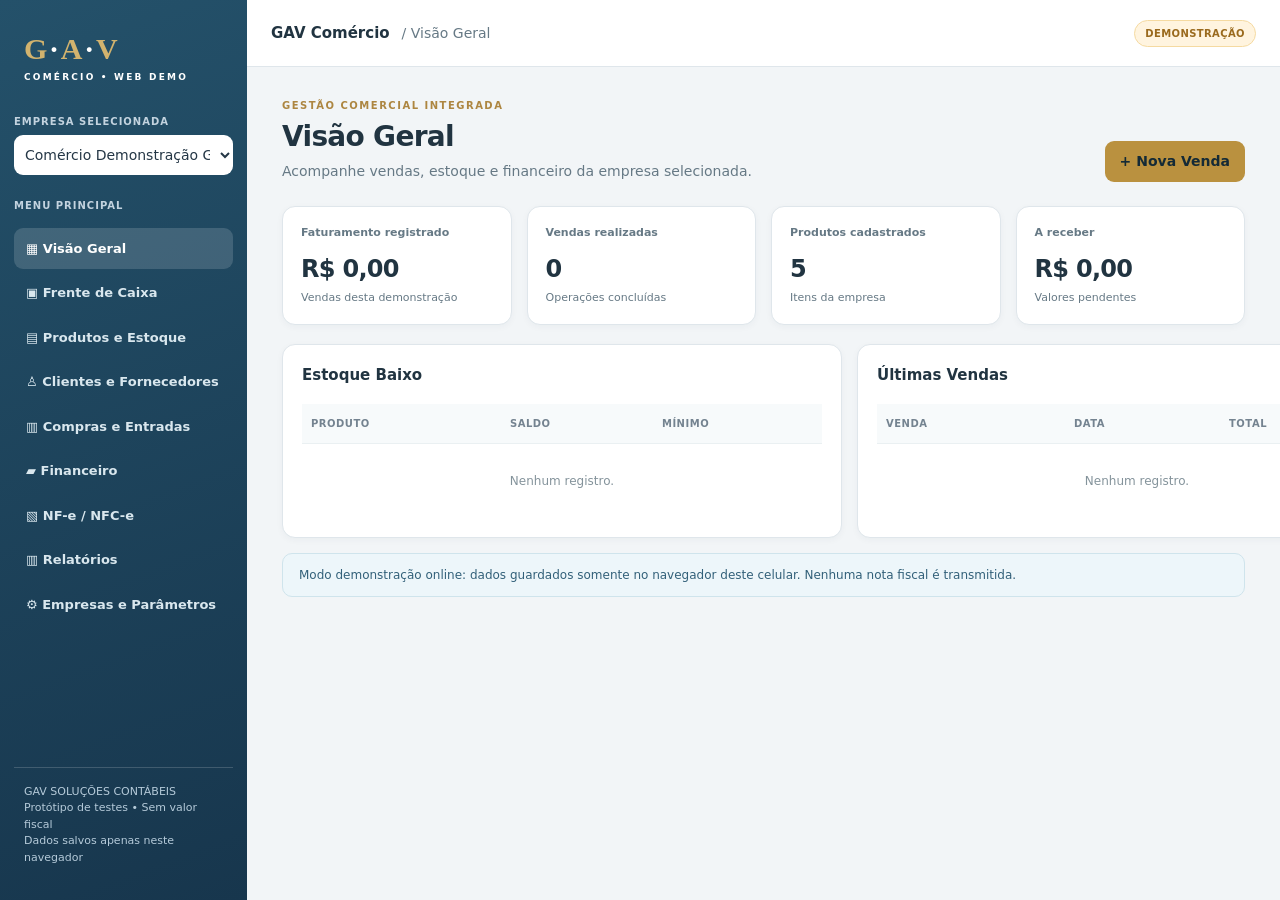
<file: demonstracoes/gav-comercio/index.html>
<!doctype html>
<html lang="pt-BR"><head><meta charset="utf-8"><meta name="viewport" content="width=device-width,initial-scale=1,viewport-fit=cover">
<meta name="theme-color" content="#24536b"><title>GAV Comércio • Demonstração</title>
<style>
:root{--main:#24536b;--deep:#17394d;--gold:#ba913f;--bg:#f2f5f7;--border:#dfe6eb;--ink:#213441;--sub:#667985;--red:#b45355;--good:#2b8064}
*{box-sizing:border-box}body{margin:0;font:14px/1.5 system-ui,-apple-system,Segoe UI,Roboto,sans-serif;background:var(--bg);color:var(--ink)}
button,input,select{font:inherit}button{cursor:pointer}button:disabled{opacity:.5;cursor:not-allowed}
.layout{display:flex;min-height:100svh}.side{width:247px;flex-shrink:0;background:linear-gradient(160deg,#24516a,#17364d);color:#fff;padding:26px 14px 18px;display:flex;flex-direction:column;gap:15px}
.brand{margin:0 10px 14px}.brand b{font-family:Georgia,serif;font-size:30px;letter-spacing:3px;color:#d2b36e}.brand b span{color:#fff}.brand small{display:block;letter-spacing:2.2px;font-size:9px;font-weight:800}.side label{display:block;color:#c3d3df;font-size:10px;font-weight:800;margin-bottom:6px;letter-spacing:1px}.select-company{background:#fff;color:#253746;padding:11px 7px;border-radius:9px;width:100%;border:0;min-width:0}
nav{display:grid;gap:3px}nav button{border:0;background:transparent;color:#d9e7ee;text-align:left;padding:11px 12px;border-radius:9px;font-size:13px;font-weight:550}
nav button.active,nav button:hover{background:#ffffff26;color:#fff}.foot{margin-top:auto;border-top:1px solid #ffffff2b;padding:16px 10px;color:#b5cad9;font-size:11px}
.main{flex:1;min-width:0}.top{height:67px;background:#fff;border-bottom:1px solid var(--border);display:flex;align-items:center;gap:12px;padding:0 24px}
.top strong{font-size:15px}.grow{flex:1}.demo{background:#fff4df;color:#9a6a1d;border:1px solid #f5daa1;border-radius:100px;padding:5px 10px;font-weight:800;font-size:10px;letter-spacing:.4px}
.top button{border:1px solid var(--border);background:#fff;padding:7px 10px;border-radius:8px}.mobile{display:none}
.content{max-width:1450px;margin:auto;padding:31px 35px 70px}.intro{display:flex;justify-content:space-between;align-items:end;gap:18px;margin-bottom:24px}.kicker{font-size:10px;color:#ad8641;font-weight:900;letter-spacing:1.5px}.intro h1{font-size:28px;letter-spacing:-.7px;margin:3px 0}.intro p{margin:0;color:var(--sub)}
.btn{background:var(--main);color:#fff;border:0;border-radius:9px;padding:10px 15px;font-weight:750}.btn.gold{background:var(--gold);color:#142a36}.btn.light{color:var(--main);background:#ebf2f6}.btn.outline{color:var(--main);background:#fff;border:1px solid var(--border)}.btn.tiny{padding:6px 10px;font-size:12px}
.metrics{display:grid;grid-template-columns:repeat(4,minmax(0,1fr));gap:15px;margin:19px 0}.metric,.card{background:#fff;border:1px solid var(--border);border-radius:13px;box-shadow:0 2px 7px #1e38470a}.metric{padding:18px}.metric .lab{font-size:11px;color:var(--sub);font-weight:700}.metric .val{font-size:24px;font-weight:850;margin-top:9px;letter-spacing:-.7px}.metric .hint{font-size:11px;color:var(--sub);margin-top:3px}
.card{padding:19px;margin:17px 0}.card h2{font-size:15px;margin:0 0 17px}.grid2{display:grid;grid-template-columns:1fr 1fr;gap:15px}.grid2>.card{margin:0}
table{width:100%;border-collapse:collapse}th{text-align:left;font-size:10px;letter-spacing:.5px;text-transform:uppercase;color:#748390;background:#f7fafb}th,td{padding:12px 9px;border-bottom:1px solid #eaf0f2}td{font-size:12px}tr:last-child td{border-bottom:0}
.scroll{overflow-x:auto}.scroll table{min-width:520px}.muted{color:var(--sub)}.tag{display:inline-block;padding:4px 8px;border-radius:6px;background:#e9f5ed;color:#267655;font-size:10px;font-weight:800}.tag.warn{background:#fff1df;color:#b16b26}
.notice{padding:12px 16px;border-radius:10px;background:#edf6fa;border:1px solid #cfe4ec;color:#326079;font-size:12px;margin:15px 0}.notice.warn{background:#fff5ee;border-color:#f1ddc7;color:#9c6d3e}
.toolbar{display:flex;gap:10px;flex-wrap:wrap;align-items:center;justify-content:space-between}.toolbar h2{margin:0}.search{width:240px;max-width:100%;border:1px solid var(--border);border-radius:9px;padding:9px;background:#fff}
.catalog{display:grid;grid-template-columns:repeat(3,minmax(0,1fr));gap:10px}.product{background:#fff;border:1px solid #d8e4e9;padding:13px;border-radius:10px;text-align:left;min-height:103px}.product b{display:block;font-size:13px}.product small{display:block;color:#69808c;margin:4px 0 8px}.product strong{color:#295876}
.pos{display:grid;grid-template-columns:minmax(0,1fr) 330px;gap:18px}.pos>.card{margin:0}.cartline{display:flex;align-items:center;gap:12px;justify-content:space-between;padding:11px 0;border-bottom:1px solid var(--border)}.cartline .qty{display:flex;gap:9px;align-items:center}.cartline button{border:1px solid var(--border);background:#f5f8fa;border-radius:6px;padding:3px 9px}.total{display:flex;justify-content:space-between;align-items:center;font-weight:850;font-size:21px;margin:19px 0}
.fgrid{display:grid;grid-template-columns:1fr 1fr;gap:12px}.field{display:flex;flex-direction:column;gap:5px}.field.span{grid-column:1/-1}.field label{font-size:11px;font-weight:800;color:#566875}.field input,.field select{width:100%;border:1px solid #d7e1e5;border-radius:8px;background:#fff;padding:11px;color:var(--ink);min-width:0}
.formbtn{margin-top:14px;width:100%}.empty{color:#84939b;text-align:center;padding:28px 10px}.soft{font-size:12px;color:var(--sub)}.actions{display:flex;gap:7px;flex-wrap:wrap}
#overlay{display:none;position:fixed;inset:0;background:#0d2235ac;z-index:99;align-items:center;justify-content:center;padding:14px}#overlay.show{display:flex}.modal{background:#fff;border-radius:13px;width:min(550px,100%);max-height:90svh;overflow-y:auto;padding:22px}.modal h2{margin:0 0 14px;font-size:20px}.modalhead{display:flex;align-items:center;justify-content:space-between}.close{background:#f0f3f4;border:0;border-radius:7px;padding:4px 11px;font-size:20px}
.banner{font-weight:700;font-size:12px;background:#fdf3df;color:#936620;padding:9px 12px;border-radius:8px;margin-bottom:15px}
#toast{position:fixed;bottom:18px;left:50%;transform:translateX(-50%);z-index:110;background:#203e4e;color:#fff;padding:10px 18px;border-radius:9px;display:none;max-width:90%;text-align:center}
@media(max-width:950px){.side{width:210px}.metrics{grid-template-columns:repeat(2,1fr)}.catalog{grid-template-columns:repeat(2,1fr)}.pos{grid-template-columns:1fr}.content{padding:22px 18px}}@media(max-width:680px){.side{display:none;position:fixed;inset:0 auto 0 0;z-index:88;width:270px;box-shadow:0 0 0 100vw #0008}.side.open{display:flex}.mobile{display:block}.top{height:60px;padding:0 12px}.top strong{font-size:13px}.top .demo{font-size:9px}.content{padding:21px 13px 65px}.intro{align-items:start;flex-direction:column}.intro h1{font-size:23px}.intro .actions{width:100%}.metrics{gap:9px}.metric{padding:13px}.metric .val{font-size:19px}.card{padding:14px}.grid2{grid-template-columns:1fr}.catalog{grid-template-columns:repeat(2,minmax(0,1fr));gap:8px}.product{padding:11px}.fgrid{grid-template-columns:1fr}.field.span{grid-column:auto}}
</style></head><body><div class="layout">
<aside class="side" id="side"><div class="brand"><b>G<span>·</span>A<span>·</span>V</b><small>COMÉRCIO • WEB DEMO</small></div>
<div><label>EMPRESA SELECIONADA</label><select id="company" class="select-company" onchange="changeCompany(this.value)"></select></div>
<label style="margin:8px 0 0">MENU PRINCIPAL</label><nav id="nav"></nav><div class="foot">GAV SOLUÇÕES CONTÁBEIS<br>Protótipo de testes • Sem valor fiscal<br>Dados salvos apenas neste navegador</div></aside>
<div class="main"><header class="top"><button class="mobile" onclick="document.getElementById('side').classList.toggle('open')">☰</button><strong>GAV Comércio</strong><span class="muted">/ <span id="crumb">Visão Geral</span></span><span class="grow"></span><span class="demo">DEMONSTRAÇÃO</span></header><main id="content" class="content"></main></div></div>
<div id="overlay" onclick="if(event.target.id==='overlay')closeModal()"><section class="modal"><div class="modalhead"><h2 id="modalTitle"></h2><button class="close" onclick="closeModal()">×</button></div><div id="modalBody"></div></section></div><div id="toast"></div>
<script>
'use strict';
var KEY='gav_comercio_web_demo_01';
function initial(){return {companyId:1,companies:[{id:1,name:'Comércio Demonstração GAV',cnpj:'00.000.000/0001-00',city:'Curitiba',uf:'PR'},{id:2,name:'Segunda Empresa Demonstrativa',cnpj:'11.111.111/0001-11',city:'Londrina',uf:'PR'}],products:[{id:1,cid:1,sku:'001',name:'Camiseta Básica',price:59.9,cost:27,stock:32,min:5,ncm:'61091000'},{id:2,cid:1,sku:'002',name:'Calça Jeans',price:149.9,cost:76,stock:14,min:3,ncm:'62034200'},{id:3,cid:1,sku:'003',name:'Tênis Casual',price:219.9,cost:115,stock:9,min:3,ncm:'64041100'},{id:4,cid:1,sku:'004',name:'Boné Ajustável',price:39.9,cost:16,stock:24,min:4,ncm:'65050090'},{id:5,cid:1,sku:'005',name:'Meia Esportiva',price:19.9,cost:8,stock:48,min:10,ncm:'61159600'},{id:6,cid:2,sku:'F001',name:'Mochila Escolar',price:89.9,cost:40,stock:8,min:2,ncm:'42029200'},{id:7,cid:2,sku:'F002',name:'Estojo',price:24.9,cost:11,stock:21,min:5,ncm:'42023200'}],partners:[{id:1,cid:1,kind:'Cliente',name:'Consumidor Demonstrativo',document:''},{id:2,cid:1,kind:'Fornecedor',name:'Fornecedor Exemplo',document:''}],sales:[],purchases:[],finance:[],drafts:[],seq:20};}
var db;try{db=JSON.parse(localStorage.getItem(KEY))||initial();if(!db.companies||!db.products)db=initial();}catch(e){db=initial()}
var page='dashboard',cart=[],checkoutDiscount=0;
var tabs=[['dashboard','▦  Visão Geral'],['pos','▣  Frente de Caixa'],['products','▤  Produtos e Estoque'],['partners','♙  Clientes e Fornecedores'],['purchases','▥  Compras e Entradas'],['finance','▰  Financeiro'],['fiscal','▧  NF-e / NFC-e'],['reports','▥  Relatórios'],['companies','⚙  Empresas e Parâmetros']];
function el(id){return document.getElementById(id)}function fmt(n){return new Intl.NumberFormat('pt-BR',{style:'currency',currency:'BRL'}).format(Number(n)||0)}function clean(t){return String(t==null?'':t).replace(/[&<>"']/g,function(x){return {'&':'&amp;','<':'&lt;','>':'&gt;','"':'&quot;',"'":'&#39;'}[x]})}
function num(n){return Number(n||0)}function round(n){return Math.round(n*100)/100}function day(){return new Date().toISOString().slice(0,10)}function dateFmt(s){return s?new Date(s+'T12:00:00').toLocaleDateString('pt-BR'):'—'}
function save(){localStorage.setItem(KEY,JSON.stringify(db))}function id(){db.seq++;return db.seq}function rows(kind){return db[kind].filter(function(x){return x.cid===db.companyId})}function product(pid){return db.products.find(function(p){return p.cid===db.companyId&&p.id===Number(pid)})}
function alertUser(s){el('toast').textContent=s;el('toast').style.display='block';setTimeout(function(){el('toast').style.display='none'},2800)}
function td(t){return '<td>'+t+'</td>'}function table(headers,content){return '<div class="scroll"><table><thead><tr>'+headers.map(function(x){return '<th>'+x+'</th>'}).join('')+'</tr></thead><tbody>'+(content||'<tr><td colspan="'+headers.length+'" class="empty">Nenhum registro.</td></tr>')+'</tbody></table></div>'}
function head(title,sub,actions){return '<div class="intro"><div><div class="kicker">GESTÃO COMERCIAL INTEGRADA</div><h1>'+title+'</h1><p>'+sub+'</p></div><div class="actions">'+(actions||'')+'</div></div>'}
function card(title,body){return '<section class="card"><h2>'+title+'</h2>'+body+'</section>'}function btn(s,action,cls){return '<button class="btn '+(cls||'')+'" onclick="'+action+'">'+s+'</button>'}
function field(label,name,type,req,value){return '<div class="field"><label>'+label+'</label><input name="'+name+'" type="'+(type||'text')+'" '+(req?'required ':'')+'value="'+clean(value||'')+'"></div>'}
function pick(label,name,options){return '<div class="field"><label>'+label+'</label><select name="'+name+'">'+options+'</select></div>'}
function opts(list,valueKey,labelKey,empty){return (empty?'<option value="">'+empty+'</option>':'')+list.map(function(x){return '<option value="'+clean(x[valueKey])+'">'+clean(x[labelKey])+'</option>'}).join('')}
function modal(title,body){el('modalTitle').textContent=title;el('modalBody').innerHTML=body;el('overlay').classList.add('show')}
function closeModal(){el('overlay').classList.remove('show');el('modalBody').innerHTML=''}
function formStart(kind){return '<form onsubmit="submitForm(event,\''+kind+'\')"><div class="fgrid">'}function formEnd(){return '</div><button class="btn gold formbtn" type="submit">Salvar</button></form>'}
function changeCompany(cid){db.companyId=Number(cid);cart=[];save();render();el('side').classList.remove('open')}
function go(tab){page=tab;cart=tab==='pos'?cart:[];el('side').classList.remove('open');render();window.scrollTo(0,0)}
function render(){el('company').innerHTML=db.companies.map(function(c){return '<option value="'+c.id+'" '+(c.id===db.companyId?'selected':'')+'>'+clean(c.name)+'</option>'}).join('');
el('nav').innerHTML=tabs.map(function(x){return '<button class="'+(x[0]===page?'active':'')+'" onclick="go(\''+x[0]+'\')">'+x[1]+'</button>'}).join('');el('crumb').textContent=tabs.find(function(t){return t[0]===page})[1].replace(/^[^A-Za-zÀ-ú]+/,'');var html='';
if(page==='dashboard'){var sales=rows('sales'),products=rows('products'),fi=rows('finance'),total=sales.reduce(function(a,s){return a+s.total},0);
html=head('Visão Geral','Acompanhe vendas, estoque e financeiro da empresa selecionada.',btn('+ Nova Venda',"go('pos')",'gold'));
html+='<div class="metrics">'+metric('Faturamento registrado',fmt(total),'Vendas desta demonstração')+metric('Vendas realizadas',sales.length,'Operações concluídas')+metric('Produtos cadastrados',products.length,'Itens da empresa')+metric('A receber',fmt(fi.filter(function(f){return f.kind==='Receber'&&f.status==='Pendente'}).reduce(function(a,f){return a+f.amount},0)),'Valores pendentes')+'</div>';
html+='<div class="grid2">'+card('Estoque Baixo',table(['Produto','Saldo','Mínimo'],products.filter(function(p){return p.stock<=p.min}).map(function(p){return '<tr>'+td(clean(p.name))+td(p.stock)+td(p.min)+'</tr>'}).join('')))+card('Últimas Vendas',table(['Venda','Data','Total'],sales.slice(-5).reverse().map(function(s){return '<tr>'+td('#'+s.id)+td(dateFmt(s.date))+td(fmt(s.total))+'</tr>'}).join('')))+'</div>';html+='<div class="notice">Modo demonstração online: dados guardados somente no navegador deste celular. Nenhuma nota fiscal é transmitida.</div>';}
if(page==='pos'){html=head('Frente de Caixa','Venda com controle de estoque e registro no financeiro.');html+='<div class="pos">'+card('Produtos Disponíveis','<div class="catalog">'+rows('products').filter(function(p){return p.stock>0}).map(function(p){return '<button class="product" onclick="addCart('+p.id+')"><small>'+clean(p.sku)+'</small><b>'+clean(p.name)+'</b><strong>'+fmt(p.price)+'</strong><small>'+p.stock+' unidades em estoque</small></button>'}).join('')+'</div>')+card('Venda Atual',cartHtml())+'</div>';}
if(page==='products'){html=head('Produtos e Estoque','Controle de códigos, preços e quantidades.',btn('+ Novo Produto',"openForm('product')",'gold'));
html+=card('Produtos da Empresa',table(['Código','Descrição','Preço','Estoque','Ações'],rows('products').map(function(p){return '<tr>'+td(clean(p.sku))+td('<b>'+clean(p.name)+'</b><div class="soft">NCM '+clean(p.ncm||'—')+'</div>')+td(fmt(p.price))+td(p.stock<=p.min?'<span class="tag warn">'+p.stock+' un.</span>':p.stock+' un.')+td(btn('Editar',"openForm('editProduct',"+p.id+")",'tiny outline'))+'</tr>'}).join('')));}
if(page==='partners'){html=head('Clientes e Fornecedores','Cadastros exclusivos da empresa selecionada.',btn('+ Novo Cadastro',"openForm('partner')",'gold'));html+=card('Pessoas Cadastradas',table(['Tipo','Nome / Razão Social','Documento'],rows('partners').map(function(p){return '<tr>'+td(clean(p.kind))+td(clean(p.name))+td(clean(p.document||'—'))+'</tr>'}).join('')));}
if(page==='purchases'){html=head('Compras e Entradas','Registre entradas e atualize automaticamente o estoque.',btn('+ Registrar Entrada',"openForm('purchase')",'gold'));html+=card('Histórico de Entradas',table(['Data','Produto','Quantidade','Custo','Total'],rows('purchases').slice().reverse().map(function(p){return '<tr>'+td(dateFmt(p.date))+td(clean(p.productName))+td(p.qty)+td(fmt(p.cost))+td(fmt(p.total))+'</tr>'}).join('')));}
if(page==='finance'){var fs=rows('finance');html=head('Gestão Financeira','Controle de contas a pagar e receber.',btn('+ Novo Lançamento',"openForm('finance')",'gold'));html+='<div class="metrics">'+metric('A Receber',fmt(fs.filter(function(f){return f.kind==='Receber'&&f.status==='Pendente'}).reduce(function(a,f){return a+f.amount},0)),'Em aberto')+metric('A Pagar',fmt(fs.filter(function(f){return f.kind==='Pagar'&&f.status==='Pendente'}).reduce(function(a,f){return a+f.amount},0)),'Em aberto')+'</div>';html+=card('Lançamentos',table(['Descrição','Natureza','Valor','Vencimento','Situação / Ação'],fs.slice().reverse().map(function(f){return '<tr>'+td(clean(f.description))+td(f.kind)+td(fmt(f.amount))+td(dateFmt(f.due))+td(f.status==='Pago'?'<span class="tag">Pago</span>':btn('Dar baixa',"settle("+f.id+")",'tiny outline'))+'</tr>'}).join('')));}
if(page==='fiscal'){html=head('NF-e e NFC-e','Pré-emissão a partir das vendas. Apenas simulação, sem valor fiscal.',btn('+ Preparar Documento',"openForm('draft')",'gold'));html+='<div class="notice warn"><b>Emissão fiscal real ainda não disponível.</b> Não há autorização SEFAZ, assinatura A1, CSC, QR Code fiscal, XML autorizado ou DANFE.</div>';html+=card('Pré-emissões',table(['Número','Modelo','Venda','Situação','Ação'],rows('drafts').slice().reverse().map(function(d){return '<tr>'+td('#'+d.id)+td(d.model==='55'?'NF-e 55':'NFC-e 65')+td('#'+d.saleId)+td('<span class="tag warn">SIMULAÇÃO</span>')+td(btn('Visualizar',"viewDraft("+d.id+")",'tiny outline'))+'</tr>'}).join('')));}
if(page==='reports'){var ss=rows('sales'),ps=rows('products');var revenue=ss.reduce(function(a,s){return a+s.total},0),cost=ss.reduce(function(a,s){return a+s.items.reduce(function(v,i){return v+i.cost*i.qty},0)},0);html=head('Relatórios Gerenciais','Resumo das operações desta demonstração.',btn('Exportar Vendas CSV',"exportSales()",'outline'));html+='<div class="metrics">'+metric('Total de Vendas',fmt(revenue),'Faturamento')+metric('Custo das Vendas',fmt(cost),'Custo histórico')+metric('Margem Bruta Estimada',fmt(revenue-cost),'Antes de impostos')+metric('Valor em Estoque',fmt(ps.reduce(function(a,p){return a+p.stock*p.cost},0)),'Pelo custo registrado')+'</div>';html+='<div class="notice">A margem bruta não equivale ao lucro contábil ou fiscal. Não considera todos os custos, impostos ou despesas.</div>';html+=card('Resumo de Vendas',table(['Nº','Data','Pagamento','Total'],ss.slice().reverse().map(function(s){return '<tr>'+td('#'+s.id)+td(dateFmt(s.date))+td(clean(s.payment))+td(fmt(s.total))+'</tr>'}).join('')));}
if(page==='companies'){var c=db.companies.find(function(x){return x.id===db.companyId});html=head('Empresas e Parâmetros','Bases independentes por empresa.',btn('+ Nova Empresa',"openForm('company')",'gold'));html+=card('Empresa Selecionada','<b>'+clean(c.name)+'</b><p>CNPJ: '+clean(c.cnpj)+'</p><p>Município: '+clean(c.city)+' / '+clean(c.uf)+'</p>');html+=card('Ferramentas de Testes','<div class="actions">'+btn('Baixar Backup JSON',"backup()",'outline')+btn('Reiniciar Demonstração',"resetDemo()",'light')+'</div><p class="soft">Backup do navegador de testes, não é backup de servidor. Não cadastre dados pessoais reais.</p>');}
el('content').innerHTML=html}
function metric(label,val,hint){return '<div class="metric"><div class="lab">'+label+'</div><div class="val">'+val+'</div><div class="hint">'+hint+'</div></div>'}
function cartHtml(){var t=cart.reduce(function(a,x){return a+x.qty*x.price},0);return (cart.length?cart.map(function(x){return '<div class="cartline"><div><b>'+clean(x.name)+'</b><div class="soft">'+fmt(x.price)+'</div></div><div class="qty"><button onclick="cartQty('+x.id+',-1)">−</button><b>'+x.qty+'</b><button onclick="cartQty('+x.id+',1)">+</button></div></div>'}).join(''):'<div class="empty">Selecione os produtos ao lado para vender.</div>')+'<div class="total"><span>Total</span><span>'+fmt(t)+'</span></div><div class="fgrid"><div class="field"><label>Desconto R$</label><input type="number" id="discount" min="0" step=".01" value="0" onchange="checkoutDiscount=num(this.value)"></div>'+pick('Pagamento','payment','<option>Pix</option><option>Dinheiro</option><option>Cartão de Crédito</option><option>Cartão de Débito</option><option>Crediário</option>')+'</div><div class="field" style="margin-top:9px"><label>Cliente</label><select id="customer"><option value="">Consumidor não identificado</option>'+opts(rows('partners').filter(function(p){return p.kind==='Cliente'}),'id','name')+'</select></div><button class="btn gold formbtn" '+(!cart.length?'disabled':'')+' onclick="finalizeSale()">✓ Finalizar Venda</button><p class="soft">Operação de teste, sem cobrança ou emissão fiscal.</p>'}
function addCart(pid){var p=product(pid),x=cart.find(function(i){return i.id===pid});if(!p)return;if(x&&x.qty>=p.stock)return alertUser('Estoque insuficiente');if(x)x.qty++;else cart.push({id:p.id,name:p.name,price:p.price,cost:p.cost,qty:1});render()}
function cartQty(pid,d){var x=cart.find(function(i){return i.id===pid});if(!x)return;var p=product(pid);if(d>0&&x.qty>=p.stock)return alertUser('Estoque insuficiente');x.qty+=d;cart=cart.filter(function(i){return i.qty>0});render()}
function finalizeSale(){if(!cart.length)return;var discount=Number(el('discount').value)||0;var total=round(cart.reduce(function(a,x){return a+x.qty*x.price},0)-discount);if(discount<0||total<0)return alertUser('Desconto inválido');for(var i of cart){var p=product(i.id);if(!p||p.stock<i.qty)return alertUser('Estoque insuficiente para '+i.name)}
var payment=el('content').querySelector('select[name=payment]').value,customerId=num(el('customer').value),sid=id();for(var x of cart)product(x.id).stock-=x.qty;
db.sales.push({id:sid,cid:db.companyId,date:day(),total:total,payment:payment,customerId:customerId,items:cart.map(function(x){return {id:x.id,name:x.name,qty:x.qty,price:x.price,cost:x.cost}})});
db.finance.push({id:id(),cid:db.companyId,description:'Venda #'+sid,kind:'Receber',amount:total,due:day(),status:payment==='Crediário'?'Pendente':'Pago',saleId:sid});cart=[];save();render();alertUser('Venda #'+sid+' registrada na demonstração')}
function openForm(kind,pid){var html='',p=null;if(kind==='product'||kind==='editProduct'){p=kind==='editProduct'?product(pid):{};html=formStart(kind)+field('Código interno','sku','text',true,p.sku)+field('Descrição do Produto','name','text',true,p.name)+field('Preço de Venda (R$)','price','number',true,p.price)+field('Custo (R$)','cost','number',true,p.cost)+field('NCM','ncm','text',false,p.ncm)+(kind==='product'?field('Estoque Inicial','stock','number',true,0):'')+field('Estoque Mínimo','min','number',false,p.min||0)+'</div><input type="hidden" name="id" value="'+(pid||'')+'"><button class="btn gold formbtn">Salvar Produto</button></form>';}
if(kind==='partner')html=formStart(kind)+pick('Tipo','kind','<option>Cliente</option><option>Fornecedor</option>')+field('Nome / Razão Social','name','text',true)+field('CPF / CNPJ (opcional)','document','text',false)+formEnd();
if(kind==='purchase')html=formStart(kind)+pick('Produto','pid',opts(rows('products'),'id','name'))+field('Quantidade','qty','number',true,1)+field('Custo Unitário (R$)','cost','number',true,0)+formEnd();
if(kind==='finance')html=formStart(kind)+pick('Natureza','kind','<option>Receber</option><option>Pagar</option>')+field('Descrição','description','text',true)+field('Valor R$','amount','number',true)+field('Vencimento','due','date',true,day())+formEnd();
if(kind==='draft')html='<div class="banner">SIMULAÇÃO SEM VALOR FISCAL</div>'+formStart(kind)+pick('Modelo','model','<option value="65">NFC-e 65</option><option value="55">NF-e 55</option>')+pick('Venda','saleId',opts(rows('sales').filter(function(s){return !rows('drafts').some(function(d){return d.saleId===s.id})}).map(function(s){return {id:s.id,name:'Venda #'+s.id+' • '+fmt(s.total)}}),'id','name'))+formEnd();
if(kind==='company')html=formStart(kind)+field('Razão Social','name','text',true)+field('CNPJ (opcional)','cnpj','text',false)+field('Município','city','text',false)+field('UF','uf','text',false,'PR')+formEnd();
modal(kind==='product'?'Novo Produto':kind==='editProduct'?'Editar Produto':kind==='partner'?'Novo Cliente / Fornecedor':kind==='purchase'?'Entrada de Mercadorias':kind==='finance'?'Lançamento Financeiro':kind==='draft'?'Preparar Documento':'Nova Empresa',html)}
function submitForm(event,kind){event.preventDefault();var f=Object.fromEntries(new FormData(event.target).entries());var cid=db.companyId;try{
if(kind==='product'||kind==='editProduct'){var item=kind==='editProduct'?product(f.id):null;var dupe=rows('products').find(function(p){return p.sku===f.sku&&p.id!==(item&&item.id)});if(dupe)throw Error('Código de produto já existente nesta empresa');if(num(f.price)<0||num(f.cost)<0||num(f.min)<0||num(f.stock)<0)throw Error('Valores não podem ser negativos');if(!item){item={id:id(),cid:cid,stock:num(f.stock)};db.products.push(item)}Object.assign(item,{sku:f.sku.trim(),name:f.name.trim(),price:round(num(f.price)),cost:round(num(f.cost)),ncm:f.ncm||'',min:num(f.min)})}
if(kind==='partner'){db.partners.push({id:id(),cid:cid,kind:f.kind,name:f.name.trim(),document:f.document||''})}
if(kind==='purchase'){var pr=product(f.pid);if(!pr)throw Error('Produto não localizado nesta empresa');var qty=num(f.qty),cost=num(f.cost);if(qty<=0||cost<0)throw Error('Quantidade / custo inválido');pr.stock+=qty;pr.cost=round(cost);db.purchases.push({id:id(),cid:cid,date:day(),productId:pr.id,productName:pr.name,qty:qty,cost:cost,total:round(qty*cost)})}
if(kind==='finance'){var amount=num(f.amount);if(amount<=0)throw Error('Valor deve ser positivo');db.finance.push({id:id(),cid:cid,kind:f.kind,description:f.description.trim(),amount:round(amount),due:f.due,status:'Pendente'})}
if(kind==='draft'){var sale=rows('sales').find(function(s){return s.id===num(f.saleId)});if(!sale)throw Error('Selecione uma venda para pré-emissão');if(rows('drafts').some(function(d){return d.saleId===sale.id}))throw Error('Venda já possui pré-emissão');db.drafts.push({id:id(),cid:cid,model:f.model,saleId:sale.id,date:day()})}
if(kind==='company'){var nc=id();db.companies.push({id:nc,name:f.name.trim(),cnpj:f.cnpj||'',city:f.city||'',uf:f.uf||'PR'});db.companyId=nc}
save();closeModal();render();alertUser('Registro salvo na demonstração')}catch(e){alertUser(e.message)}}
function settle(fid){var f=rows('finance').find(function(x){return x.id===fid});if(f&&f.status==='Pendente'){f.status='Pago';save();render();alertUser('Baixa registrada')}}
function viewDraft(did){var d=rows('drafts').find(function(x){return x.id===did});if(!d)return;var s=rows('sales').find(function(x){return x.id===d.saleId});var c=db.companies.find(function(x){return x.id===db.companyId});modal('Pré-emissão '+(d.model==='55'?'NF-e':'NFC-e')+' #'+d.id,'<div class="banner">DOCUMENTO DEMONSTRATIVO • SEM VALOR FISCAL</div><p><b>'+clean(c.name)+'</b><br>'+clean(c.cnpj)+'</p><p>Venda #'+s.id+' — '+dateFmt(s.date)+'</p>'+table(['Produto','Qtd.','Valor'],s.items.map(function(i){return '<tr>'+td(clean(i.name))+td(i.qty)+td(fmt(i.qty*i.price))+'</tr>'}).join(''))+'<h2 style="text-align:right">Total '+fmt(s.total)+'</h2><div class="notice warn">Não é uma nota fiscal, DANFE ou documento de arrecadação. Não contém protocolo SEFAZ.</div>')}
function download(name,data,type){var a=document.createElement('a'),url=URL.createObjectURL(new Blob([data],{type:type}));a.href=url;a.download=name;document.body.appendChild(a);a.click();a.remove();setTimeout(function(){URL.revokeObjectURL(url)},1500)}
function backup(){download('GAV-Comercio-demo-backup.json',JSON.stringify(db,null,2),'application/json')}
function exportSales(){var txt='\ufeffNúmero;Data;Forma de pagamento;Total\n'+rows('sales').map(function(s){return [s.id,s.date,s.payment,s.total.toFixed(2).replace('.',',')].join(';')}).join('\n');download('gav-comercio-vendas-demo.csv',txt,'text/csv')}
function resetDemo(){if(confirm('Reiniciar todos os dados desta demonstração neste navegador?')){db=initial();cart=[];save();render();alertUser('Demonstração reiniciada')}}
render();
</script></body></html>
</file>
<file: portal-ui.css>
/* Portal GAV v0.9.1: leitura direta e download visível; não altera a demonstração. */
.gav-document-list{display:flex;flex-direction:column;gap:0}
.gav-doc-row{display:flex;align-items:center;gap:13px;padding:14px 2px;border-bottom:1px solid var(--border);min-width:0}
.gav-doc-row:last-child{border-bottom:0}
.gav-doc-file{width:42px;height:42px;background:#f8f2e7;border:1px solid #e8dcc4;border-radius:10px;color:#8c6c35;font-size:11px;font-weight:850;display:grid;place-items:center;flex-shrink:0}
.gav-doc-main{min-width:0;flex:1}
.gav-doc-name{display:block;color:var(--ink);font-weight:750;font-size:13px;line-height:1.35;overflow-wrap:anywhere}
.gav-doc-detail{display:block;margin-top:5px;color:var(--muted);font-size:11px;overflow-wrap:anywhere}
.gav-doc-actions{display:flex;gap:8px;flex-shrink:0;align-items:center}
.gav-doc-actions .btn{min-height:38px;white-space:nowrap}
.gav-doc-actions .gav-btn-download{background:#1b1c1e;color:#fff;border-color:#1b1c1e;font-weight:800}
.gav-doc-actions .gav-btn-preview{background:white;color:#343434}
.gav-month-head{display:flex;align-items:center;justify-content:space-between;gap:15px;background:#f2ede3;border:1px solid #e6dccb;border-radius:9px;padding:11px 14px;margin:20px 0 8px}
.gav-month-head strong{font-size:12px;letter-spacing:.045em;color:#60451e}
.gav-month-head span{color:#6e6558;font-size:12px}
.gav-month-head:first-child{margin-top:0}
.gav-month-group .gav-document-list{padding:0 8px}
.gav-month-filter{display:flex;gap:10px;flex-wrap:wrap;align-items:center;margin:16px 0}
.gav-month-filter select{width:auto;max-width:100%;min-height:42px}
.gav-preview-overlay{position:fixed;inset:0;background:rgba(14,17,21,.78);z-index:9000;display:flex;align-items:center;justify-content:center;padding:14px}
.gav-preview-box{width:min(1040px,100%);height:min(94vh,980px);background:white;border-radius:12px;display:flex;flex-direction:column;overflow:hidden;box-shadow:0 25px 70px #0006}
.gav-preview-header{display:flex;align-items:center;gap:12px;justify-content:space-between;padding:13px 17px;border-bottom:1px solid #e7e7e7}
.gav-preview-header-title{min-width:0;font-size:14px;font-weight:800;overflow-wrap:anywhere}
.gav-preview-header-actions{display:flex;gap:8px;flex-wrap:wrap;align-items:center;justify-content:flex-end}
.gav-preview-header-actions .btn{min-height:39px}
.gav-preview-content{min-height:0;flex:1;background:#f0f1f2;display:flex;align-items:center;justify-content:center}
.gav-preview-content iframe{width:100%;height:100%;border:0;background:#fff}
.gav-preview-pending{font-size:15px;text-align:center;padding:32px;color:#39434b}
.gav-preview-pending strong{display:block;margin:12px 0}
.gav-preview-note{font-size:11px;color:#777;padding:8px 16px}
.gav-toast{position:fixed;right:20px;bottom:25px;max-width:min(430px,calc(100% - 32px));padding:14px 18px;border-radius:12px;background:#252525;color:white;box-shadow:0 12px 32px #0003;z-index:9500;font-weight:650;font-size:13px}
@media(max-width:720px){
 .gav-doc-row{flex-wrap:wrap;align-items:flex-start;padding:14px 0}
 .gav-doc-file{width:35px;height:38px}
 .gav-doc-main{flex-basis:calc(100% - 53px)}
 .gav-doc-actions{width:100%;padding-left:47px;justify-content:flex-start;flex-wrap:wrap}
 .gav-doc-actions .btn{min-height:43px;flex:1 1 auto}
 .gav-preview-overlay{padding:0}
 .gav-preview-box{width:100%;height:100%;border-radius:0}
 .gav-preview-header{flex-wrap:wrap;gap:9px;padding:12px}
 .gav-preview-header-title{width:100%;font-size:12px}
 .gav-preview-header-actions{justify-content:stretch;width:100%}
 .gav-preview-header-actions .btn{flex:1}
 .gav-month-head{margin-top:16px}
 .gav-month-filter select{width:calc(50% - 5px)}
}

/* v0.9.3 — marca institucional e publicação mensal em posição consistente */
.side{display:flex;flex-direction:column}
.gav-lion-sidebar{display:flex;flex-direction:column;align-items:center;justify-content:center;margin:22px 16px 12px;min-height:100px;pointer-events:none}
.gav-lion-sidebar img{display:block;width:min(108px,63%);height:105px;object-fit:contain;opacity:.65}
.hero .hero-official{display:none!important}
.gav-month-head{display:flex;align-items:center;justify-content:space-between;gap:14px;flex-wrap:wrap}
.gav-month-head-right{margin-left:auto;display:flex;align-items:center;gap:15px;flex-wrap:wrap}
.gav-month-main-action{min-width:145px;min-height:38px;white-space:nowrap}
@media(max-width:720px){
 .gav-lion-sidebar{min-height:58px;margin:8px 12px}
 .gav-lion-sidebar img{width:58px;height:58px}
 .gav-month-head-right{width:100%;justify-content:space-between;gap:12px}
 .gav-month-main-action{min-height:43px}
}

/* v0.10 — seleção de arquivos e baixar em lote */
.gav-bulk-toolbar{display:flex;align-items:center;gap:16px;flex-wrap:wrap;padding:12px 10px 16px;border-bottom:1px solid var(--border);margin-bottom:8px}
.gav-select-all-label{display:flex;align-items:center;gap:10px;cursor:pointer;font-size:13px;font-weight:750;color:var(--ink)}
.gav-select-count{font-size:12px;color:var(--muted);margin-right:auto}
.gav-bulk-toolbar .btn{min-height:42px;white-space:nowrap}
.gav-doc-checkbox{display:flex;align-items:center;justify-content:center;flex-shrink:0;width:28px;min-height:40px;cursor:pointer}
.gav-doc-checkbox input,.gav-select-all-label input{appearance:auto;width:19px;height:19px;min-width:19px;accent-color:#ac873e;cursor:pointer}
.gav-doc-checkbox input:focus-visible,.gav-select-all-label input:focus-visible{outline:2px solid #a77a21;outline-offset:3px}
.gav-document-list .gav-doc-row:has(input[data-check-id]:checked){background:#fffaf0;border-radius:7px}
@media(max-width:720px){
.gav-bulk-toolbar{gap:12px;padding:12px 4px}
.gav-select-count{margin-right:0}
.gav-bulk-toolbar .btn{width:100%;flex:1 1 100%}
.gav-doc-checkbox{width:24px;min-height:38px}
.gav-doc-main{flex-basis:calc(100% - 107px)}
.gav-doc-actions{padding-left:46px}
}

/* v0.10 — carteira TTM em lote */
.gav-drive-table{display:flex;flex-direction:column;gap:0}
.gav-drive-row{display:flex;align-items:center;justify-content:space-between;gap:16px;padding:14px 6px;border-bottom:1px solid var(--border)}
.gav-drive-row:last-child{border-bottom:0}
.gav-drive-firm{min-width:0;flex:1}
.gav-drive-firm strong{display:block;font-size:13px;line-height:1.4;overflow-wrap:anywhere}
.gav-drive-firm small{display:block;font-size:11px;line-height:1.6;color:var(--muted)}
.gav-drive-actions{display:flex;gap:8px;flex-wrap:wrap;justify-content:flex-end}
.gav-drive-actions .btn{min-height:38px}
@media(max-width:720px){.gav-drive-row{flex-wrap:wrap;gap:12px}.gav-drive-actions{width:100%;justify-content:flex-start}.gav-drive-actions .btn{min-height:43px;flex:1 1 auto}}

/* v0.10: páginas leves, 60 documentos por vez */
.gav-doc-pager{border-top:1px solid var(--border);margin-top:15px;padding:15px 8px 0;display:flex;align-items:center;justify-content:space-between;gap:12px;flex-wrap:wrap}
.gav-doc-pager span{font-size:12px;color:var(--muted)}
.gav-doc-pager .btn{min-height:40px}
@media(max-width:720px){.gav-doc-pager{justify-content:center;text-align:center}.gav-doc-pager span{width:100%}.gav-doc-pager>div{display:flex;width:100%;gap:10px}.gav-doc-pager .btn{flex:1}}

/* v0.10.2 — navegação administrativa por escritório, sem alterar o portal do cliente */
.gav-scope-picker{display:grid;grid-template-columns:repeat(2,minmax(220px,1fr));gap:14px;max-width:900px;align-items:end;margin:8px 0 20px}
.gav-scope-picker .form-field{min-width:0;margin:0}
.gav-scope-picker select{width:100%}
.gav-side-office{margin:18px 5px 5px;padding:14px 12px;border:1px solid #414044;border-radius:10px;background:#202124;display:flex;flex-direction:column;gap:7px}
.gav-side-office span{font-size:10px;letter-spacing:.12em;color:#aaa19a}
.gav-side-office strong{font-size:13px;line-height:1.3;color:#f2d7a1;overflow-wrap:anywhere}
.gav-side-change{align-self:flex-start;color:#d8c096;background:transparent;border:0;text-decoration:underline;padding:3px 0;cursor:pointer;font-size:12px}
.gav-side-change:focus-visible{outline:2px solid #f2d7a1;outline-offset:3px}
.gav-office-grid{display:grid;grid-template-columns:repeat(auto-fit,minmax(205px,1fr));gap:14px}
.gav-office-card{display:flex;flex-direction:column;align-items:flex-start;gap:11px;min-height:163px;padding:20px;border-radius:12px;border:1px solid #ded6c7;background:#fff;text-align:left;cursor:pointer;box-shadow:0 2px 8px #00000008;transition:border-color .15s,box-shadow .15s}
.gav-office-card:hover,.gav-office-card:focus-visible{border-color:#ac873e;box-shadow:0 5px 20px #00000012;outline-offset:2px}
.gav-office-card.is-current{border-color:#a88444;background:#fffcf5}
.gav-office-card-title{font-size:16px;font-weight:800;color:#29231d}
.gav-office-card-count{font-size:13px;font-weight:650;color:#615647}
.gav-office-card-meta{font-size:12px;color:#766b5e}
.gav-office-card-link{font-size:12px;color:#9f7637;font-weight:800;margin-top:auto}
@media(max-width:720px){
.gav-scope-picker{grid-template-columns:1fr;gap:8px}
.gav-office-grid{grid-template-columns:repeat(auto-fit,minmax(148px,1fr));gap:10px}
.gav-office-card{padding:15px;min-height:145px}
.gav-office-card-title{font-size:14px}
}

/* v0.13.9 — atualizações discretas sem interromper consultas ou formulários */
.gav-version-chip{display:inline-flex;align-items:center;justify-content:center;flex-shrink:0;padding:5px 8px;border-radius:99px;background:#f7f2e8;border:1px solid #e8d9ba;color:#6f572d;font-size:10px;font-weight:800;letter-spacing:.03em}
.gav-update-bar{position:fixed;bottom:20px;right:20px;z-index:140;display:flex;align-items:center;gap:18px;max-width:min(460px,calc(100vw - 32px));padding:15px 17px;border-radius:14px;background:#202328;color:#fff;border:1px solid #bd9852;box-shadow:0 15px 45px #14161835}
.gav-update-details{display:grid;gap:3px;min-width:0;line-height:1.4}
.gav-update-details strong{font-size:13px;color:#f4db9e}
.gav-update-details small{font-size:11px;color:#d6d8da}
.gav-update-button{flex-shrink:0;border:0;border-radius:8px;background:#e9c77f;color:#29261e;padding:11px 13px;font-size:12px;font-weight:800;cursor:pointer;min-height:42px}
.gav-update-button:hover{background:#f4d99b}
.gav-update-button:focus-visible{outline:3px solid #fff;outline-offset:2px}
@media(max-width:720px){.gav-version-chip{font-size:9px;padding:5px 7px}.gav-update-bar{right:12px;left:12px;bottom:72px;max-width:none;gap:12px}.gav-update-details{flex:1}.gav-update-button{padding:10px}}

/* v0.13.16 — vínculos multiempresa, preservando layout preto/dourado */
.gav-client-switch{display:flex;flex-direction:column;gap:7px;max-width:560px;padding:15px 17px;margin:0 0 19px;border:1px solid var(--border);border-left:4px solid var(--gold);border-radius:12px;background:#fff}
.gav-client-switch label{font-size:12px;font-weight:850;color:var(--ink)}
.gav-client-switch select{width:100%}
.gav-client-switch small{font-size:11px;color:var(--muted)}
.gav-company-links{margin-top:17px;padding-top:17px;border-top:1px solid var(--border);display:flex;flex-direction:column;gap:10px}
.gav-company-links h4{margin:0;font-size:14px;color:var(--ink)}
.gav-company-links .form-field{margin:7px 0}
.gav-linked-list{display:flex;flex-direction:column;border:1px solid var(--border);border-radius:10px;overflow:hidden}
.gav-linked-row{display:flex;align-items:center;justify-content:space-between;gap:13px;padding:12px 14px;border-bottom:1px solid var(--border)}
.gav-linked-row:last-child{border-bottom:0}
.gav-linked-row strong{display:block;font-size:12px}
.gav-linked-row small{display:block;font-size:11px;margin-top:5px;color:var(--muted)}
.gav-link-reciprocal{display:flex;align-items:flex-start;gap:9px;font-size:12px;color:var(--ink);line-height:1.5;cursor:pointer}
.gav-link-reciprocal input{width:18px;height:18px;flex-shrink:0;accent-color:var(--gold)}
.gav-link-warning{font-size:11px}
@media(max-width:720px){.gav-client-switch{max-width:none}.gav-linked-row{flex-wrap:wrap}.gav-linked-row button{width:100%}}

/* v0.13.17 — preferência opt-in de notificações, identidade original preservada */
.gav-push-card{display:flex;align-items:center;justify-content:space-between;gap:14px;flex-wrap:wrap;padding:13px 16px;margin:5px 0 19px;background:#fff;border:1px solid var(--border);border-left:4px solid var(--gold);border-radius:11px}
.gav-push-card strong{font-size:13px;color:var(--ink);display:block}
.gav-push-card small{display:block;margin-top:5px;font-size:11px;color:var(--muted);line-height:1.5;max-width:600px}
.gav-push-card .btn{flex-shrink:0}
@media(max-width:720px){.gav-push-card .btn{width:100%;min-height:42px}}

/* v0.13.18: abrir o cadastro visivelmente a partir da relação de pastas. */
#gavCompanyEditor{scroll-margin-top:24px}
#gavCompanyEditor:focus{outline:none}
#gavCompanyEditor .block-title{color:var(--ink)}


/* v0.13.19 — apenas Processamento: tela ampliada, recibos e relatórios */
@media(min-width:721px){
 .shell.gav-portal-shell.gav-processing-fullscreen{padding-left:0!important}
 .shell.gav-portal-shell.gav-processing-fullscreen>.side{display:none!important}
}
.shell.gav-portal-shell.gav-processing-fullscreen .content{max-width:none;width:100%;padding:20px clamp(14px,2.2vw,40px) 35px}
.shell.gav-portal-shell.gav-processing-fullscreen .app-main{min-width:0;width:100%}
.shell.gav-portal-shell.gav-processing-fullscreen .bottom-bar{display:none!important}
.gav-processing-workspace{width:100%;min-width:0}
.gav-processing-return{display:flex;align-items:center;gap:14px;flex-wrap:wrap;margin:0 0 17px}
.gav-processing-return span{color:#6f7881;font-size:12px;font-weight:700}
.gav-processing-workspace .page-head{margin-bottom:14px}
.gav-processing-workspace .page-head h1{font-size:clamp(23px,2.3vw,32px)}
.gav-processing-fullscreen .gav-process-head{align-items:end;background:#fff;border:1px solid #e3e7ea;padding:14px 18px;border-radius:12px;gap:15px;margin:10px 0 15px}
.gav-processing-fullscreen .gav-process-filters{gap:12px}
.gav-processing-fullscreen .gav-process-filters label{color:#3d4853}
.gav-processing-fullscreen .gav-process-filters select{min-width:110px;max-width:170px}
.gav-processing-fullscreen .gav-process-cards.gav-process-metrics{grid-template-columns:repeat(5,minmax(0,1fr));gap:11px;margin:14px 0 23px}
.gav-processing-fullscreen .gav-process-metrics .gav-process-card{padding:15px 16px;box-shadow:none;min-width:0}
.gav-processing-fullscreen .gav-process-metrics .gav-process-card .subtle{display:block;font-size:12px;font-weight:700;line-height:1.35;min-height:34px;color:#4b5965}
.gav-processing-fullscreen .gav-process-metrics .gav-process-card strong{font-size:28px;color:#2b3338}
.gav-processing-fullscreen .gav-process-metrics .gav-process-card strong small{font-size:12px;color:#65736c;font-weight:700}
.gav-processing-fullscreen .gav-process-metrics .gav-process-card.is-ready{border-color:#94c5a9;background:#f5fbf7}
.gav-processing-fullscreen .gav-process-metrics .gav-process-card.is-ready strong{color:#116b41}
.gav-process-section{margin:20px 0 26px}
.gav-process-section-head{display:flex;align-items:end;justify-content:space-between;gap:12px;flex-wrap:wrap;margin-bottom:12px}
.gav-process-section-head h2{margin:3px 0 5px;font-size:19px;letter-spacing:-.02em;color:#2b343a}
.gav-process-section-head p{margin:0;font-size:12px;line-height:1.5;color:#586673}
.gav-process-kicker{color:#916b2b;font-weight:850;font-size:10px;letter-spacing:.095em}
.gav-process-section-count{font-size:12px;font-weight:800;color:#5f6c76;border:1px solid #dde2e5;border-radius:40px;background:#fff;padding:7px 11px}
.gav-process-quickfilters{display:flex;flex-wrap:wrap;gap:7px;margin:11px 0}
.gav-process-filter{display:inline-flex;gap:7px;align-items:center;border:1px solid #dfe4e8;border-radius:9px;background:white;color:#485663;font-size:12px;font-weight:700;min-height:36px;padding:7px 10px;cursor:pointer}
.gav-process-filter strong{font-size:11px;padding:2px 6px;background:#f0f2f4;border-radius:6px;color:#384650}
.gav-process-filter.is-active{border-color:#b99555;color:#67501e;background:#fff7e6}
.gav-process-filter.is-active strong{background:#f3dfb4;color:#765823}
.gav-processing-fullscreen .gav-process-table{width:100%;overflow-x:auto;border:1px solid #e0e5e8;box-shadow:none;border-radius:12px}
.gav-processing-fullscreen .gav-process-row{gap:10px;align-items:stretch;padding:12px 15px;line-height:1.4;min-width:1080px}
.gav-processing-fullscreen .gav-process-row.gav-process-payroll-row{grid-template-columns:minmax(205px,2fr) minmax(235px,1.75fr) minmax(100px,.85fr) minmax(105px,.9fr) minmax(145px,1.25fr) minmax(135px,1fr) minmax(70px,.6fr);width:100%;min-width:1160px}
.gav-processing-fullscreen .gav-process-row.gav-process-installment-row{grid-template-columns:minmax(225px,2.2fr) minmax(190px,1.4fr) minmax(150px,1.1fr) 92px;width:100%;min-width:700px}
.gav-processing-fullscreen .gav-process-row.gav-process-header{background:#f0f3f5;font-size:11px;color:#35434f;border-bottom:2px solid #ccd5dc;align-items:center}
.gav-processing-fullscreen .gav-process-row.gav-process-header span{font-weight:850}
.gav-processing-fullscreen .gav-process-row.gav-process-header small{font-weight:650;color:#63727e}
.gav-processing-fullscreen .gav-process-row:not(.gav-process-header):nth-child(odd){background:#fafbfc}
.gav-processing-fullscreen .gav-process-row:not(.gav-process-header):hover{background:#fdf9ef}
.gav-processing-fullscreen .gav-process-row:last-child{border-bottom:0}
.gav-processing-fullscreen .gav-process-company strong{font-size:13px;color:#29333b;line-height:1.4}
.gav-processing-fullscreen .gav-process-company>small{font-size:10.5px;color:#64717a}
.gav-processing-fullscreen .gav-process-row small{overflow-wrap:anywhere}
.gav-payroll-status{display:grid;grid-template-columns:1fr;gap:7px}
.gav-payroll-check{border:1px solid #e1e4e6;background:#fafbfc;border-radius:8px;padding:7px 9px;min-width:0}
.gav-payroll-check.is-found{background:#e9f6ee;border-color:#a2d0b1}
.gav-payroll-check.is-missing{background:#fcf8ee;border-color:#e8d9b7}
.gav-payroll-check-label{font-size:11px;font-weight:850;color:#8a651f}
.gav-payroll-check.is-found .gav-payroll-check-label{color:#116b3e}
.gav-payroll-check small{font-size:10px;white-space:normal;color:#63727b;word-break:break-word}
.gav-process-empty{padding:20px;color:#57616b;font-size:13px}
.gav-processing-fullscreen .gav-process-note{background:white;border-left:4px solid #c7ac76;padding:14px 18px;border-radius:8px}
@media(max-width:1150px){
 .gav-processing-fullscreen .gav-process-cards.gav-process-metrics{grid-template-columns:repeat(3,minmax(0,1fr))}
 .gav-processing-fullscreen .gav-process-row.gav-process-payroll-row{width:1160px}
}
@media(max-width:720px){
 .shell.gav-portal-shell.gav-processing-fullscreen .content{padding:15px 11px 28px}
 .gav-processing-fullscreen .gav-process-cards.gav-process-metrics{grid-template-columns:repeat(2,minmax(0,1fr));gap:8px}
 .gav-processing-fullscreen .gav-process-metrics .gav-process-card{padding:12px}
 .gav-processing-fullscreen .gav-process-metrics .gav-process-card .subtle{font-size:10px;min-height:32px}
 .gav-processing-fullscreen .gav-process-metrics .gav-process-card strong{font-size:22px}
 .gav-processing-fullscreen .gav-process-head{padding:12px}
 .gav-processing-fullscreen .gav-process-head>.form-field,.gav-processing-fullscreen .gav-process-head>.gav-process-filters{width:100%}
 .gav-processing-fullscreen .gav-process-filters select{min-width:0}
 .gav-processing-fullscreen .gav-process-filters label{flex:1;min-width:90px}
 .gav-process-filter{font-size:11px}
}


/* v0.13.20 — Processamento: TODOS os campos com o mesmo cartão de conferência */
.gav-processing-fullscreen .gav-process-indicator{
 box-sizing:border-box;display:flex;flex-direction:column;justify-content:center;
 gap:5px;width:100%;min-height:65px;margin:0;padding:10px 11px;
 border:1px solid #e1e5e9;border-radius:9px;
 background:#f8fafb;color:#35414c;overflow:hidden;
}
.gav-processing-fullscreen .gav-process-indicator.is-found{
 background:#e8f6ee;border-color:#a3d2b3;color:#126940;
}
.gav-processing-fullscreen .gav-process-indicator.is-pending{
 background:#fbf5e8;border-color:#ead3a4;color:#855a19;
}
.gav-processing-fullscreen .gav-process-indicator.is-neutral{
 background:#f0f2f5;border-color:#c8d0d8;color:#485667;
}
.gav-processing-fullscreen .gav-process-indicator-state{
 display:block;color:inherit;font-weight:850;font-size:11.5px;
 letter-spacing:.005em;line-height:1.3;
}
.gav-processing-fullscreen .gav-process-indicator-detail{
 display:block;max-width:100%;margin:0;color:inherit;opacity:.84;
 font-size:10.5px;font-weight:600;line-height:1.35;
 overflow:hidden;white-space:nowrap;text-overflow:ellipsis;
}
.gav-processing-fullscreen .gav-process-row.gav-process-header{
 align-items:center;
}
.gav-processing-fullscreen .gav-process-row.gav-process-payroll-row{
 grid-template-columns:minmax(205px,2fr) minmax(235px,1.65fr)
 minmax(120px,.9fr) minmax(120px,.9fr) minmax(155px,1.2fr)
 minmax(140px,1.05fr) minmax(70px,.55fr);
}
.gav-processing-fullscreen .gav-process-row.gav-process-installment-row{
 grid-template-columns:minmax(225px,2.2fr) minmax(190px,1.4fr)
 minmax(150px,1.1fr) 92px;
}
.gav-processing-fullscreen .gav-process-row:not(.gav-process-header)>div{
 min-width:0;
}
.gav-processing-fullscreen .gav-process-result{
 display:flex;flex-direction:column;justify-content:center;align-items:stretch;gap:5px;
}
.gav-processing-fullscreen .gav-process-result .gav-process-toggle{
 align-self:flex-start;margin-top:1px;line-height:1.3;
}
@media(max-width:1150px){
 .gav-processing-fullscreen .gav-process-row.gav-process-payroll-row{width:1210px}
}

/* v0.13.21 — desativação reversível da carteira de empresas */
.gav-company-deactivate{color:#8d512a;border-color:#dfc7b3;background:#fffaf6}
.gav-company-deactivate:hover{background:#fff0e3}
.gav-company-archive{border-style:dashed;background:#fafbfc}
.gav-company-archive-head{display:flex;align-items:center;justify-content:space-between;gap:13px;flex-wrap:wrap}
.gav-company-archive-head strong{color:#42505d;font-size:14px}
.gav-company-archive-head p{margin:5px 0 0;font-size:12px}
.gav-company-archive-list{margin-top:13px;border-top:1px solid #dce2e6}
@media(max-width:720px){.gav-company-archive-head .btn{width:100%}}


/* v0.13.22 — Alocações TTM: somente estilos, sem mudanças no restante da navegação */
.gav-alloc-toolbar{display:flex;align-items:end;justify-content:flex-start;gap:13px;flex-wrap:wrap;margin-bottom:15px}
.gav-alloc-toolbar .gav-alloc-top-label{display:grid;gap:5px;font-size:11px;font-weight:800;color:#546775;min-width:135px}
.gav-alloc-toolbar .gav-alloc-top-label:first-child{flex:1;min-width:240px}
.gav-alloc-toolbar .input{min-height:39px;padding:9px 11px}
.gav-alloc-client-name{align-self:center;flex:1;color:#253542}
.gav-alloc-metrics{display:grid;grid-template-columns:repeat(3,minmax(0,1fr));gap:10px;margin:12px 0}
.gav-alloc-metrics .card{padding:15px 18px}
.gav-alloc-metrics span{display:block;font-size:11px;color:#546775;font-weight:700}
.gav-alloc-metrics strong{display:block;font-size:25px;color:#203B56;margin-top:6px}
.gav-alloc-note{font-size:12px;line-height:1.55;color:#546775;margin:12px 0 18px}
.gav-alloc-find{display:flex;gap:12px;align-items:center;flex-wrap:wrap;margin:14px 0}
.gav-alloc-find label{font-size:12px;color:#253542;font-weight:800}
.gav-alloc-find .input{max-width:340px}
.gav-allocation-table{overflow-x:auto;max-width:100%;margin-bottom:16px}
.gav-allocation-row{display:grid;grid-template-columns:minmax(205px,1.5fr) minmax(85px,.56fr) minmax(75px,.50fr) minmax(290px,1.6fr) minmax(180px,1.1fr) minmax(92px,.62fr);align-items:center;gap:10px;min-width:1120px;padding:11px 13px;border-bottom:1px solid #D4DEE1;background:#FFFFFF}
.gav-allocation-row:nth-of-type(2n+1):not(.gav-allocation-header){background:#F9FBFB}
.gav-allocation-row.gav-allocation-header{font-size:11px;font-weight:800;color:#546775;background:#F1F4F3;padding:14px 13px}
.gav-alloc-worker{min-width:0}
.gav-alloc-worker strong{display:block;line-height:1.35;overflow-wrap:anywhere;color:#253542;font-size:12px}
.gav-alloc-worker small{display:block;margin-top:4px;font-size:10px;line-height:1.45;color:#546775}
.gav-alloc-worker .gav-alloc-suggestion{color:#7A3E52;font-weight:750}
.gav-alloc-worker .gav-alloc-another{font-weight:700;color:#7A3E52}
.gav-alloc-label{display:none;font-size:10px;font-weight:800;color:#546775;margin-bottom:4px}
.gav-allocation-row .input{min-height:38px;border-color:#D4DEE1;font-size:12px;padding:8px 10px}
.gav-alloc-number{max-width:88px}
.gav-alloc-no-abs{font-size:13px;color:#546775}
.gav-alloc-cno-wrap{display:flex;gap:6px;align-items:center;min-width:0}
.gav-alloc-cno-wrap .gav-alloc-cno{width:55%;min-width:126px}
.gav-alloc-cno-wrap .gav-alloc-cno-select{width:45%;min-width:116px;color:#244B66;border-color:#B68A3C}
.gav-alloc-workname[readonly]{background:#F1F4F3;color:#253542;font-weight:650}
.gav-alloc-row-actions{display:flex;gap:5px;flex-wrap:wrap}
.gav-alloc-row-actions .btn{min-height:34px;padding:6px 9px;font-size:11px}
.gav-alloc-employee-footer{padding:7px 13px 12px 222px;border-bottom:1px solid #D4DEE1;background:#FFFFFF;min-width:1120px}
.gav-alloc-add{background:transparent;border:0;color:#7A3E52;font-size:11px;font-weight:800;text-decoration:underline;padding:3px 0;cursor:pointer}
.gav-alloc-add:hover{color:#203B56}
.gav-allocation-row:focus-within{outline:1px solid #B68A3C;outline-offset:-2px}
@media(max-width:720px){.gav-alloc-toolbar .gav-alloc-top-label:first-child{flex-basis:100%}.gav-alloc-metrics{grid-template-columns:repeat(3,minmax(0,1fr));gap:6px}.gav-alloc-metrics .card{padding:10px}.gav-alloc-metrics strong{font-size:19px}.gav-alloc-metrics span{font-size:10px}.gav-alloc-find .input{max-width:100%}}

/* v0.13.23: relatórios da aba Alocações, identidade oficial GAV */
.gav-alloc-report-actions{display:flex;align-items:center;gap:10px;flex-wrap:wrap;padding:12px 16px;margin:12px 0;border:1px solid #D4DEE1;border-radius:10px;background:#FFFFFF}
.gav-alloc-report-actions span{margin-right:auto;color:#546775;font-weight:700;font-size:12px}
.gav-alloc-report-actions .btn:disabled{cursor:not-allowed;opacity:.50}
.gav-company-form-grid #companyAllocationsEnabled{font-weight:700;color:#253542}
@media(max-width:720px){.gav-alloc-report-actions{align-items:stretch}.gav-alloc-report-actions span{flex-basis:100%}}

/* v0.13.24 — somente aviso de sincronização atrasada do Processamento */
.gav-process-sync-warning{display:flex;align-items:center;justify-content:space-between;gap:16px;flex-wrap:wrap;border:1px solid #B68A3C;background:#FFFBF0;border-radius:12px;padding:13px 16px;margin:0 0 16px;color:#253542}
.gav-process-sync-warning strong{color:#7A3E52;font-size:13px}
.gav-process-sync-warning p{font-size:12px;line-height:1.55;color:#546775;margin:5px 0 0}
.gav-process-sync-warning .btn{flex-shrink:0}
@media(max-width:750px){.gav-process-sync-warning .btn{width:100%}}


/* v0.13.26 — retângulos de INSS e FGTS clicáveis, sem botões acessórios */
.gav-processing-fullscreen .gav-process-indicator.is-justified{
 background:#e8f6ee;
 border-color:#a3d2b3;
 color:#126940;
}
.gav-processing-fullscreen .gav-process-obligation-tile{
 appearance:none;
 -webkit-appearance:none;
 display:flex;
 flex-direction:column;
 justify-content:center;
 align-items:flex-start;
 text-align:left;
 width:100%;
 font:inherit;
 cursor:pointer;
 transition:background-color .12s ease,border-color .12s ease;
}
.gav-processing-fullscreen .gav-process-obligation-tile.is-pending:hover{
 background:#fff5dd;
 border-color:#B68A3C;
}
.gav-processing-fullscreen .gav-process-obligation-tile.is-justified:hover,
.gav-processing-fullscreen .gav-process-obligation-tile.is-found:hover{
 background:#d8f0e2;
 border-color:#62a47c;
}
.gav-processing-fullscreen .gav-process-obligation-tile:focus-visible{
 outline:2px solid #244B66;
 outline-offset:2px;
}
@media (prefers-reduced-motion:reduce){
 .gav-processing-fullscreen .gav-process-obligation-tile{transition:none}
}

/* v0.13.28 — cadastro de empresa e erros de validação */
.gav-company-save-error{margin:12px 0 17px;padding:14px 16px;background:#FFF8F2;border:1px solid #CC9773;border-left:4px solid #A54A34;border-radius:9px;color:#713B2D}
.gav-company-save-error strong{font-size:13px}
.gav-company-save-error p{margin:5px 0 0;font-size:12px;line-height:1.5}
.gav-company-service-option{display:flex;align-items:center;gap:10px;cursor:pointer;color:#203B56;font-size:13px;font-weight:750}
.gav-company-service-option input{height:18px;width:18px;accent-color:#244B66;cursor:pointer;flex:0 0 auto}
.gav-company-form-grid .gav-company-name small{display:block;margin-top:5px;color:#546775;line-height:1.4;font-size:11px}


/* v0.13.29 — experiência do empregado, vista individual do cliente */
.gav-exp-head{display:flex;justify-content:space-between;align-items:center;gap:14px;flex-wrap:wrap;margin:0 0 18px}
.gav-exp-head h1{font-size:24px;margin:0 0 5px;color:#203B56}
.gav-exp-head p{font-size:13px;color:#667781;margin:0;line-height:1.5}
.gav-exp-stats{display:grid;grid-template-columns:repeat(3,minmax(0,1fr));gap:12px;margin:0 0 17px}
.gav-exp-stat{border:1px solid #E1E8E9;background:#fff;border-radius:11px;padding:15px 18px}
.gav-exp-stat strong{font-size:25px;font-weight:800;color:#203B56;display:block}
.gav-exp-stat small{font-size:11px;color:#657784}
.gav-exp-tools{display:flex;gap:12px;flex-wrap:wrap;justify-content:space-between;align-items:end;margin:16px 0}
.gav-exp-filters{display:flex;flex-wrap:wrap;gap:6px}
.gav-exp-filters button{border:1px solid #D7E0E3;border-radius:8px;padding:9px 12px;background:#fff;color:#244B66;cursor:pointer;font-weight:700;font-size:12px}
.gav-exp-filters button.is-active{background:#244B66;color:white;border-color:#244B66}
.gav-exp-search{display:flex;flex-direction:column;gap:5px;min-width:210px;font-size:11px;font-weight:650;color:#657784}
.gav-exp-search input{max-width:280px}
.gav-exp-list{display:grid;grid-template-columns:repeat(auto-fill,minmax(310px,1fr));gap:12px}
.gav-exp-person{background:#fff;border:1px solid #DAE3E8;border-radius:12px;padding:16px;box-shadow:0 1px 3px #203b560a}
.gav-exp-person-top{display:flex;align-items:start;justify-content:space-between;gap:10px;margin-bottom:14px}
.gav-exp-person-top>div{min-width:0}
.gav-exp-person-top strong{display:block;color:#203B56;font-size:13px;line-height:1.4}
.gav-exp-person-top small{display:block;color:#697782;margin-top:4px;font-size:11px;line-height:1.4}
.gav-exp-badge{flex-shrink:0;border-radius:999px;font-size:10px;font-weight:750;padding:5px 8px;background:#E9F3F8;color:#244B66;line-height:1.4;max-width:124px;text-align:center}
.gav-exp-badge.urgent{background:#FAE6E3;color:#963D31}
.gav-exp-badge.attention{background:#FFF2D8;color:#825716}
.gav-exp-badge.archive{background:#F0F2F3;color:#64737D}
.gav-exp-dates{display:grid;grid-template-columns:repeat(3,minmax(0,1fr));gap:7px}
.gav-exp-date{border-radius:8px;padding:10px 7px;background:#F3F6F6;min-width:0}
.gav-exp-date small{color:#71808A;display:block;font-size:10px;line-height:1.35;min-height:27px}
.gav-exp-date strong{color:#203B56;font-size:15px;display:block;margin:5px 0;font-variant-numeric:tabular-nums;white-space:nowrap}
.gav-exp-date span{font-size:10px;color:#677781;display:block;min-height:22px}
.gav-exp-dismissed{display:block;color:#75584C;font-size:11px;margin-top:9px}
.gav-exp-note{border:1px solid #E2D7BD;border-radius:9px;background:#FFFCF4;color:#675944;font-size:12px;line-height:1.65;padding:13px 15px;margin:18px 0}
.gav-exp-empty{padding:24px;border:1px dashed #BDC8CC;border-radius:10px;background:#F8F9F9;color:#586975;font-size:13px;grid-column:1/-1}
.gav-exp-error{padding:12px 14px;border:1px solid #C78D7B;border-radius:8px;background:#FFF3ED;color:#853B2B;margin:8px 0}
@media(max-width:720px){.gav-exp-head h1{font-size:21px}.gav-exp-stats{gap:6px}.gav-exp-stat{padding:11px 8px}.gav-exp-stat strong{font-size:21px}.gav-exp-stat small{font-size:10px}.gav-exp-list{grid-template-columns:1fr}.gav-exp-tools{align-items:stretch}.gav-exp-search{width:100%}.gav-exp-search input{max-width:none}.gav-exp-date strong{font-size:14px}}


/* v0.13.30 — sete acessos na MESMA linha em Meus Documentos */
.cat-grid.gav-cat-grid-seven{
 display:grid;
 grid-template-columns:repeat(7,minmax(119px,1fr));
 grid-auto-flow:column;
 grid-template-rows:1fr;
 gap:8px;
 overflow-x:auto;
 overflow-y:hidden;
 scrollbar-width:thin;
 padding:2px 1px 10px;
 -webkit-overflow-scrolling:touch;
}
.cat-grid.gav-cat-grid-seven .category{
 min-width:0;
 min-height:104px;
 height:100%;
 padding:14px 10px;
 border-radius:11px;
 flex-direction:column;
 align-items:flex-start;
 text-align:left;
 justify-content:center;
 gap:7px;
 white-space:normal;
 overflow-wrap:anywhere;
}
.cat-grid.gav-cat-grid-seven .cat-name{
 font-size:13px;
 font-weight:800;
 line-height:1.25;
}
.cat-grid.gav-cat-grid-seven .cat-count{
 font-size:10px;
 line-height:1.4;
}
.cat-grid.gav-cat-grid-seven .gav-category-experience{
 border-color:#B68A3C;
}
.cat-grid.gav-cat-grid-seven .category:focus-visible{
 outline:2px solid #B68A3C;
 outline-offset:2px;
}
.gav-exp-back{margin-bottom:14px}
@media(max-width:720px){
 .cat-grid.gav-cat-grid-seven{
  grid-template-columns:repeat(7,minmax(132px,1fr));
  margin-right:-4px;
 }
 .cat-grid.gav-cat-grid-seven .category{
  min-height:102px;
  flex-direction:column;
  gap:6px;
 }
 .cat-grid.gav-cat-grid-seven .cat-name{font-size:12px}
}

/* v0.13.33 — competência 13º: recibo da 1ª parcela confirmado, controle ainda incompleto */
.gav-processing-fullscreen .gav-process-indicator.is-advance{
 background:#e7f2fb;border-color:#8bb8d7;color:#205878;
}
/* Sem movimento: resolução administrativa verde em TODAS as colunas sem simular guias pagas */
.gav-processing-fullscreen .gav-process-row.gav-process-payroll-row.is-without-movement,
.gav-processing-fullscreen .gav-process-row.gav-process-payroll-row.is-without-movement:nth-child(odd){
 background:#f1faf4;
}
.gav-processing-fullscreen .gav-process-row.gav-process-payroll-row.is-without-movement:hover{
 background:#e9f7ee;
}
</file>
